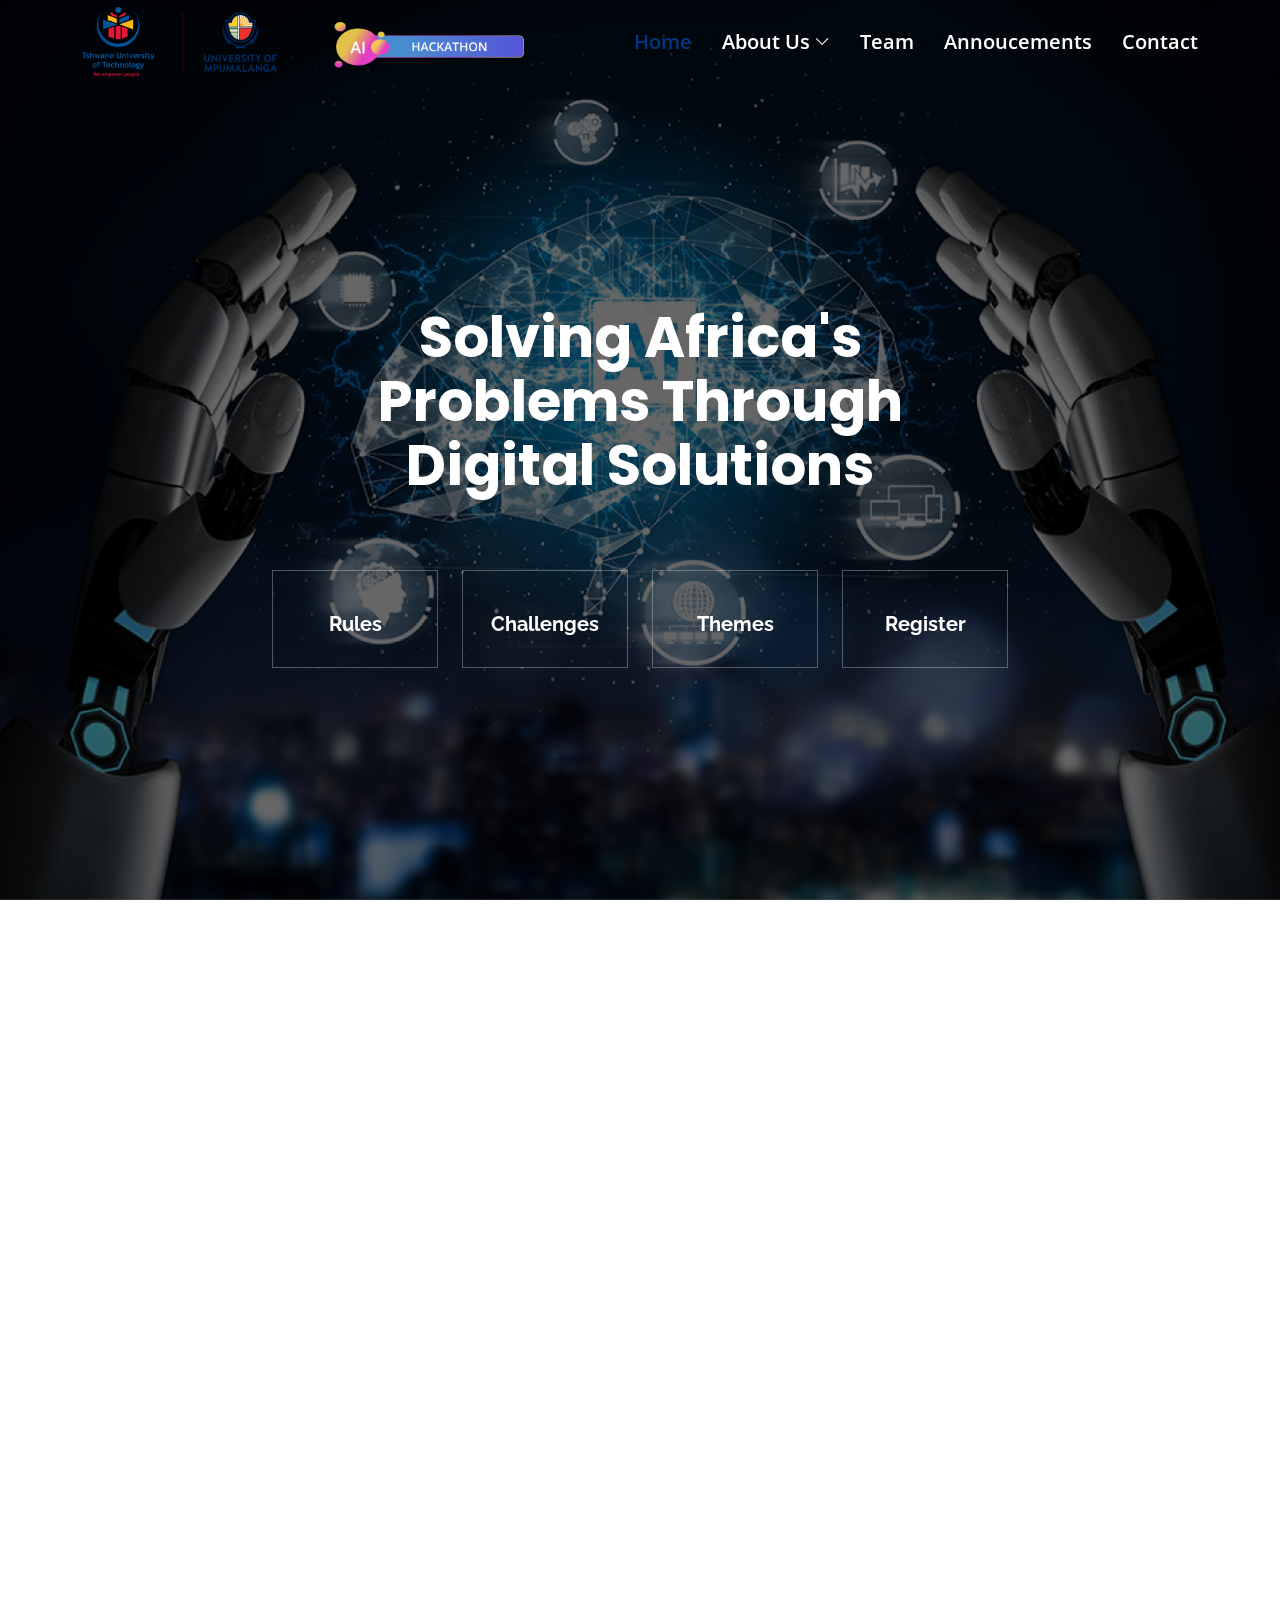
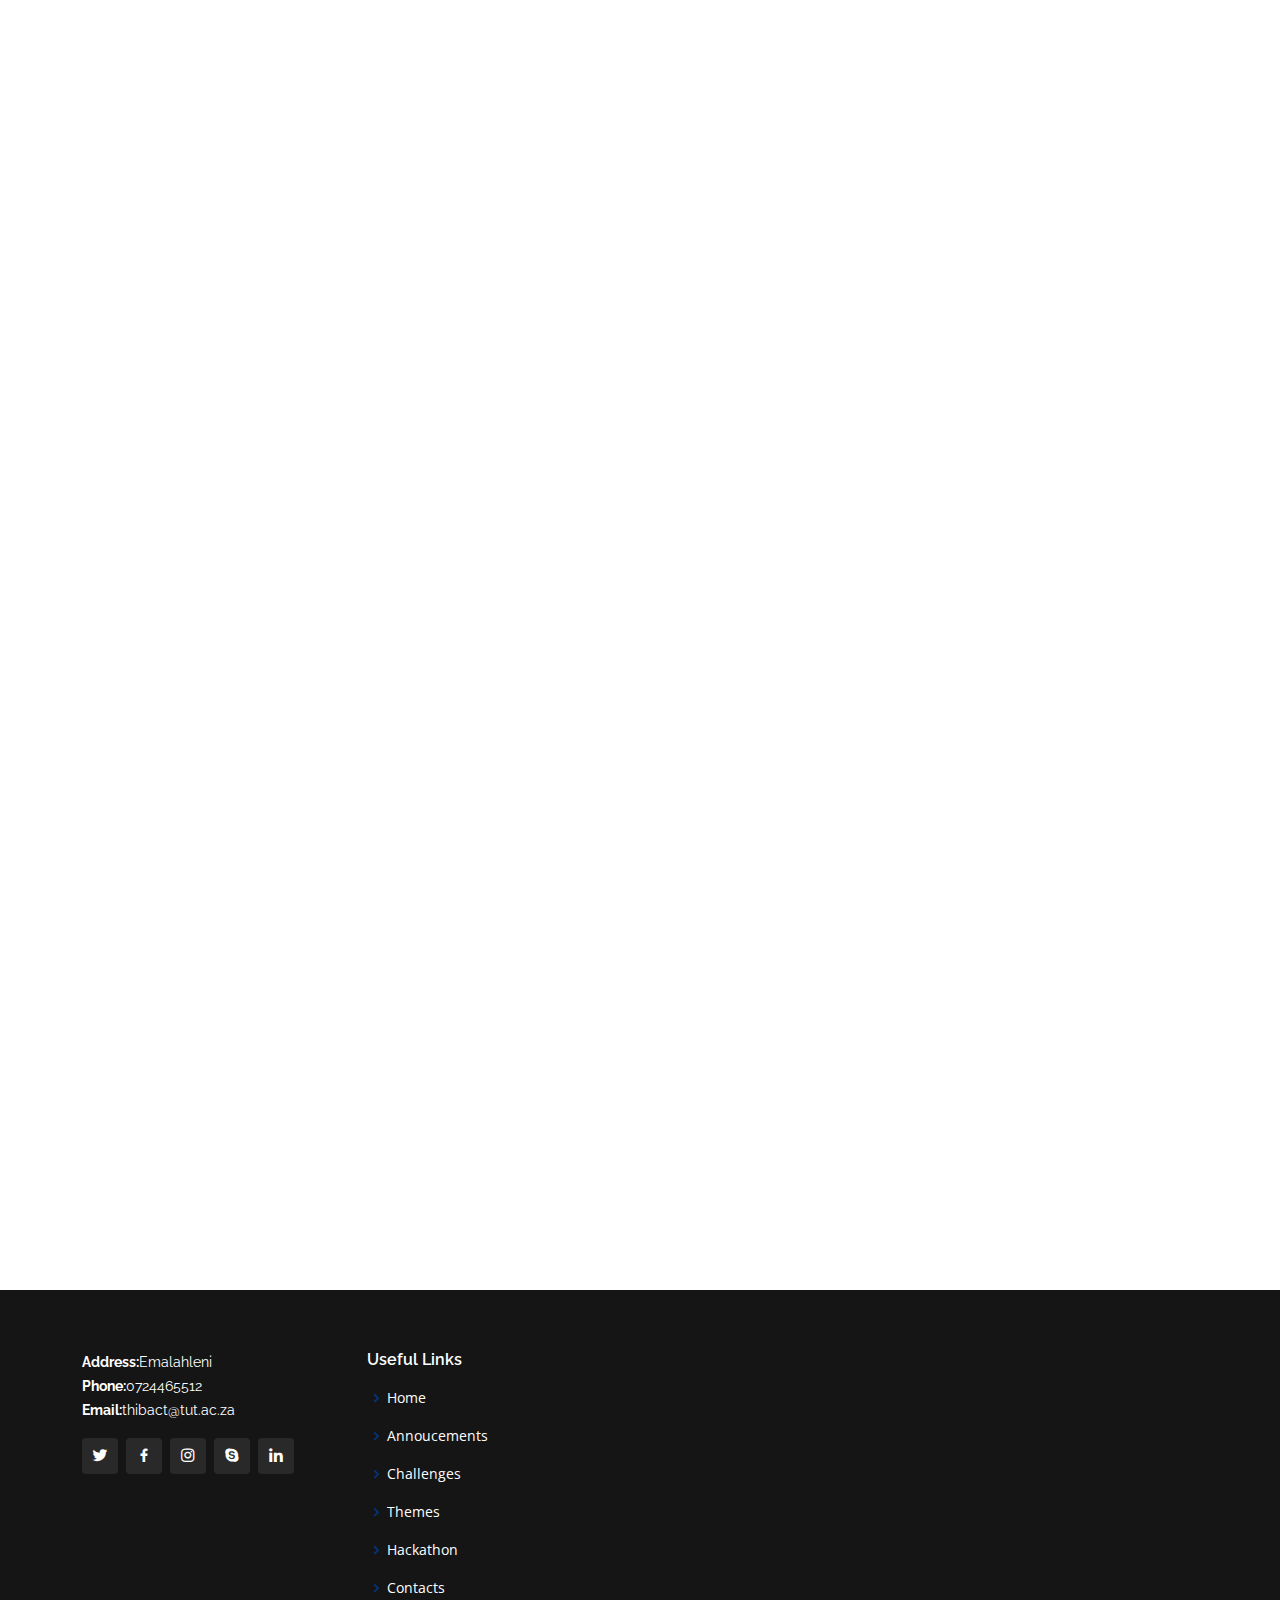
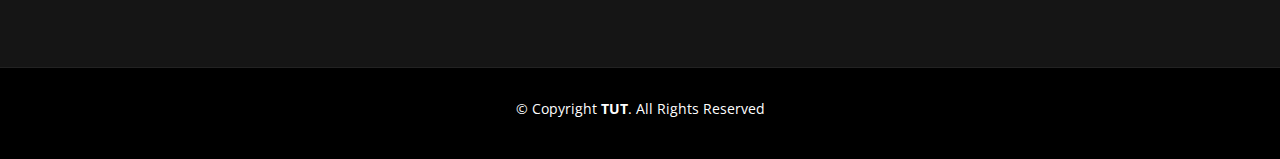
<file: index.html>
<!DOCTYPE html>
<html lang="en">

<head>
  <meta charset="utf-8">
  <meta content="width=device-width, initial-scale=1.0" name="viewport">

  <title>Mpumalanga AI Hackathon</title>
  <meta content="" name="description">
  <meta content="" name="keywords">

  <!-- Favicons -->
  <link href="assets/img/favicon.png" rel="icon">
  <link href="assets/img/apple-touch-icon.png" rel="apple-touch-icon">

  <!-- Google Fonts -->
  <link href="https://fonts.googleapis.com/css?family=Open+Sans:300,300i,400,400i,600,600i,700,700i|Raleway:300,300i,400,400i,500,500i,600,600i,700,700i|Poppins:300,300i,400,400i,500,500i,600,600i,700,700i" rel="stylesheet">

  <!-- Vendor CSS Files -->
  <link href="assets/vendor/aos/aos.css" rel="stylesheet">
  <link href="assets/vendor/bootstrap/css/bootstrap.min.css" rel="stylesheet">
  <link href="assets/vendor/bootstrap-icons/bootstrap-icons.css" rel="stylesheet">
  <link href="assets/vendor/boxicons/css/boxicons.min.css" rel="stylesheet">
  <link href="assets/vendor/glightbox/css/glightbox.min.css" rel="stylesheet">
  <link href="assets/vendor/remixicon/remixicon.css" rel="stylesheet">
  <link href="assets/vendor/swiper/swiper-bundle.min.css" rel="stylesheet">

  <!-- Template Main CSS File -->
  <link href="assets/css/style.css" rel="stylesheet">

  <!-- =======================================================
  * Template Name: Gp
  * Updated: May 30 2023 with Bootstrap v5.3.0
  * Template URL: https://bootstrapmade.com/gp-free-multipurpose-html-bootstrap-template/
  * Author: BootstrapMade.com
  * License: https://bootstrapmade.com/license/
  ======================================================== -->
</head>

<body>

  <!-- ======= Header ======= -->
  <header id="header" class="fixed-top ">
    <div class="container d-flex align-items-center justify-content-lg-between">

      <h1 class="logo me-auto me-lg-0"><a href="index.html"><img src="assets/img/mp.png" alt="" class="img-fluid"></a></h1>
      <!-- Uncomment below if you prefer to use an image logo -->
      <!-- <a href="index.html" class="logo me-auto me-lg-0"><img src="assets/img/logo.png" alt="" class="img-fluid"></a>-->

      <nav id="navbar" class="navbar order-last order-lg-0">
        <ul>
          <li><a class="nav-link scrollto active" href="#hero">Home</a></li>

          <li class="dropdown"><a href="#about"><span>About Us</span> <i class="bi bi-chevron-down"></i></a>
            <ul>
              <li><a href="about.html">Who we are</a></li>


              </li>
              <li><a href="about.html">Vision,Mission,Values</a></li>
              <li><a href="about.html">Board & Management</a></li>

            </ul>
          </li>

          <li><a class="nav-link scrollto" href="team.html">Team</a></li>
		  <li><a href="announcements.html"> Annoucements</a></li>

          </li>
          <li><a class="nav-link scrollto" href="#contact">Contact</a></li>
        </ul>
        <i class="bi bi-list mobile-nav-toggle"></i>
      </nav><!-- .navbar -->



    </div>
  </header><!-- End Header -->

  <!-- ======= Hero Section ======= -->
  <section id="hero" class="d-flex align-items-center justify-content-center">
    <div class="container" data-aos="fade-up">

      <div class="row justify-content-center" data-aos="fade-up" data-aos-delay="150">
        <div class="col-xl-6 col-lg-8">

          <h1>Solving Africa's Problems Through Digital Solutions</h1>
        </div>
      </div>

      <div class="row gy-4 mt-5 justify-content-center" data-aos="zoom-in" data-aos-delay="250">
        <div class="col-xl-2 col-md-4">
          <div class="icon-box">

            <h3><a href="rules.html">Rules</a></h3>
          </div>
        </div>
        <div class="col-xl-2 col-md-4">
          <div class="icon-box">

            <h3><a href="challenges.html" onclick="challenge()">Challenges</a></h3>
          </div>
        </div>
        <div class="col-xl-2 col-md-4">
          <div class="icon-box">

            <h3><a href="themes.html">Themes</a></h3>
          </div>
        </div>
        <div class="col-xl-2 col-md-4">
          <div class="icon-box">

            <h3><a href="https://tvh2022.eventbrite.com/" onclick="register()">Register</a></h3>
          </div>
        </div>

      </div>

    </div>
  </section><!-- End Hero -->

  <main id="main">

    <!-- ======= Counts Section ======= -->
    <section id="counts" class="counts">
      <div class="container" data-aos="fade-up">
        <div class="section-title">
          <h2>What's On</h2>
          <p>Up Coming Hackathon</p>
        </div>
        <div class="row no-gutters">
          <div class="image col-xl-5 d-flex align-items-stretch justify-content-center justify-content-lg-start" data-aos="fade-right" data-aos-delay="100"></div>
          <div class="col-xl-7 ps-4 ps-lg-5 pe-4 pe-lg-1 d-flex align-items-stretch" data-aos="fade-left" data-aos-delay="100">
            <div class="content d-flex flex-column justify-content-center">
              <h3>HackerMinds AI App Challenge</h3>
              <p>
Your challenge is to use MindsDB to power your application, whether it be streamlining operations, providing data-driven insights, enhancing user experience, or creating something completely new and unique <a href="hackathon.html" class="readmore">READ MORE... </a>             </p>
              <div class="row">
                <div class="col-md-6 d-md-flex align-items-md-stretch">
                  <div class="count-box">
                    <i class="bi bi-calendar3"></i>
                    <p><strong>27-30 October</strong> </p>
                  </div>
                </div>

                <div class="col-md-6 d-md-flex align-items-md-stretch">
                  <div class="count-box">
                    <i class="bi bi-award"></i>
					<p><strong>Gifts</strong> </p>
					<p><strong>Vouchers & more</strong> </p>

                  </div>
                </div>

                <div class="col-md-6 d-md-flex align-items-md-stretch">
                  <div class="count-box">
                    <i class="bi bi-geo-alt"></i>
                    <p><strong>Emalahleni</strong> </p>
                  </div>
                </div>

                <div class="col-md-6 d-md-flex align-items-md-stretch">
                  <div class="count-box">
                    <i class="bi bi-tag"></i>
                    <p><strong>Machine Learning/AI</strong> </p>
                    <p><strong>Robotics</strong> </p>
                    <p><strong>VR & AR</strong> </p>
                  </div>
                </div>
              </div>
            </div><!-- End .content-->
          </div>
        </div>

      </div>
    </section><!-- End Counts Section -->

    <!-- ======= About Section ======= -->
    <section id="about" class="about">
      <div class="container" data-aos="fade-up">
        <div class="section-title">
          <h2>About</h2>
          <p>WHO WE ARE</p>
        </div>
        <div class="row">
          <div class="col-lg-6 order-1 order-lg-2" data-aos="fade-left" data-aos-delay="100">
            <img src="assets/img/about.jpg" class="img-fluid" alt="">
          </div>
          <div class="col-lg-6 pt-4 pt-lg-0 order-2 order-lg-1 content" data-aos="fade-right" data-aos-delay="100">


            <p>
              Mpumalanga Artificial Intelligence Student Hackathon, is a provincial competition of student hackers hosted jointly by Universities in the Mpumalanga province, namely: The Tshwane University of Technology, Faculty of ICT at eMalahleni campus and the University of Mpumalanga, Faculty of Science in support of the National Development Plan (Vision 2030) of the Government of the Republic of South Africa by addressing Chapter 9 of the plan that focuses on “Improving Education, Training and Innovation, which is also highlighted as one of the socio-economic outcomes on the Mpumalanga Vision 2030. The Hackathon is further aligned with hosting universities’ strategic pillars; the TUT 2020–2025 strategic pillars to prepare future ready graduates who make societal impact through research, innovation, engagement, and technology transfer to foster growth, development and sustainability; UMP vision 2022 which is to “Establish an institutional environment conducive to high impact scholarship, research and innovation”.


              <a href="about.html" class="readmore">READ MORE...</a>
            </p>
          </div>
        </div>

      </div>
    </section><!-- End About Section -->

    <!-- ======= Clients Section =======
    <section id="clients" class="clients">
      <div class="container" data-aos="zoom-in">

        <div class="clients-slider swiper">
          <div class="swiper-wrapper align-items-center">
            <div class="swiper-slide"><img src="assets/img/clients/client-1.png" class="img-fluid" alt=""></div>
            <div class="swiper-slide"><img src="assets/img/clients/client-2.png" class="img-fluid" alt=""></div>
            <div class="swiper-slide"><img src="assets/img/clients/client-3.png" class="img-fluid" alt=""></div>
            <div class="swiper-slide"><img src="assets/img/clients/client-4.png" class="img-fluid" alt=""></div>
            <div class="swiper-slide"><img src="assets/img/clients/client-5.png" class="img-fluid" alt=""></div>
            <div class="swiper-slide"><img src="assets/img/clients/client-6.png" class="img-fluid" alt=""></div>
            <div class="swiper-slide"><img src="assets/img/clients/client-7.png" class="img-fluid" alt=""></div>
            <div class="swiper-slide"><img src="assets/img/clients/client-8.png" class="img-fluid" alt=""></div>
          </div>
          <div class="swiper-pagination"></div>
        </div>

      </div>
    </section> -->







    <!-- ======= Portfolio Section ======= -->
    <section id="portfolio" class="portfolio">
      <div class="container" data-aos="fade-up">

        <div class="section-title">
          <h2>Gallery</h2>
          <p>Check our Gallery</p>
        </div>

        <div class="row" data-aos="fade-up" data-aos-delay="100">
          <div class="col-lg-12 d-flex justify-content-center">
            <ul id="portfolio-flters">
              <li data-filter="*" class="filter-active">All</li>

            </ul>
          </div>
        </div>

        <div class="row portfolio-container" data-aos="fade-up" data-aos-delay="200">

          <div class="col-lg-4 col-md-6 portfolio-item filter-app">
            <div class="portfolio-wrap">
              <img src="assets/img/portfolio/portfolio-1.jpg" class="img-fluid" alt="">
              <div class="portfolio-info">
                <h4></h4>
                <p></p>
                <div class="portfolio-links">
                </div>
              </div>
            </div>
          </div>

          <div class="col-lg-4 col-md-6 portfolio-item filter-web">
            <div class="portfolio-wrap">
              <img src="assets/img/portfolio/portfolio-2.jpg" class="img-fluid" alt="">
              <div class="portfolio-info">
                <h4></h4>
                <p></p>
                <div class="portfolio-links">
                </div>
              </div>
            </div>
          </div>

          <div class="col-lg-4 col-md-6 portfolio-item filter-app">
            <div class="portfolio-wrap">
              <img src="assets/img/portfolio/image3.jpg" class="img-fluid" alt="">
              <div class="portfolio-info">
                <h4></h4>
                <p></p>
                <div class="portfolio-links">
                </div>
              </div>
            </div>
          </div>










        </div>

      </div>
    </section><!-- End Portfolio Section -->





    

    <!-- ======= Contact Section ======= -->
    <section id="contact" class="contact">
      <div class="container" data-aos="fade-up">

        <div class="section-title">
          <h2>Contact</h2>
          <p>Contact Us</p>
        </div>

        <div>
        </div>

        <div class="row mt-5">

          <div class="col-lg-4">
            <div class="info">
              <div class="address">
                <i class="bi bi-geo-alt"></i>
                <h4>Location:</h4>
                <p>Emalahleni</p>
              </div>

              <div class="email">
                <i class="bi bi-envelope"></i>
                <h4>Email:</h4>
                <p>thibatc@tut.ac.za</p>
              </div>

              <div class="phone">
                <i class="bi bi-phone"></i>
                <h4>Call:</h4>
                <p>+27 72 446 5512</p>
              </div>

            </div>

          </div>

          <div class="col-lg-8 mt-5 mt-lg-0">

            <form action="forms/contact.php" method="post" role="form" class="php-email-form">
              <div class="row">
                <div class="col-md-6 form-group">
                  <input type="text" name="name" class="form-control" id="name" placeholder="Your Name" required>
                </div>
                <div class="col-md-6 form-group mt-3 mt-md-0">
                  <input type="email" class="form-control" name="email" id="email" placeholder="Your Email" required>
                </div>
              </div>
              <div class="form-group mt-3">
                <input type="text" class="form-control" name="subject" id="subject" placeholder="Subject" required>
              </div>
              <div class="form-group mt-3">
                <textarea class="form-control" name="message" rows="5" placeholder="Message" required></textarea>
              </div>
              <div class="my-3">
                <div class="loading">Loading</div>
                <div class="error-message"></div>
                <div class="sent-message">Your message has been sent. Thank you!</div>
              </div>
              <div class="text-center"><button type="submit">Send Message</button></div>
            </form>

          </div>

        </div>

      </div>
    </section><!-- End Contact Section -->

  </main><!-- End #main -->


    <!-- ======= Footer ======= -->
    <footer id="footer">
      <div class="footer-top">
        <div class="container">
          <div class="row">

            <div class="col-lg-3 col-md-6">
              <div class="footer-info">

                <p>
                  <strong>Address:</strong>Emalahleni<br>
                  <strong>Phone:</strong>0724465512<br>
                  <strong>Email:</strong>thibact@tut.ac.za<br>
                </p>
                <div class="social-links mt-3">
                  <a href="#" class="twitter"><i class="bx bxl-twitter"></i></a>
                  <a href="#" class="facebook"><i class="bx bxl-facebook"></i></a>
                  <a href="#" class="instagram"><i class="bx bxl-instagram"></i></a>
                  <a href="#" class="google-plus"><i class="bx bxl-skype"></i></a>
                  <a href="#" class="linkedin"><i class="bx bxl-linkedin"></i></a>
                </div>
              </div>
            </div>

            <div class="col-lg-2 col-md-6 footer-links">

              <ul>
                <h4>Useful Links</h4>
                <ul>
                  <li><i class="bx bx-chevron-right"></i> <a href="index.html">Home</a></li>
                  <li><i class="bx bx-chevron-right"></i> <a href="announcements.html">Annoucements</a></li>
                  <li><i class="bx bx-chevron-right"></i> <a href="challenges.html" onclick="challenge()">Challenges</a></li>
                  <li><i class="bx bx-chevron-right"></i> <a href="themes.html">Themes</a></li>
                  <li><i class="bx bx-chevron-right"></i> <a href="hackathon.html">Hackathon</a></li>

                  <li><i class="bx bx-chevron-right"></i> <a href="contacts.html">Contacts</a></li>
              </ul>
            </div>



              </form>

            </div>

          </div>
        </div>
      </div>

      <div class="container">
        <div class="copyright">
          &copy; Copyright <strong><span>TUT</span></strong>. All Rights Reserved
        </div>
        <div class="credits">
          <!-- All the links in the footer should remain intact. -->
          <!-- You can delete the links only if you purchased the pro version. -->
          <!-- Licensing information: https://bootstrapmade.com/license/ -->
          <!-- Purchase the pro version with working PHP/AJAX contact form: https://bootstrapmade.com/gp-free-multipurpose-html-bootstrap-template/ -->
        </div>
      </div>
    </footer><!-- End Footer -->

  <div id="preloader"></div>
  <a href="#" class="back-to-top d-flex align-items-center justify-content-center"><i class="bi bi-arrow-up-short"></i></a>

  <!-- Vendor JS Files -->
  <script src="assets/vendor/purecounter/purecounter_vanilla.js"></script>
  <script src="assets/vendor/aos/aos.js"></script>
  <script src="assets/vendor/bootstrap/js/bootstrap.bundle.min.js"></script>
  <script src="assets/vendor/glightbox/js/glightbox.min.js"></script>
  <script src="assets/vendor/isotope-layout/isotope.pkgd.min.js"></script>
  <script src="assets/vendor/swiper/swiper-bundle.min.js"></script>
  <script src="assets/vendor/php-email-form/validate.js"></script>

  <!-- Template Main JS File -->
  <script src="assets/js/main.js"></script>

</body>

</html>
</file>
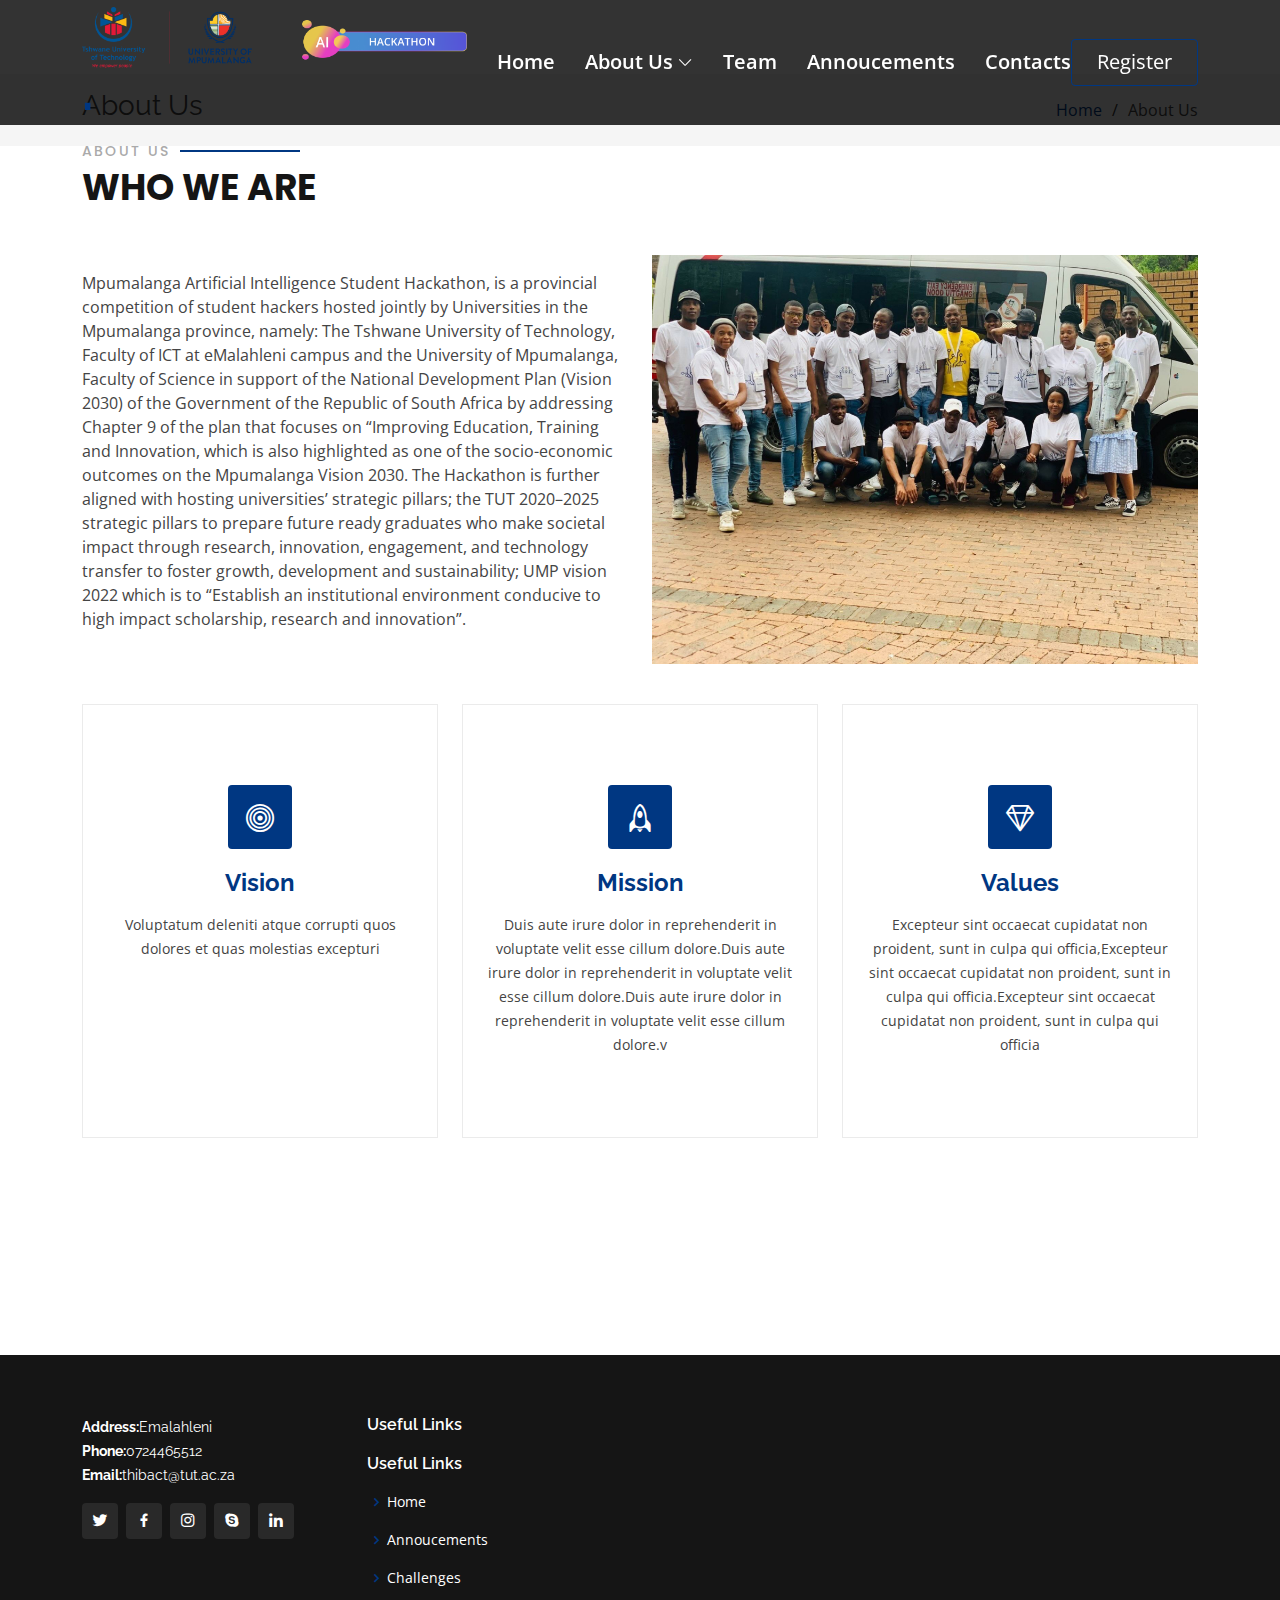
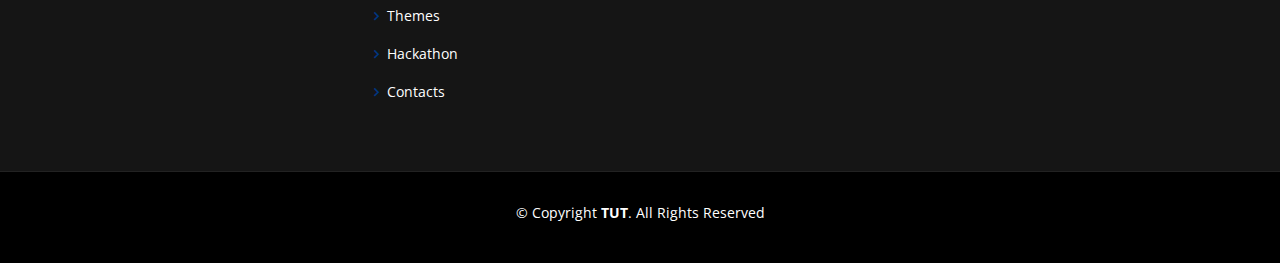
<file: about.html>
<!DOCTYPE html>
<html lang="en">

<head>
  <meta charset="utf-8">
  <meta content="width=device-width, initial-scale=1.0" name="viewport">

  <title></title>
  <meta content="" name="description">
  <meta content="" name="keywords">

  <!-- Favicons -->
  <link href="assets/img/favicon.png" rel="icon">
  <link href="assets/img/apple-touch-icon.png" rel="apple-touch-icon">

  <!-- Google Fonts -->
  <link href="https://fonts.googleapis.com/css?family=Open+Sans:300,300i,400,400i,600,600i,700,700i|Raleway:300,300i,400,400i,500,500i,600,600i,700,700i|Poppins:300,300i,400,400i,500,500i,600,600i,700,700i" rel="stylesheet">

  <!-- Vendor CSS Files -->
  <link href="assets/vendor/aos/aos.css" rel="stylesheet">
  <link href="assets/vendor/bootstrap/css/bootstrap.min.css" rel="stylesheet">
  <link href="assets/vendor/bootstrap-icons/bootstrap-icons.css" rel="stylesheet">
  <link href="assets/vendor/boxicons/css/boxicons.min.css" rel="stylesheet">
  <link href="assets/vendor/glightbox/css/glightbox.min.css" rel="stylesheet">
  <link href="assets/vendor/remixicon/remixicon.css" rel="stylesheet">
  <link href="assets/vendor/swiper/swiper-bundle.min.css" rel="stylesheet">

  <!-- Template Main CSS File -->
  <link href="assets/css/style.css" rel="stylesheet">

  <!-- =======================================================
  * Template Name: Gp
  * Updated: May 30 2023 with Bootstrap v5.3.0
  * Template URL: https://bootstrapmade.com/gp-free-multipurpose-html-bootstrap-template/
  * Author: BootstrapMade.com
  * License: https://bootstrapmade.com/license/
  ======================================================== -->
</head>

<body>

  <!-- ======= Header ======= -->
  <header id="header" class="fixed-top header-inner-pages">
    <div class="container d-flex align-items-center justify-content-lg-between">

      <h1 class="logo me-auto me-lg-0"><a href="index.html"><img src="assets/img/mp.png" alt="" class="img-fluid"><span>.</span></a></h1>
      <!-- Uncomment below if you prefer to use an image logo -->
      <!-- <a href="index.html" class="logo me-auto me-lg-0"><img src="assets/img/logo.png" alt="" class="img-fluid"></a>-->

      <nav id="navbar" class="navbar order-last order-lg-0">
        <ul>
          <li><a href="index.html">Home</a></li>
           <li class="dropdown"><a href="#about"><span>About Us</span> <i class="bi bi-chevron-down"></i></a>
            <ul>
              <li><a href="about.html">Who we are</a></li>


              </li>
              <li><a class="nav-link scrollto" href="#services">Vision,Mission,Values</a></li>
              <li><a class="nav-link scrollto" href="#team">Board & Management</a></li>

            </ul>
          </li>


          <li><a href="team.html">Team</a></li>
          <li><a href="announcements.html">Annoucements</a></li>
		  <li><a href="contacts.html">Contacts</a></li>


        </ul>
        <i class="bi bi-list mobile-nav-toggle"></i>
      </nav><!-- .navbar -->

<a href="https://tvh2022.eventbrite.com/" class="get-started-btn scrollto">Register</a>
    </div>
  </header><!-- End Header -->

  <main id="main">

    <!-- ======= Breadcrumbs ======= -->
    <section class="breadcrumbs">
      <div class="container">

        <div class="d-flex justify-content-between align-items-center">
          <h2>About Us</h2>
          <ol>
            <li><a href="index.html">Home</a></li>
            <li>About Us</li>
          </ol>
        </div>

      </div>
    </section><!-- End Breadcrumbs -->

    <!-- ======= About Section ======= -->
    <section id="about" class="about">
      <div class="container" data-aos="fade-up">
        <div class="section-title">
          <h2>About Us</h2>
          <p>WHO WE ARE</p>
        </div>
        <div class="row">
              <div class="col-lg-6 order-1 order-lg-2" data-aos="fade-left" data-aos-delay="100">
                   <img src="assets/img/about.jpg" class="img-fluid" alt="">
              </div>
              <div class="col-lg-6 pt-4 pt-lg-0 order-2 order-lg-1 content" data-aos="fade-right" data-aos-delay="100">
                   <p class="fst-italic">
              <h3></h3>
                    </p>

                    <p>
              Mpumalanga Artificial Intelligence Student Hackathon, is a provincial competition of student hackers hosted jointly by Universities in the Mpumalanga province, namely: The Tshwane University of Technology, Faculty of ICT at eMalahleni campus and the University of Mpumalanga, Faculty of Science in support of the National Development Plan (Vision 2030) of the Government of the Republic of South Africa by addressing Chapter 9 of the plan that focuses on “Improving Education, Training and Innovation, which is also highlighted as one of the socio-economic outcomes on the Mpumalanga Vision 2030. The Hackathon is further aligned with hosting universities’ strategic pillars; the TUT 2020–2025 strategic pillars to prepare future ready graduates who make societal impact through research, innovation, engagement, and technology transfer to foster growth, development and sustainability; UMP vision 2022 which is to “Establish an institutional environment conducive to high impact scholarship, research and innovation”.
                   </p>
              </div>
        </div>

      </div>
    </section><!-- End About Section -->

	<!-- ======= Services Section ======= -->
    <section id="services" class="services">
      <div class="container" data-aos="fade-up">

        <div class="section-title">

        </div>

        <div class="row">
          <div class="col-lg-4 col-md-6 d-flex align-items-stretch" data-aos="zoom-in" data-aos-delay="100">
            <div class="icon-box">
              <div class="icon"><i class="bi bi-bullseye"></i></div>
              <h4><a href="">Vision</a></h4>
              <p>Voluptatum deleniti atque corrupti quos dolores et quas molestias excepturi</p>
            </div>
          </div>

          <div class="col-lg-4 col-md-6 d-flex align-items-stretch mt-4 mt-md-0" data-aos="zoom-in" data-aos-delay="200">
            <div class="icon-box">
              <div class="icon"><i class="bi bi-rocket"></i></div>
              <h4><a href="">Mission</a></h4>
              <p>Duis aute irure dolor in reprehenderit in voluptate velit esse cillum dolore.Duis aute irure dolor in reprehenderit in voluptate velit esse cillum dolore.Duis aute irure dolor in reprehenderit in voluptate velit esse cillum dolore.v</p>
            </div>
          </div>

          <div class="col-lg-4 col-md-6 d-flex align-items-stretch mt-4 mt-lg-0" data-aos="zoom-in" data-aos-delay="300">
            <div class="icon-box">
              <div class="icon"><i class="bi bi-gem"></i></i></div>
              <h4><a href="">Values</a></h4>
              <p>Excepteur sint occaecat cupidatat non proident, sunt in culpa qui officia,Excepteur sint occaecat cupidatat non proident, sunt in culpa qui officia.Excepteur sint occaecat cupidatat non proident, sunt in culpa qui officia</p>
            </div>
          </div>



        </div>

      </div>
    </section><!-- End Services Section -->

 <!-- ======= Team Section ======= -->
    <section id="team" class="team">
      <div class="container" data-aos="fade-up">

        <div class="section-title">
          <h2>SPONSORS</h2>

        </div>
			
			<div class="container" data-aos="zoom-in">

          <div class="row">



            <div class="col-lg-2 col-md-4 col-6 d-flex align-items-center justify-content-center">
              <img src="assets/img/clients/client-1.png" class="img-fluid" alt="">
            </div>



            <div class="col-lg-2 col-md-4 col-6 d-flex align-items-center justify-content-center">
              <img src="assets/img/clients/client-2.png" class="img-fluid" alt="">
            </div>


            <div class="col-lg-2 col-md-4 col-6 d-flex align-items-center justify-content-center">
              <img src="assets/img/clients/client-3.png" class="img-fluid" alt="">
            </div>


            <div class="col-lg-2 col-md-4 col-6 d-flex align-items-center justify-content-center">
              <img src="assets/img/clients/client-4.png" class="img-fluid" alt="">
            </div>
			
			 <div class="col-lg-2 col-md-4 col-6 d-flex align-items-center justify-content-center">
              <img src="assets/img/clients/client-5.png" class="img-fluid" alt="">
            </div>
			
			<div class="col-lg-2 col-md-4 col-6 d-flex align-items-center justify-content-center">
              <img src="assets/img/clients/client-6.png" class="img-fluid" alt="">
            </div>


          </div>

        </div>
        

        </div>

      </div>
    </section><!-- End Team Section -->

    

  </main><!-- End #main -->

  <!-- ======= Footer ======= -->
  <footer id="footer">
    <div class="footer-top">
      <div class="container">
        <div class="row">

          <div class="col-lg-3 col-md-6">
            <div class="footer-info">

              <p>
                <strong>Address:</strong>Emalahleni<br>
                <strong>Phone:</strong>0724465512<br>
                <strong>Email:</strong>thibact@tut.ac.za<br>
              </p>
              <div class="social-links mt-3">
                <a href="#" class="twitter"><i class="bx bxl-twitter"></i></a>
                <a href="#" class="facebook"><i class="bx bxl-facebook"></i></a>
                <a href="#" class="instagram"><i class="bx bxl-instagram"></i></a>
                <a href="#" class="google-plus"><i class="bx bxl-skype"></i></a>
                <a href="#" class="linkedin"><i class="bx bxl-linkedin"></i></a>
              </div>
            </div>
          </div>

          <div class="col-lg-2 col-md-6 footer-links">
            <h4>Useful Links</h4>
            <ul>
              <h4>Useful Links</h4>
              <ul>
                <li><i class="bx bx-chevron-right"></i> <a href="index.html">Home</a></li>
                <li><i class="bx bx-chevron-right"></i> <a href="announcements.html">Annoucements</a></li>
                <li><i class="bx bx-chevron-right"></i> <a href="challenges.html">Challenges</a></li>
                <li><i class="bx bx-chevron-right"></i> <a href="themes.html">Themes</a></li>
                <li><i class="bx bx-chevron-right"></i> <a href="hackathon.html">Hackathon</a></li>

                <li><i class="bx bx-chevron-right"></i> <a href="contacts.html">Contacts</a></li>
            </ul>
          </div>



            </form>

          </div>

        </div>
      </div>
    </div>

    <div class="container">
      <div class="copyright">
        &copy; Copyright <strong><span>TUT</span></strong>. All Rights Reserved
      </div>
      <div class="credits">
        <!-- All the links in the footer should remain intact. -->
        <!-- You can delete the links only if you purchased the pro version. -->
        <!-- Licensing information: https://bootstrapmade.com/license/ -->
        <!-- Purchase the pro version with working PHP/AJAX contact form: https://bootstrapmade.com/gp-free-multipurpose-html-bootstrap-template/ -->
      </div>
    </div>
  </footer><!-- End Footer -->
  <div id="preloader"></div>
  <a href="#" class="back-to-top d-flex align-items-center justify-content-center"><i class="bi bi-arrow-up-short"></i></a>

  <!-- Vendor JS Files -->
  <script src="assets/vendor/purecounter/purecounter_vanilla.js"></script>
  <script src="assets/vendor/aos/aos.js"></script>
  <script src="assets/vendor/bootstrap/js/bootstrap.bundle.min.js"></script>
  <script src="assets/vendor/glightbox/js/glightbox.min.js"></script>
  <script src="assets/vendor/isotope-layout/isotope.pkgd.min.js"></script>
  <script src="assets/vendor/swiper/swiper-bundle.min.js"></script>
  <script src="assets/vendor/php-email-form/validate.js"></script>

  <!-- Template Main JS File -->
  <script src="assets/js/main.js"></script>

</body>

</html>
</file>
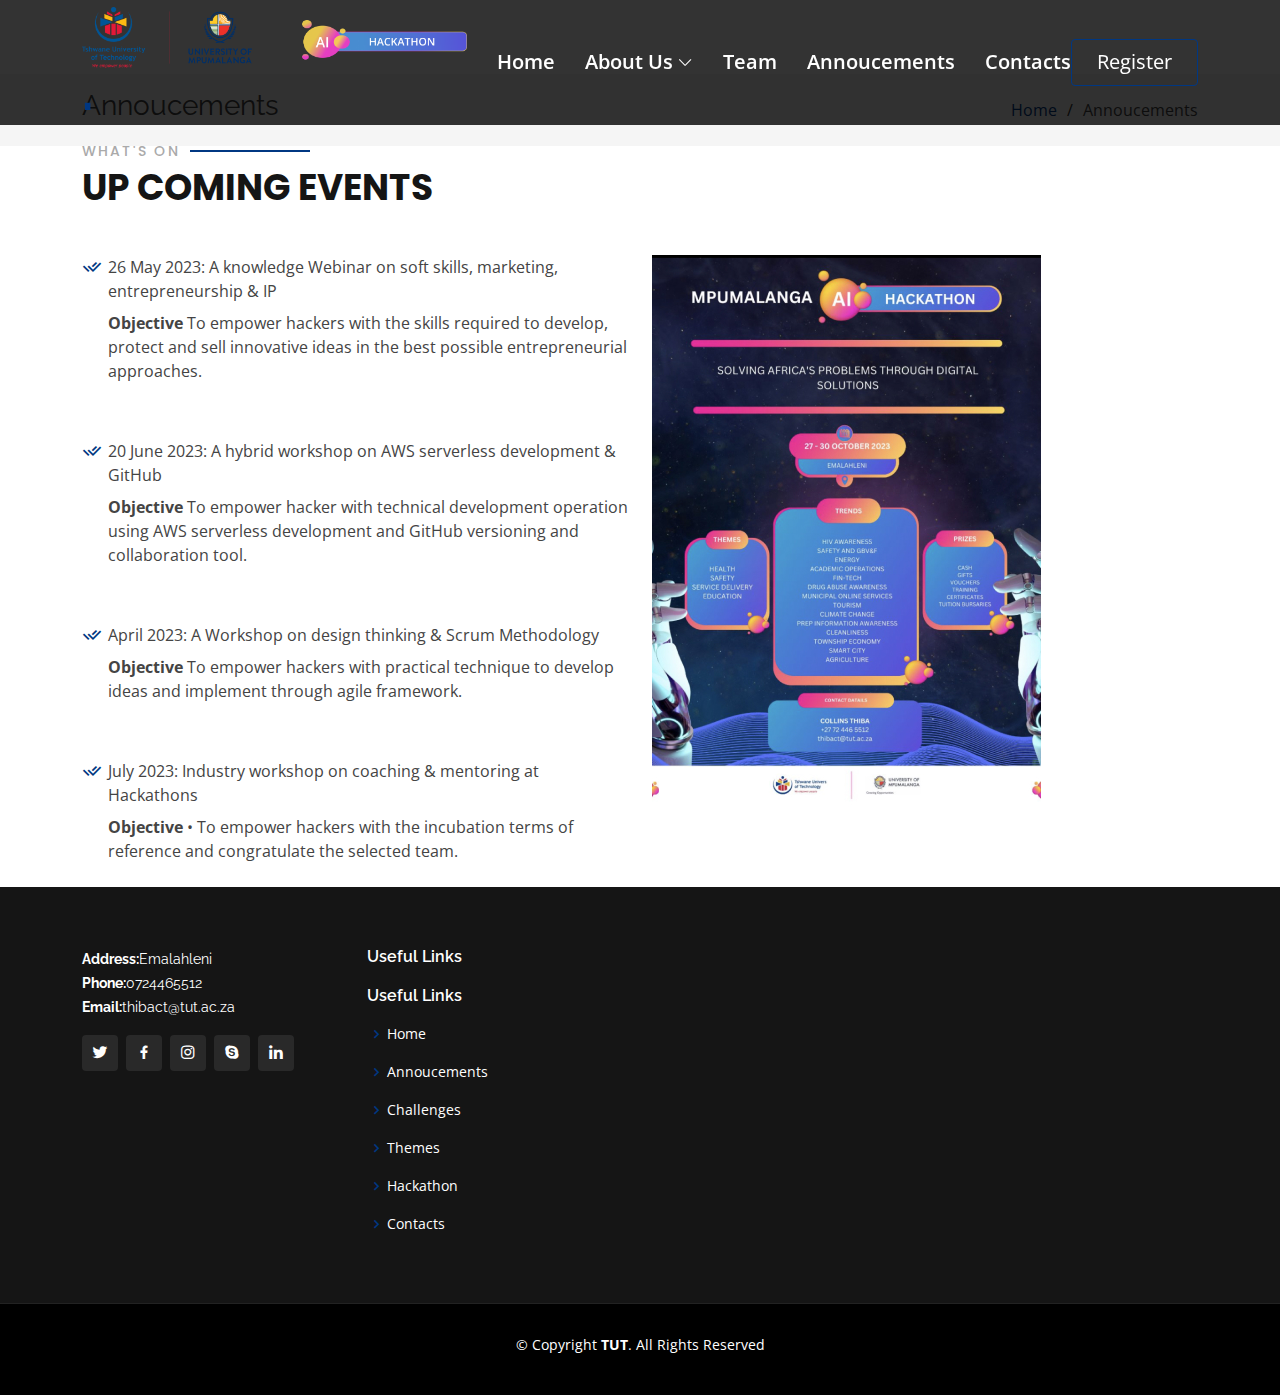
<file: announcements.html>
<!DOCTYPE html>
<html lang="en">

<head>
  <meta charset="utf-8">
  <meta content="width=device-width, initial-scale=1.0" name="viewport">

  <title></title>
  <meta content="" name="description">
  <meta content="" name="keywords">

  <!-- Favicons -->
  <link href="assets/img/favicon.png" rel="icon">
  <link href="assets/img/apple-touch-icon.png" rel="apple-touch-icon">

  <!-- Google Fonts -->
  <link href="https://fonts.googleapis.com/css?family=Open+Sans:300,300i,400,400i,600,600i,700,700i|Raleway:300,300i,400,400i,500,500i,600,600i,700,700i|Poppins:300,300i,400,400i,500,500i,600,600i,700,700i" rel="stylesheet">

  <!-- Vendor CSS Files -->
  <link href="assets/vendor/aos/aos.css" rel="stylesheet">
  <link href="assets/vendor/bootstrap/css/bootstrap.min.css" rel="stylesheet">
  <link href="assets/vendor/bootstrap-icons/bootstrap-icons.css" rel="stylesheet">
  <link href="assets/vendor/boxicons/css/boxicons.min.css" rel="stylesheet">
  <link href="assets/vendor/glightbox/css/glightbox.min.css" rel="stylesheet">
  <link href="assets/vendor/remixicon/remixicon.css" rel="stylesheet">
  <link href="assets/vendor/swiper/swiper-bundle.min.css" rel="stylesheet">

  <!-- Template Main CSS File -->
  <link href="assets/css/style.css" rel="stylesheet">

  <!-- =======================================================
  * Template Name: Gp
  * Updated: May 30 2023 with Bootstrap v5.3.0
  * Template URL: https://bootstrapmade.com/gp-free-multipurpose-html-bootstrap-template/
  * Author: BootstrapMade.com
  * License: https://bootstrapmade.com/license/
  ======================================================== -->
</head>

<body>

 <!-- ======= Header ======= -->
  <header id="header" class="fixed-top header-inner-pages">
    <div class="container d-flex align-items-center justify-content-lg-between">

      <h1 class="logo me-auto me-lg-0"><a href="index.html"><img src="assets/img/mp.png" alt="" class="img-fluid"><span>.</span></a></h1>
      <!-- Uncomment below if you prefer to use an image logo -->
      <!-- <a href="index.html" class="logo me-auto me-lg-0"><img src="assets/img/logo.png" alt="" class="img-fluid"></a>-->

      <nav id="navbar" class="navbar order-last order-lg-0">
        <ul>
          <li><a href="index.html">Home</a></li>
           <li class="dropdown"><a href="#about"><span>About Us</span> <i class="bi bi-chevron-down"></i></a>
            <ul>
              <li><a href="about.html">Who we are</a></li>


              </li>
              <li><a class="nav-link scrollto" href="#services">Vision,Mission,Values</a></li>
              <li><a class="nav-link scrollto" href="#team">Board & Management</a></li>

            </ul>
          </li>


          <li><a href="team.html">Team</a></li>
          <li><a href="announcements.html">Annoucements</a></li>
		  <li><a href="contacts.html">Contacts</a></li>


        </ul>
        <i class="bi bi-list mobile-nav-toggle"></i>
      </nav><!-- .navbar -->

<a href="https://tvh2022.eventbrite.com/" class="get-started-btn scrollto">Register</a>
    </div>
  </header><!-- End Header -->

  <main id="main">

    <!-- ======= Breadcrumbs ======= -->
    <section class="breadcrumbs">
      <div class="container">

        <div class="d-flex justify-content-between align-items-center">
          <h2>Annoucements</h2>
          <ol>
            <li><a href="index.html">Home</a></li>
            <li>Annoucements</li>
          </ol>
        </div>

      </div>
    </section><!-- End Breadcrumbs -->


    <!-- ======= About Section ======= -->
        <section id="about" class="about">
          <div class="container" data-aos="fade-up">
            <div class="section-title">
              <h2>What's On</h2>
              <p>Up Coming Events</p>
            </div>
            <div class="row">
              <div class="col-lg-6 order-1 order-lg-2" data-aos="fade-left" data-aos-delay="100">
                <img src="assets/img/counts-img.jpg" class="img-fluid" alt="">
              </div>
              <div class="col-lg-6 pt-4 pt-lg-0 order-2 order-lg-1 content" data-aos="fade-right" data-aos-delay="100">

                <ul>
                  <li><i class="ri-check-double-line"></i>26 May 2023: A knowledge Webinar on soft skills, marketing, entrepreneurship & IP</li>
    			  <li><i class=""></i> <b>Objective</b>	To empower hackers with the skills required to develop, protect and sell innovative ideas in the best possible entrepreneurial approaches. </li> <br><br>
                  <li><i class="ri-check-double-line"></i> 20 June 2023: A hybrid workshop on AWS serverless development & GitHub</li>
    			  <li><i class=""></i>  <b>Objective</b>	To empower hacker with technical development operation using AWS serverless development and GitHub versioning and collaboration tool.</li><br><br>

            <li><i class="ri-check-double-line"></i>April 2023: A Workshop on design thinking & Scrum Methodology</li>
            <li><i class=""></i> <b>Objective</b>	To empower hackers with practical technique to develop ideas and implement through agile framework. </li> <br><br>

            <li><i class="ri-check-double-line"></i> July 2023: Industry workshop on coaching & mentoring at Hackathons</li>
            <li><i class=""></i>  <b>Objective</b>	•	To empower hackers with the incubation terms of reference and congratulate the selected team. </li>

                </ul>

              </div>
            </div>

          </div>
        </section><!-- End About Section -->


	</main><!-- End #main -->

   <!-- ======= Footer ======= -->
  <footer id="footer">
    <div class="footer-top">
      <div class="container">
        <div class="row">

          <div class="col-lg-3 col-md-6">
            <div class="footer-info">

              <p>
                <strong>Address:</strong>Emalahleni<br>
                <strong>Phone:</strong>0724465512<br>
                <strong>Email:</strong>thibact@tut.ac.za<br>
              </p>
              <div class="social-links mt-3">
                <a href="#" class="twitter"><i class="bx bxl-twitter"></i></a>
                <a href="#" class="facebook"><i class="bx bxl-facebook"></i></a>
                <a href="#" class="instagram"><i class="bx bxl-instagram"></i></a>
                <a href="#" class="google-plus"><i class="bx bxl-skype"></i></a>
                <a href="#" class="linkedin"><i class="bx bxl-linkedin"></i></a>
              </div>
            </div>
          </div>

          <div class="col-lg-2 col-md-6 footer-links">
            <h4>Useful Links</h4>
            <ul>
              <h4>Useful Links</h4>
              <ul>
                <li><i class="bx bx-chevron-right"></i> <a href="index.html">Home</a></li>
                <li><i class="bx bx-chevron-right"></i> <a href="announcements.html">Annoucements</a></li>
                <li><i class="bx bx-chevron-right"></i> <a href="challenges.html" onclick="challenge()">Challenges</a></li>
                <li><i class="bx bx-chevron-right"></i> <a href="themes.html">Themes</a></li>
                <li><i class="bx bx-chevron-right"></i> <a href="hackathon.html">Hackathon</a></li>

                <li><i class="bx bx-chevron-right"></i> <a href="contacts.html">Contacts</a></li>
            </ul>
          </div>



          <div class="col-lg-4 col-md-6 footer-newsletter">

            </form>

          </div>

        </div>
      </div>
    </div>

    <div class="container">
      <div class="copyright">
        &copy; Copyright <strong><span>TUT</span></strong>. All Rights Reserved
      </div>
      <div class="credits">
        <!-- All the links in the footer should remain intact. -->
        <!-- You can delete the links only if you purchased the pro version. -->
        <!-- Licensing information: https://bootstrapmade.com/license/ -->
        <!-- Purchase the pro version with working PHP/AJAX contact form: https://bootstrapmade.com/gp-free-multipurpose-html-bootstrap-template/ -->
      </div>
    </div>
  </footer><!-- End Footer -->
  </footer><!-- End Footer -->

  <div id="preloader"></div>
  <a href="#" class="back-to-top d-flex align-items-center justify-content-center"><i class="bi bi-arrow-up-short"></i></a>

  <!-- Vendor JS Files -->
  <script src="assets/vendor/purecounter/purecounter_vanilla.js"></script>
  <script src="assets/vendor/aos/aos.js"></script>
  <script src="assets/vendor/bootstrap/js/bootstrap.bundle.min.js"></script>
  <script src="assets/vendor/glightbox/js/glightbox.min.js"></script>
  <script src="assets/vendor/isotope-layout/isotope.pkgd.min.js"></script>
  <script src="assets/vendor/swiper/swiper-bundle.min.js"></script>
  <script src="assets/vendor/php-email-form/validate.js"></script>

  <!-- Template Main JS File -->
  <script src="assets/js/main.js"></script>

</body>

</html>
</file>
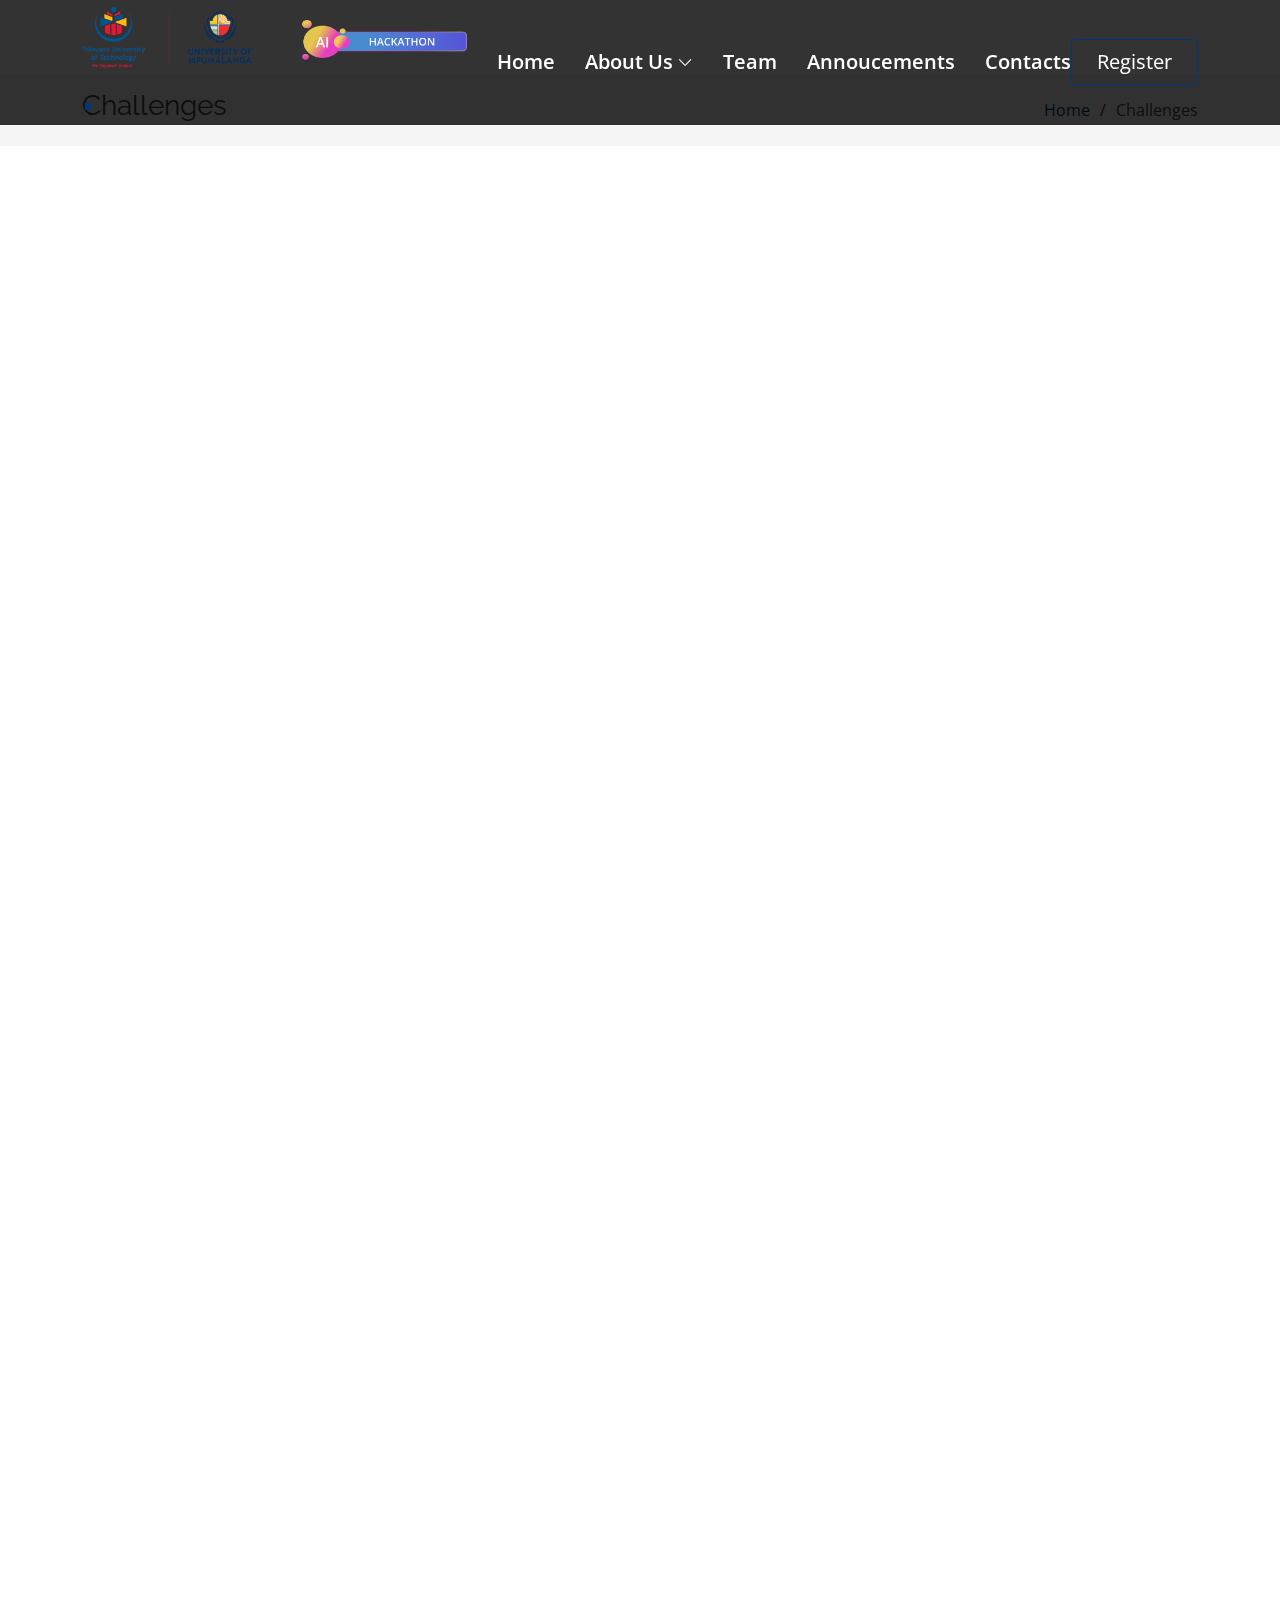
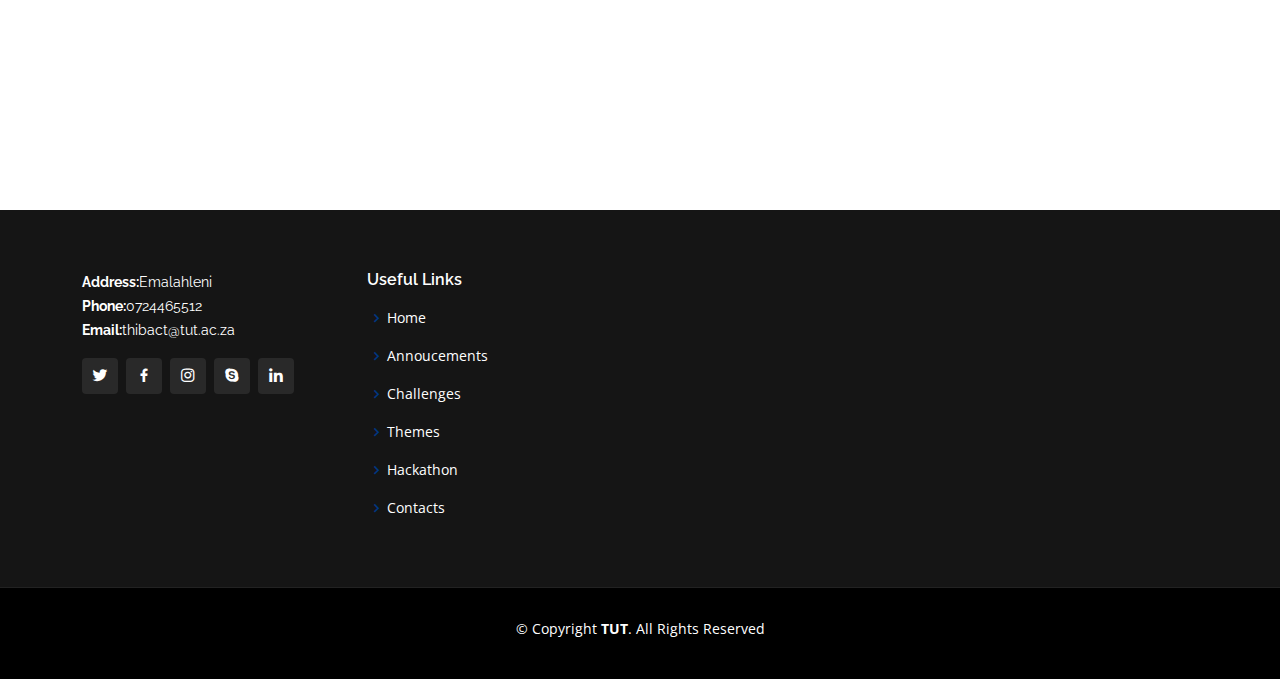
<file: challenges.html>
<!DOCTYPE html>
<html lang="en">

<head>
  <meta charset="utf-8">
  <meta content="width=device-width, initial-scale=1.0" name="viewport">

  <title></title>
  <meta content="" name="description">
  <meta content="" name="keywords">

  <!-- Favicons -->
  <link href="assets/img/favicon.png" rel="icon">
  <link href="assets/img/apple-touch-icon.png" rel="apple-touch-icon">

  <!-- Google Fonts -->
  <link href="https://fonts.googleapis.com/css?family=Open+Sans:300,300i,400,400i,600,600i,700,700i|Raleway:300,300i,400,400i,500,500i,600,600i,700,700i|Poppins:300,300i,400,400i,500,500i,600,600i,700,700i" rel="stylesheet">

  <!-- Vendor CSS Files -->
  <link href="assets/vendor/aos/aos.css" rel="stylesheet">
  <link href="assets/vendor/bootstrap/css/bootstrap.min.css" rel="stylesheet">
  <link href="assets/vendor/bootstrap-icons/bootstrap-icons.css" rel="stylesheet">
  <link href="assets/vendor/boxicons/css/boxicons.min.css" rel="stylesheet">
  <link href="assets/vendor/glightbox/css/glightbox.min.css" rel="stylesheet">
  <link href="assets/vendor/remixicon/remixicon.css" rel="stylesheet">
  <link href="assets/vendor/swiper/swiper-bundle.min.css" rel="stylesheet">

  <!-- Template Main CSS File -->
  <link href="assets/css/style.css" rel="stylesheet">

  <!-- =======================================================
  * Template Name: Gp
  * Updated: May 30 2023 with Bootstrap v5.3.0
  * Template URL: https://bootstrapmade.com/gp-free-multipurpose-html-bootstrap-template/
  * Author: BootstrapMade.com
  * License: https://bootstrapmade.com/license/
  ======================================================== -->
</head>

<body>

  <!-- ======= Header ======= -->
  <header id="header" class="fixed-top header-inner-pages">
    <div class="container d-flex align-items-center justify-content-lg-between">

      <h1 class="logo me-auto me-lg-0"><a href="index.html"><img src="assets/img/mp.png" alt="" class="img-fluid"><span>.</span></a></h1>
      <!-- Uncomment below if you prefer to use an image logo -->
      <!-- <a href="index.html" class="logo me-auto me-lg-0"><img src="assets/img/logo.png" alt="" class="img-fluid"></a>-->

      <nav id="navbar" class="navbar order-last order-lg-0">
        <ul>
          <li><a href="index.html">Home</a></li>
           <li class="dropdown"><a href="#about"><span>About Us</span> <i class="bi bi-chevron-down"></i></a>
            <ul>
              <li><a href="about.html">Who we are</a></li>


              </li>
              <li><a class="nav-link scrollto" href="#services">Vision,Mission,Values</a></li>
              <li><a class="nav-link scrollto" href="#team">Board & Management</a></li>

            </ul>
          </li>


          <li><a href="team.html">Team</a></li>
          <li><a href="announcements.html">Annoucements</a></li>
		  <li><a href="contacts.html">Contacts</a></li>


        </ul>
        <i class="bi bi-list mobile-nav-toggle"></i>
      </nav><!-- .navbar -->

<a href="https://tvh2022.eventbrite.com/" class="get-started-btn scrollto">Register</a>
    </div>
  </header><!-- End Header -->

  <main id="main">

    <!-- ======= Breadcrumbs ======= -->
    <section class="breadcrumbs">
      <div class="container">

        <div class="d-flex justify-content-between align-items-center">
          <h2>Challenges</h2>
          <ol>
            <li><a href="index.html">Home</a></li>
            <li>Challenges</li>
          </ol>
        </div>

      </div>
    </section><!-- End Breadcrumbs -->



<iframe src="https://docs.google.com/forms/d/e/1FAIpQLScjj9jkU4cWbxVLirtSuO9we3VEZq2NGf3LN22JgFICnrU8Ow/viewform?embedded=true" width="640" height="1658" frameborder="0" marginheight="0" marginwidth="0">Loading…</iframe>

<!-- ======= Footer ======= -->
<footer id="footer">
  <div class="footer-top">
    <div class="container">
      <div class="row">

        <div class="col-lg-3 col-md-6">
          <div class="footer-info">

            <p>
              <strong>Address:</strong>Emalahleni<br>
              <strong>Phone:</strong>0724465512<br>
              <strong>Email:</strong>thibact@tut.ac.za<br>
            </p>
            <div class="social-links mt-3">
              <a href="#" class="twitter"><i class="bx bxl-twitter"></i></a>
              <a href="#" class="facebook"><i class="bx bxl-facebook"></i></a>
              <a href="#" class="instagram"><i class="bx bxl-instagram"></i></a>
              <a href="#" class="google-plus"><i class="bx bxl-skype"></i></a>
              <a href="#" class="linkedin"><i class="bx bxl-linkedin"></i></a>
            </div>
          </div>
        </div>

        <div class="col-lg-2 col-md-6 footer-links">
          <h4>Useful Links</h4>
          <ul>
            <li><i class="bx bx-chevron-right"></i> <a href="index.html">Home</a></li>
            <li><i class="bx bx-chevron-right"></i> <a href="announcements.html">Annoucements</a></li>
            <li><i class="bx bx-chevron-right"></i> <a href="challenges.html">Challenges</a></li>
            <li><i class="bx bx-chevron-right"></i> <a href="themes.html">Themes</a></li>
            <li><i class="bx bx-chevron-right"></i> <a href="hackathon.html">Hackathon</a></li>

            <li><i class="bx bx-chevron-right"></i> <a href="contacts.html">Contacts</a></li>


          </ul>
        </div>



          </form>

        </div>

      </div>
    </div>
  </div>

  <div class="container">
    <div class="copyright">
      &copy; Copyright <strong><span>TUT</span></strong>. All Rights Reserved
    </div>
    <div class="credits">
      <!-- All the links in the footer should remain intact. -->
      <!-- You can delete the links only if you purchased the pro version. -->
      <!-- Licensing information: https://bootstrapmade.com/license/ -->
      <!-- Purchase the pro version with working PHP/AJAX contact form: https://bootstrapmade.com/gp-free-multipurpose-html-bootstrap-template/ -->
    </div>
  </div>
</footer><!-- End Footer -->
</file>
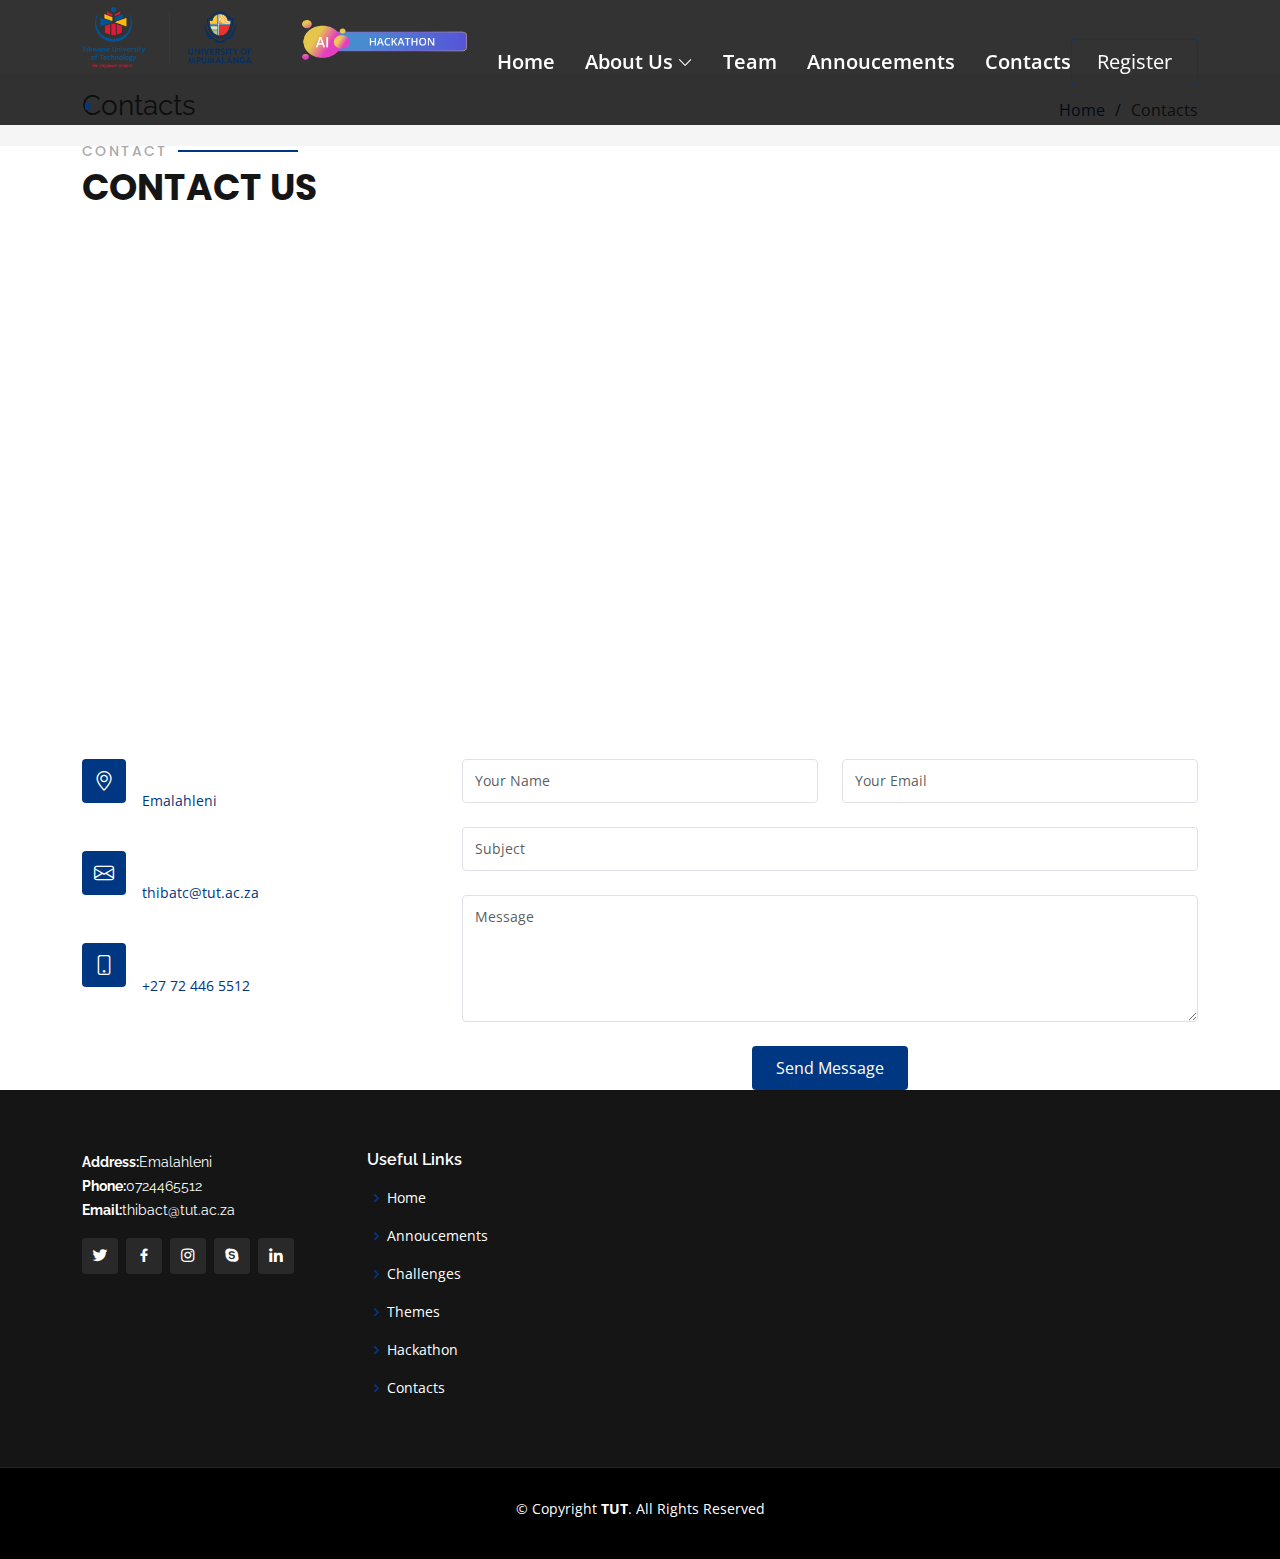
<file: contacts.html>
<!DOCTYPE html>
<html lang="en">

<head>
  <meta charset="utf-8">
  <meta content="width=device-width, initial-scale=1.0" name="viewport">

  <title></title>
  <meta content="" name="description">
  <meta content="" name="keywords">

  <!-- Favicons -->
  <link href="assets/img/favicon.png" rel="icon">
  <link href="assets/img/apple-touch-icon.png" rel="apple-touch-icon">

  <!-- Google Fonts -->
  <link
    href="https://fonts.googleapis.com/css?family=Open+Sans:300,300i,400,400i,600,600i,700,700i|Raleway:300,300i,400,400i,500,500i,600,600i,700,700i|Poppins:300,300i,400,400i,500,500i,600,600i,700,700i"
    rel="stylesheet">

  <!-- Vendor CSS Files -->
  <link href="assets/vendor/aos/aos.css" rel="stylesheet">
  <link href="assets/vendor/bootstrap/css/bootstrap.min.css" rel="stylesheet">
  <link href="assets/vendor/bootstrap-icons/bootstrap-icons.css" rel="stylesheet">
  <link href="assets/vendor/boxicons/css/boxicons.min.css" rel="stylesheet">
  <link href="assets/vendor/glightbox/css/glightbox.min.css" rel="stylesheet">
  <link href="assets/vendor/remixicon/remixicon.css" rel="stylesheet">
  <link href="assets/vendor/swiper/swiper-bundle.min.css" rel="stylesheet">

  <!-- Template Main CSS File -->
  <link href="assets/css/style.css" rel="stylesheet">

  <!-- =======================================================
  * Template Name: Gp
  * Updated: May 30 2023 with Bootstrap v5.3.0
  * Template URL: https://bootstrapmade.com/gp-free-multipurpose-html-bootstrap-template/
  * Author: BootstrapMade.com
  * License: https://bootstrapmade.com/license/
  ======================================================== -->
</head>

<body>

  <!-- ======= Header ======= -->
  <header id="header" class="fixed-top header-inner-pages">
    <div class="container d-flex align-items-center justify-content-lg-between">

      <h1 class="logo me-auto me-lg-0"><a href="index.html"><img src="assets/img/mp.png" alt=""
            class="img-fluid"><span>.</span></a></h1>
      <!-- Uncomment below if you prefer to use an image logo -->
      <!-- <a href="index.html" class="logo me-auto me-lg-0"><img src="assets/img/logo.png" alt="" class="img-fluid"></a>-->

      <nav id="navbar" class="navbar order-last order-lg-0">
        <ul>
          <li><a href="index.html">Home</a></li>
          <li class="dropdown"><a href="#about"><span>About Us</span> <i class="bi bi-chevron-down"></i></a>
            <ul>
              <li><a href="about.html">Who we are</a></li>


          </li>
          <li><a class="nav-link scrollto" href="#services">Vision,Mission,Values</a></li>
          <li><a class="nav-link scrollto" href="#team">Board & Management</a></li>

        </ul>
        </li>


        <li><a href="team.html">Team</a></li>
        <li><a href="announcements.html">Annoucements</a></li>
        <li><a href="contacts.html">Contacts</a></li>


        </ul>
        <i class="bi bi-list mobile-nav-toggle"></i>
      </nav><!-- .navbar -->

      <a href="https://tvh2022.eventbrite.com/" class="get-started-btn scrollto">Register</a>
    </div>
  </header><!-- End Header -->

  <main id="main">

    <!-- ======= Breadcrumbs ======= -->
    <section class="breadcrumbs">
      <div class="container">

        <div class="d-flex justify-content-between align-items-center">
          <h2>Contacts</h2>
          <ol>
            <li><a href="index.html">Home</a></li>
            <li>Contacts</li>
          </ol>
        </div>

      </div>
    </section><!-- End Breadcrumbs -->


    <!-- ======= Contact Section ======= -->
    <section id="contact" class="contact">
      <div class="container" data-aos="fade-up">

        <div class="section-title">
          <h2>Contact</h2>
          <p>Contact Us</p>
        </div>

        <div>
          <iframe
            src="https://www.google.com/maps/embed?pb=!1m14!1m8!1m3!1d14359.073467678654!2d29.2365946!3d-25.8771!3m2!1i1024!2i768!4f13.1!3m3!1m2!1s0x1eeaf2a1ea314d53%3A0x47c38dbef5ec47d0!2sTshwane%20University%20of%20Technology%20eMalahleni%20Campus!5e0!3m2!1sen!2sza!4v1690371220426!5m2!1sen!2sza"
            width="100%" height="450" style="border:0;" allowfullscreen="" loading="lazy"
            referrerpolicy="no-referrer-when-downgrade"></iframe>
        </div>

        <div class="row mt-5">

          <div class="col-lg-4">
            <div class="info">
              <div class="address">
                <i class="bi bi-geo-alt"></i>
                <h4>Location:</h4>
                <p>Emalahleni</p>
              </div>

              <div class="email">
                <i class="bi bi-envelope"></i>
                <h4>Email:</h4>
                <p>thibatc@tut.ac.za</p>
              </div>

              <div class="phone">
                <i class="bi bi-phone"></i>
                <h4>Call:</h4>
                <p>+27 72 446 5512</p>
              </div>

            </div>

          </div>

          <div class="col-lg-8 mt-5 mt-lg-0">

            <form action="forms/contact.php" method="post" role="form" class="php-email-form">

              <div class="row">
                <div class="col-md-6 form-group">
                  <input type="text" name="name" class="form-control" id="name" placeholder="Your Name" required>
                </div>
                <div class="col-md-6 form-group mt-3 mt-md-0">
                  <input type="email" class="form-control" name="email" id="email" placeholder="Your Email" required>
                </div>
              </div>
              <div class="form-group mt-3">
                <input type="text" class="form-control" name="subject" id="subject" placeholder="Subject" required>
              </div>
              <div class="form-group mt-3">
                <textarea class="form-control" name="message" rows="5" placeholder="Message" required></textarea>
              </div>
              <div class="my-3">
                <div class="loading">Loading</div>
                <div class="error-message"></div>
                <div class="sent-message">Your message has been sent. Thank you!</div>
              </div>
              <div class="text-center"><button type="submit">Send Message</button></div>
            </form>

          </div>

        </div>

      </div>
    </section><!-- End Contact Section -->

  </main><!-- End #main -->

  <!-- ======= Footer ======= -->
  <footer id="footer">
    <div class="footer-top">
      <div class="container">
        <div class="row">

          <div class="col-lg-3 col-md-6">
            <div class="footer-info">

              <p>
                <strong>Address:</strong>Emalahleni<br>
                <strong>Phone:</strong>0724465512<br>
                <strong>Email:</strong>thibact@tut.ac.za<br>
              </p>
              <div class="social-links mt-3">
                <a href="#" class="twitter"><i class="bx bxl-twitter"></i></a>
                <a href="#" class="facebook"><i class="bx bxl-facebook"></i></a>
                <a href="#" class="instagram"><i class="bx bxl-instagram"></i></a>
                <a href="#" class="google-plus"><i class="bx bxl-skype"></i></a>
                <a href="#" class="linkedin"><i class="bx bxl-linkedin"></i></a>
              </div>
            </div>
          </div>

          <div class="col-lg-2 col-md-6 footer-links">
            <h4>Useful Links</h4>
            <ul>
              <li><i class="bx bx-chevron-right"></i> <a href="index.html">Home</a></li>
              <li><i class="bx bx-chevron-right"></i> <a href="announcements.html">Annoucements</a></li>
              <li><i class="bx bx-chevron-right"></i> <a href="challenges.html">Challenges</a></li>
              <li><i class="bx bx-chevron-right"></i> <a href="themes.html">Themes</a></li>
              <li><i class="bx bx-chevron-right"></i> <a href="hackathon.html">Hackathon</a></li>

              <li><i class="bx bx-chevron-right"></i> <a href="contacts.html">Contacts</a></li>


            </ul>
          </div>



          </form>

        </div>

      </div>
    </div>
    </div>

    <div class="container">
      <div class="copyright">
        &copy; Copyright <strong><span>TUT</span></strong>. All Rights Reserved
      </div>
      <div class="credits">
        <!-- All the links in the footer should remain intact. -->
        <!-- You can delete the links only if you purchased the pro version. -->
        <!-- Licensing information: https://bootstrapmade.com/license/ -->
        <!-- Purchase the pro version with working PHP/AJAX contact form: https://bootstrapmade.com/gp-free-multipurpose-html-bootstrap-template/ -->
      </div>
    </div>
  </footer><!-- End Footer -->

  <div id="preloader"></div>
  <a href="#" class="back-to-top d-flex align-items-center justify-content-center"><i
      class="bi bi-arrow-up-short"></i></a>

  <!-- Vendor JS Files -->
  <script src="assets/vendor/purecounter/purecounter_vanilla.js"></script>
  <script src="assets/vendor/aos/aos.js"></script>
  <script src="assets/vendor/bootstrap/js/bootstrap.bundle.min.js"></script>
  <script src="assets/vendor/glightbox/js/glightbox.min.js"></script>
  <script src="assets/vendor/isotope-layout/isotope.pkgd.min.js"></script>
  <script src="assets/vendor/swiper/swiper-bundle.min.js"></script>
  <script src="assets/vendor/php-email-form/validate.js"></script>

  <!-- Template Main JS File -->
  <script src="assets/js/main.js"></script>
</file>
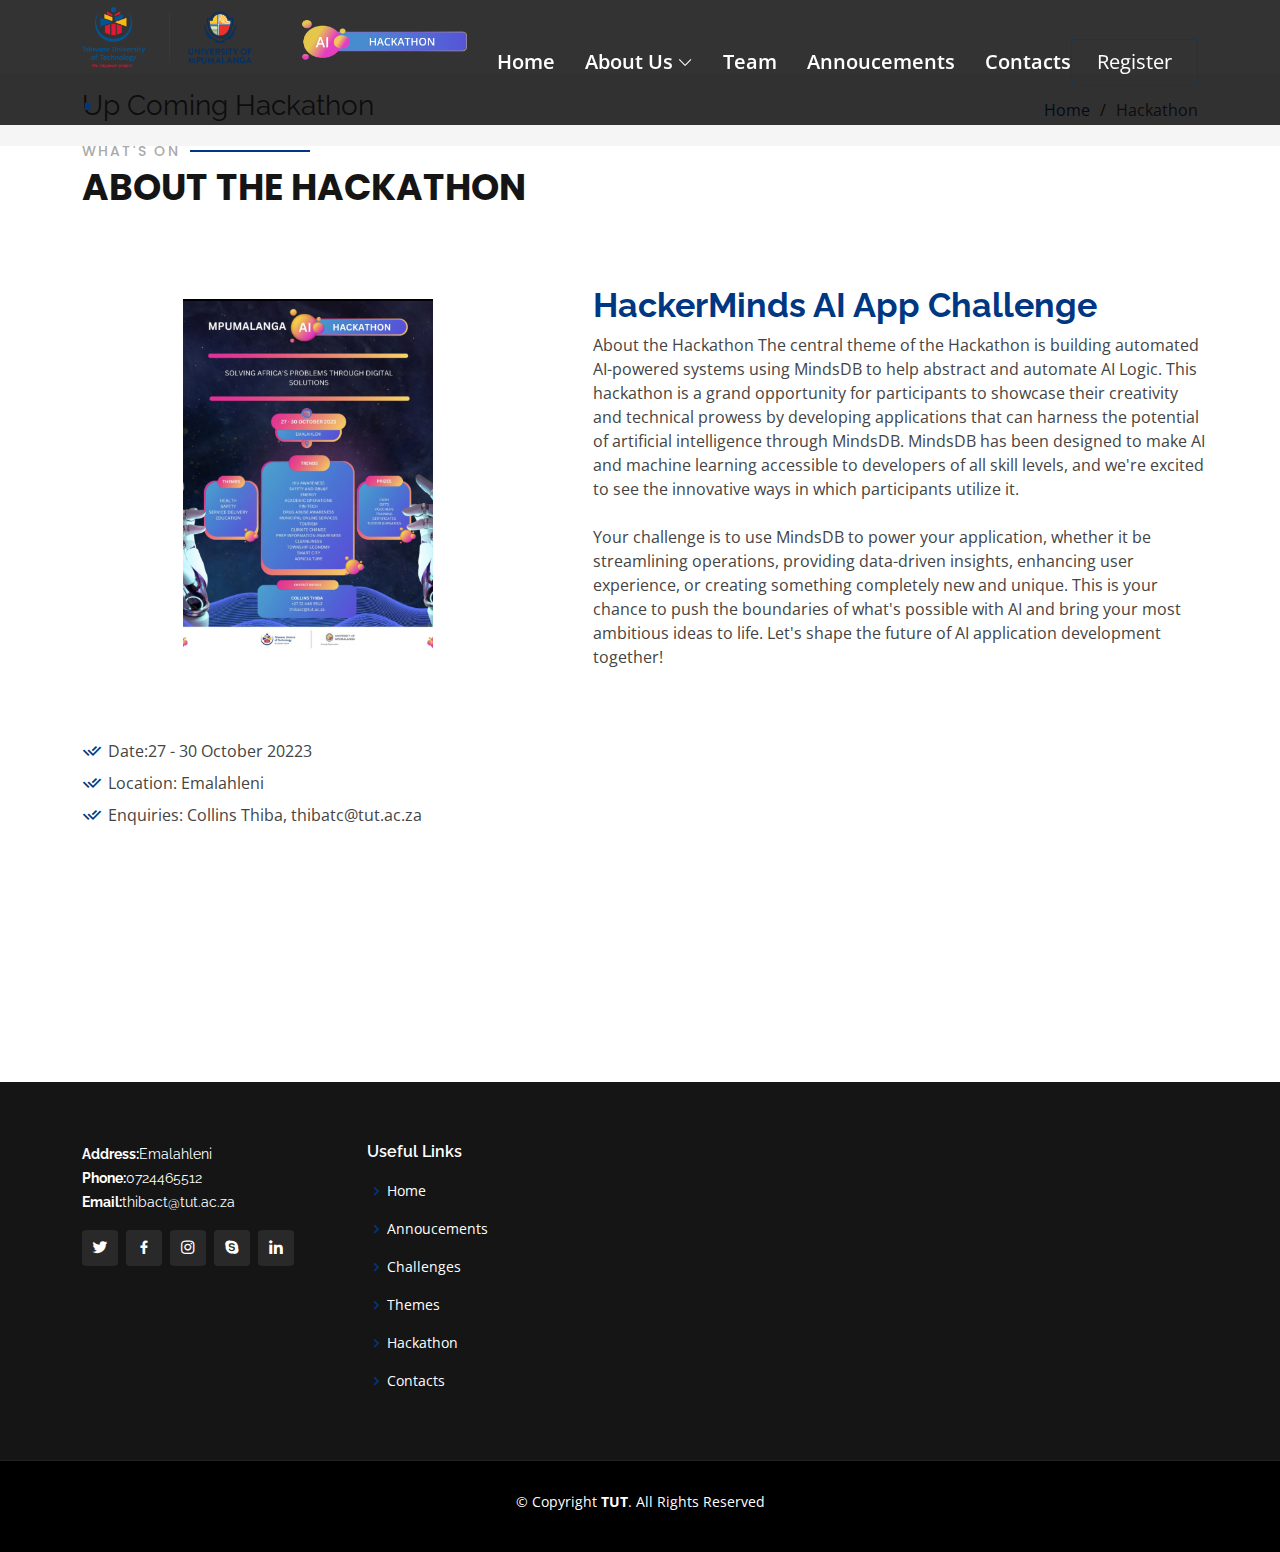
<file: hackathon.html>
<!DOCTYPE html>
<html lang="en">

<head>
  <meta charset="utf-8">
  <meta content="width=device-width, initial-scale=1.0" name="viewport">

  <title></title>
  <meta content="" name="description">
  <meta content="" name="keywords">

  <!-- Favicons -->
  <link href="assets/img/favicon.png" rel="icon">
  <link href="assets/img/apple-touch-icon.png" rel="apple-touch-icon">

  <!-- Google Fonts -->
  <link href="https://fonts.googleapis.com/css?family=Open+Sans:300,300i,400,400i,600,600i,700,700i|Raleway:300,300i,400,400i,500,500i,600,600i,700,700i|Poppins:300,300i,400,400i,500,500i,600,600i,700,700i" rel="stylesheet">

  <!-- Vendor CSS Files -->
  <link href="assets/vendor/aos/aos.css" rel="stylesheet">
  <link href="assets/vendor/bootstrap/css/bootstrap.min.css" rel="stylesheet">
  <link href="assets/vendor/bootstrap-icons/bootstrap-icons.css" rel="stylesheet">
  <link href="assets/vendor/boxicons/css/boxicons.min.css" rel="stylesheet">
  <link href="assets/vendor/glightbox/css/glightbox.min.css" rel="stylesheet">
  <link href="assets/vendor/remixicon/remixicon.css" rel="stylesheet">
  <link href="assets/vendor/swiper/swiper-bundle.min.css" rel="stylesheet">

  <!-- Template Main CSS File -->
  <link href="assets/css/style.css" rel="stylesheet">

  <!-- =======================================================
  * Template Name: Gp
  * Updated: May 30 2023 with Bootstrap v5.3.0
  * Template URL: https://bootstrapmade.com/gp-free-multipurpose-html-bootstrap-template/
  * Author: BootstrapMade.com
  * License: https://bootstrapmade.com/license/
  ======================================================== -->
</head>

<body>

 <!-- ======= Header ======= -->
  <header id="header" class="fixed-top header-inner-pages">
    <div class="container d-flex align-items-center justify-content-lg-between">

      <h1 class="logo me-auto me-lg-0"><a href="index.html"><img src="assets/img/mp.png" alt="" class="img-fluid"><span>.</span></a></h1>
      <!-- Uncomment below if you prefer to use an image logo -->
      <!-- <a href="index.html" class="logo me-auto me-lg-0"><img src="assets/img/logo.png" alt="" class="img-fluid"></a>-->

      <nav id="navbar" class="navbar order-last order-lg-0">
        <ul>
          <li><a href="index.html">Home</a></li>
           <li class="dropdown"><a href="#about"><span>About Us</span> <i class="bi bi-chevron-down"></i></a>
            <ul>
              <li><a href="about.html">Who we are</a></li>


              </li>
              <li><a class="nav-link scrollto" href="#services">Vision,Mission,Values</a></li>
              <li><a class="nav-link scrollto" href="#team">Board & Management</a></li>

            </ul>
          </li>


          <li><a href="team.html">Team</a></li>
          <li><a href="announcements.html">Annoucements</a></li>
		  <li><a href="contacts.html">Contacts</a></li>


        </ul>
        <i class="bi bi-list mobile-nav-toggle"></i>
      </nav><!-- .navbar -->

    <a href="https://tvh2022.eventbrite.com/" class="get-started-btn scrollto">Register</a>
    </div>
  </header><!-- End Header -->


  <main id="main">

    <!-- ======= Breadcrumbs ======= -->
    <section class="breadcrumbs">
      <div class="container">

        <div class="d-flex justify-content-between align-items-center">
          <h2>Up Coming Hackathon</h2>
          <ol>
            <li><a href="index.html">Home</a></li>
            <li>Hackathon</li>
          </ol>
        </div>

      </div>
    </section><!-- End Breadcrumbs -->




 <!-- ======= Counts Section ======= -->
    <section id="counts" class="counts">
      <div class="container" data-aos="fade-up">
        <div class="section-title">
          <h2>What's On</h2>
          <p>About the Hackathon</p>
        </div>
        <div class="row no-gutters">
          <div class="image col-xl-5 d-flex align-items-stretch justify-content-center justify-content-lg-start" data-aos="fade-right" data-aos-delay="100"></div>
          <div class="col-xl-7 ps-4 ps-lg-5 pe-4 pe-lg-1 d-flex align-items-stretch" data-aos="fade-left" data-aos-delay="100">
            <div class="content d-flex flex-column justify-content-center">
              <h3>HackerMinds AI App Challenge</h3>
              <p>
About the Hackathon

The central theme of the Hackathon is building automated AI-powered systems using MindsDB to help abstract and automate AI Logic. This hackathon is a grand opportunity for participants to showcase their creativity and technical prowess by developing applications that can harness the potential of artificial intelligence through MindsDB.

MindsDB has been designed to make AI and machine learning accessible to developers of all skill levels, and we're excited to see the innovative ways in which participants utilize it.


<br><br>
<p>Your challenge is to use MindsDB to power your application, whether it be streamlining operations, providing data-driven insights, enhancing user experience, or creating something completely new and unique. This is your chance to push the boundaries of what's possible with AI and bring your most ambitious ideas to life. Let's shape the future of AI application development together!</p>              <div class="row">

          </div>
        </div>

      </div>
    </section><!-- End Counts Section -->

	 <section id="about" class="about">
      <div class="container" data-aos="fade-up">
        <div class="section-title">


        </div>
        <div class="row">
          <div class="col-lg-6 order-1 order-lg-2" data-aos="fade-left" data-aos-delay="100">

          </div>
          <div class="col-lg-6 pt-4 pt-lg-0 order-2 order-lg-1 content" data-aos="fade-right" data-aos-delay="100">

            <ul>
              <li><i class="ri-check-double-line"></i> Date:27 - 30 October 20223 </li>
              <li><i class="ri-check-double-line"></i> Location: Emalahleni</li>
              <li><i class="ri-check-double-line"></i> Enquiries: Collins Thiba, thibatc@tut.ac.za</li>
            </ul>

          </div>
        </div>

      </div>
    </section><!-- End About Section -->




	<section id="about" class="about">
      <div class="container" data-aos="fade-up">
        <div class="section-title">
          <h2>Prizes</h2>

        </div>
        <div class="row">
          <div class="col-lg-6 order-1 order-lg-2" data-aos="fade-left" data-aos-delay="100">

          </div>
          <div class="col-lg-6 pt-4 pt-lg-0 order-2 order-lg-1 content" data-aos="fade-right" data-aos-delay="100">

            <ul>
              <li><i class="ri-check-double-line"></i>Gifts</li>
              <li><i class="ri-check-double-line"></i> Vouchers</li>
			    <li><i class="ri-check-double-line"></i>Training</li>
              <li><i class="ri-check-double-line"></i>Certificates</li>
              <li><i class="ri-check-double-line"></i>Tuition Bursaries</li>
            </ul>

          </div>
        </div>

      </div>
    </section><!-- End About Section -->

	</main><!-- End #main -->

   <!-- ======= Footer ======= -->
  <footer id="footer">
    <div class="footer-top">
      <div class="container">
        <div class="row">

          <div class="col-lg-3 col-md-6">
            <div class="footer-info">

              <p>
               <strong>Address:</strong>Emalahleni<br>
                <strong>Phone:</strong>0724465512<br>
                <strong>Email:</strong>thibact@tut.ac.za<br>
              </p>
              <div class="social-links mt-3">
                <a href="#" class="twitter"><i class="bx bxl-twitter"></i></a>
                <a href="#" class="facebook"><i class="bx bxl-facebook"></i></a>
                <a href="#" class="instagram"><i class="bx bxl-instagram"></i></a>
                <a href="#" class="google-plus"><i class="bx bxl-skype"></i></a>
                <a href="#" class="linkedin"><i class="bx bxl-linkedin"></i></a>
              </div>
            </div>
          </div>

          <div class="col-lg-2 col-md-6 footer-links">
            <h4>Useful Links</h4>
            <ul>
              <li><i class="bx bx-chevron-right"></i> <a href="index.html">Home</a></li>
              <li><i class="bx bx-chevron-right"></i> <a href="announcements.html">Annoucements</a></li>
              <li><i class="bx bx-chevron-right"></i> <a href="challenges.html">Challenges</a></li>
              <li><i class="bx bx-chevron-right"></i> <a href="themes.html">Themes</a></li>
              <li><i class="bx bx-chevron-right"></i> <a href="hackathon.html">Hackathon</a></li>

              <li><i class="bx bx-chevron-right"></i> <a href="contacts.html">Contacts</a></li>

            </ul>
          </div>



            </form>

          </div>

        </div>
      </div>
    </div>

    <div class="container">
      <div class="copyright">
        &copy; Copyright <strong><span>TUT</span></strong>. All Rights Reserved
      </div>
      <div class="credits">
        <!-- All the links in the footer should remain intact. -->
        <!-- You can delete the links only if you purchased the pro version. -->
        <!-- Licensing information: https://bootstrapmade.com/license/ -->
        <!-- Purchase the pro version with working PHP/AJAX contact form: https://bootstrapmade.com/gp-free-multipurpose-html-bootstrap-template/ -->
      </div>
    </div>
  </footer><!-- End Footer -->

  <div id="preloader"></div>
  <a href="#" class="back-to-top d-flex align-items-center justify-content-center"><i class="bi bi-arrow-up-short"></i></a>

  <!-- Vendor JS Files -->
  <script src="assets/vendor/purecounter/purecounter_vanilla.js"></script>
  <script src="assets/vendor/aos/aos.js"></script>
  <script src="assets/vendor/bootstrap/js/bootstrap.bundle.min.js"></script>
  <script src="assets/vendor/glightbox/js/glightbox.min.js"></script>
  <script src="assets/vendor/isotope-layout/isotope.pkgd.min.js"></script>
  <script src="assets/vendor/swiper/swiper-bundle.min.js"></script>
  <script src="assets/vendor/php-email-form/validate.js"></script>

  <!-- Template Main JS File -->
  <script src="assets/js/main.js"></script>

</body>

</html>
</file>
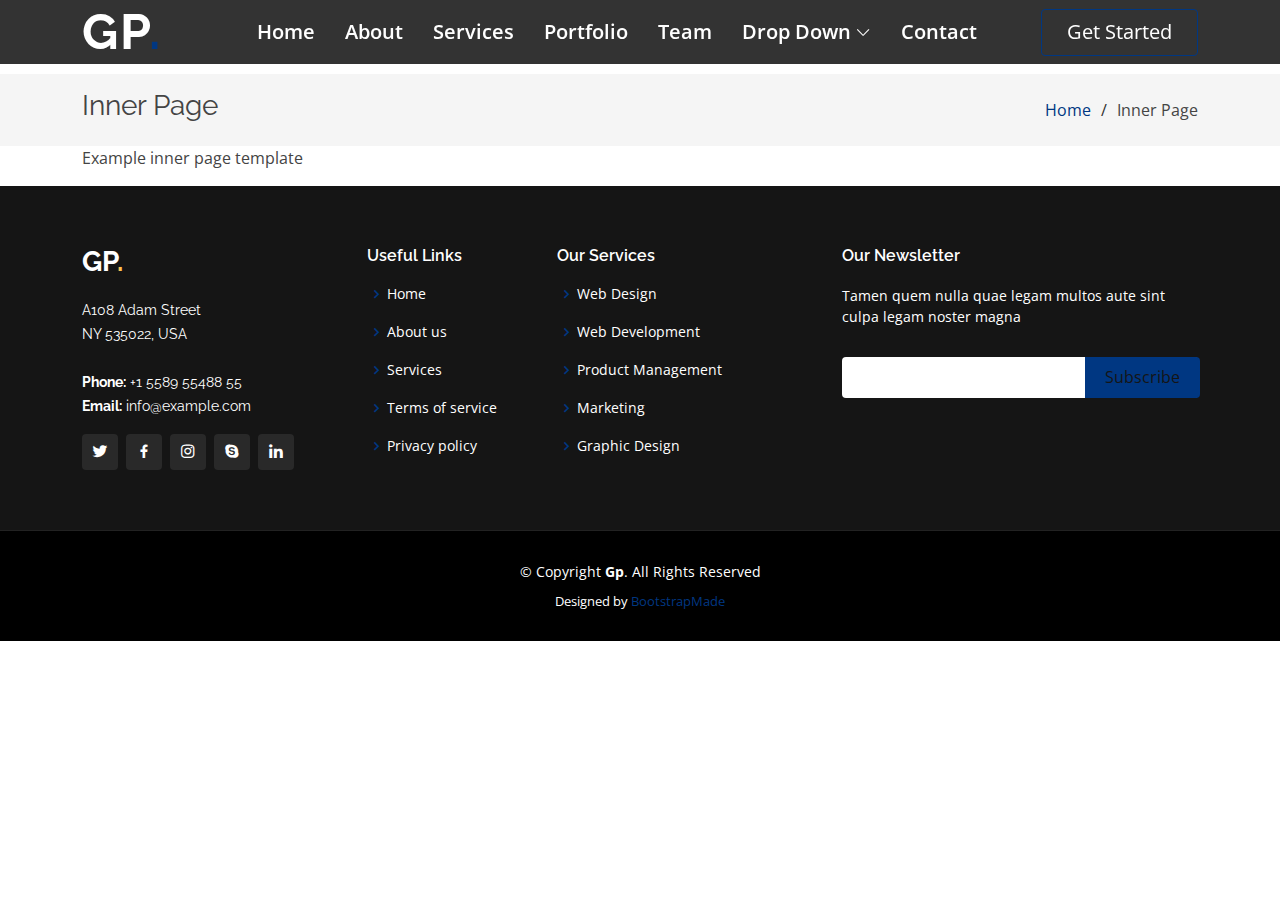
<file: inner-page.html>
<!DOCTYPE html>
<html lang="en">

<head>
  <meta charset="utf-8">
  <meta content="width=device-width, initial-scale=1.0" name="viewport">

  <title>Inner Page - Gp Bootstrap Template</title>
  <meta content="" name="description">
  <meta content="" name="keywords">

  <!-- Favicons -->
  <link href="assets/img/favicon.png" rel="icon">
  <link href="assets/img/apple-touch-icon.png" rel="apple-touch-icon">

  <!-- Google Fonts -->
  <link href="https://fonts.googleapis.com/css?family=Open+Sans:300,300i,400,400i,600,600i,700,700i|Raleway:300,300i,400,400i,500,500i,600,600i,700,700i|Poppins:300,300i,400,400i,500,500i,600,600i,700,700i" rel="stylesheet">

  <!-- Vendor CSS Files -->
  <link href="assets/vendor/aos/aos.css" rel="stylesheet">
  <link href="assets/vendor/bootstrap/css/bootstrap.min.css" rel="stylesheet">
  <link href="assets/vendor/bootstrap-icons/bootstrap-icons.css" rel="stylesheet">
  <link href="assets/vendor/boxicons/css/boxicons.min.css" rel="stylesheet">
  <link href="assets/vendor/glightbox/css/glightbox.min.css" rel="stylesheet">
  <link href="assets/vendor/remixicon/remixicon.css" rel="stylesheet">
  <link href="assets/vendor/swiper/swiper-bundle.min.css" rel="stylesheet">

  <!-- Template Main CSS File -->
  <link href="assets/css/style.css" rel="stylesheet">

  <!-- =======================================================
  * Template Name: Gp
  * Updated: May 30 2023 with Bootstrap v5.3.0
  * Template URL: https://bootstrapmade.com/gp-free-multipurpose-html-bootstrap-template/
  * Author: BootstrapMade.com
  * License: https://bootstrapmade.com/license/
  ======================================================== -->
</head>

<body>

  <!-- ======= Header ======= -->
  <header id="header" class="fixed-top header-inner-pages">
    <div class="container d-flex align-items-center justify-content-lg-between">

      <h1 class="logo me-auto me-lg-0"><a href="index.html">Gp<span>.</span></a></h1>
      <!-- Uncomment below if you prefer to use an image logo -->
      <!-- <a href="index.html" class="logo me-auto me-lg-0"><img src="assets/img/logo.png" alt="" class="img-fluid"></a>-->

      <nav id="navbar" class="navbar order-last order-lg-0">
        <ul>
          <li><a class="nav-link scrollto " href="#hero">Home</a></li>
          <li><a class="nav-link scrollto" href="#about">About</a></li>
          <li><a class="nav-link scrollto" href="#services">Services</a></li>
          <li><a class="nav-link scrollto " href="#portfolio">Portfolio</a></li>
          <li><a class="nav-link scrollto" href="#team">Team</a></li>
          <li class="dropdown"><a href="#"><span>Drop Down</span> <i class="bi bi-chevron-down"></i></a>
            <ul>
              <li><a href="#">Drop Down 1</a></li>
              <li class="dropdown"><a href="#"><span>Deep Drop Down</span> <i class="bi bi-chevron-right"></i></a>
                <ul>
                  <li><a href="#">Deep Drop Down 1</a></li>
                  <li><a href="#">Deep Drop Down 2</a></li>
                  <li><a href="#">Deep Drop Down 3</a></li>
                  <li><a href="#">Deep Drop Down 4</a></li>
                  <li><a href="#">Deep Drop Down 5</a></li>
                </ul>
              </li>
              <li><a href="#">Drop Down 2</a></li>
              <li><a href="#">Drop Down 3</a></li>
              <li><a href="#">Drop Down 4</a></li>
            </ul>
          </li>
          <li><a class="nav-link scrollto" href="#contact">Contact</a></li>
        </ul>
        <i class="bi bi-list mobile-nav-toggle"></i>
      </nav><!-- .navbar -->

      <a href="#about" class="get-started-btn scrollto">Get Started</a>

    </div>
  </header><!-- End Header -->

  <main id="main">

    <!-- ======= Breadcrumbs ======= -->
    <section class="breadcrumbs">
      <div class="container">

        <div class="d-flex justify-content-between align-items-center">
          <h2>Inner Page</h2>
          <ol>
            <li><a href="index.html">Home</a></li>
            <li>Inner Page</li>
          </ol>
        </div>

      </div>
    </section><!-- End Breadcrumbs -->

    <section class="inner-page">
      <div class="container">
        <p>
          Example inner page template
        </p>
      </div>
    </section>

  </main><!-- End #main -->

  <!-- ======= Footer ======= -->
  <footer id="footer">
    <div class="footer-top">
      <div class="container">
        <div class="row">

          <div class="col-lg-3 col-md-6">
            <div class="footer-info">
              <h3>Gp<span>.</span></h3>
              <p>
                A108 Adam Street <br>
                NY 535022, USA<br><br>
                <strong>Phone:</strong> +1 5589 55488 55<br>
                <strong>Email:</strong> info@example.com<br>
              </p>
              <div class="social-links mt-3">
                <a href="#" class="twitter"><i class="bx bxl-twitter"></i></a>
                <a href="#" class="facebook"><i class="bx bxl-facebook"></i></a>
                <a href="#" class="instagram"><i class="bx bxl-instagram"></i></a>
                <a href="#" class="google-plus"><i class="bx bxl-skype"></i></a>
                <a href="#" class="linkedin"><i class="bx bxl-linkedin"></i></a>
              </div>
            </div>
          </div>

          <div class="col-lg-2 col-md-6 footer-links">
            <h4>Useful Links</h4>
            <ul>
              <li><i class="bx bx-chevron-right"></i> <a href="#">Home</a></li>
              <li><i class="bx bx-chevron-right"></i> <a href="#">About us</a></li>
              <li><i class="bx bx-chevron-right"></i> <a href="#">Services</a></li>
              <li><i class="bx bx-chevron-right"></i> <a href="#">Terms of service</a></li>
              <li><i class="bx bx-chevron-right"></i> <a href="#">Privacy policy</a></li>
            </ul>
          </div>

          <div class="col-lg-3 col-md-6 footer-links">
            <h4>Our Services</h4>
            <ul>
              <li><i class="bx bx-chevron-right"></i> <a href="#">Web Design</a></li>
              <li><i class="bx bx-chevron-right"></i> <a href="#">Web Development</a></li>
              <li><i class="bx bx-chevron-right"></i> <a href="#">Product Management</a></li>
              <li><i class="bx bx-chevron-right"></i> <a href="#">Marketing</a></li>
              <li><i class="bx bx-chevron-right"></i> <a href="#">Graphic Design</a></li>
            </ul>
          </div>

          <div class="col-lg-4 col-md-6 footer-newsletter">
            <h4>Our Newsletter</h4>
            <p>Tamen quem nulla quae legam multos aute sint culpa legam noster magna</p>
            <form action="" method="post">
              <input type="email" name="email"><input type="submit" value="Subscribe">
            </form>

          </div>

        </div>
      </div>
    </div>

    <div class="container">
      <div class="copyright">
        &copy; Copyright <strong><span>Gp</span></strong>. All Rights Reserved
      </div>
      <div class="credits">
        <!-- All the links in the footer should remain intact. -->
        <!-- You can delete the links only if you purchased the pro version. -->
        <!-- Licensing information: https://bootstrapmade.com/license/ -->
        <!-- Purchase the pro version with working PHP/AJAX contact form: https://bootstrapmade.com/gp-free-multipurpose-html-bootstrap-template/ -->
        Designed by <a href="https://bootstrapmade.com/">BootstrapMade</a>
      </div>
    </div>
  </footer><!-- End Footer -->

  <div id="preloader"></div>
  <a href="#" class="back-to-top d-flex align-items-center justify-content-center"><i class="bi bi-arrow-up-short"></i></a>

  <!-- Vendor JS Files -->
  <script src="assets/vendor/purecounter/purecounter_vanilla.js"></script>
  <script src="assets/vendor/aos/aos.js"></script>
  <script src="assets/vendor/bootstrap/js/bootstrap.bundle.min.js"></script>
  <script src="assets/vendor/glightbox/js/glightbox.min.js"></script>
  <script src="assets/vendor/isotope-layout/isotope.pkgd.min.js"></script>
  <script src="assets/vendor/swiper/swiper-bundle.min.js"></script>
  <script src="assets/vendor/php-email-form/validate.js"></script>

  <!-- Template Main JS File -->
  <script src="assets/js/main.js"></script>

</body>

</html>
</file>
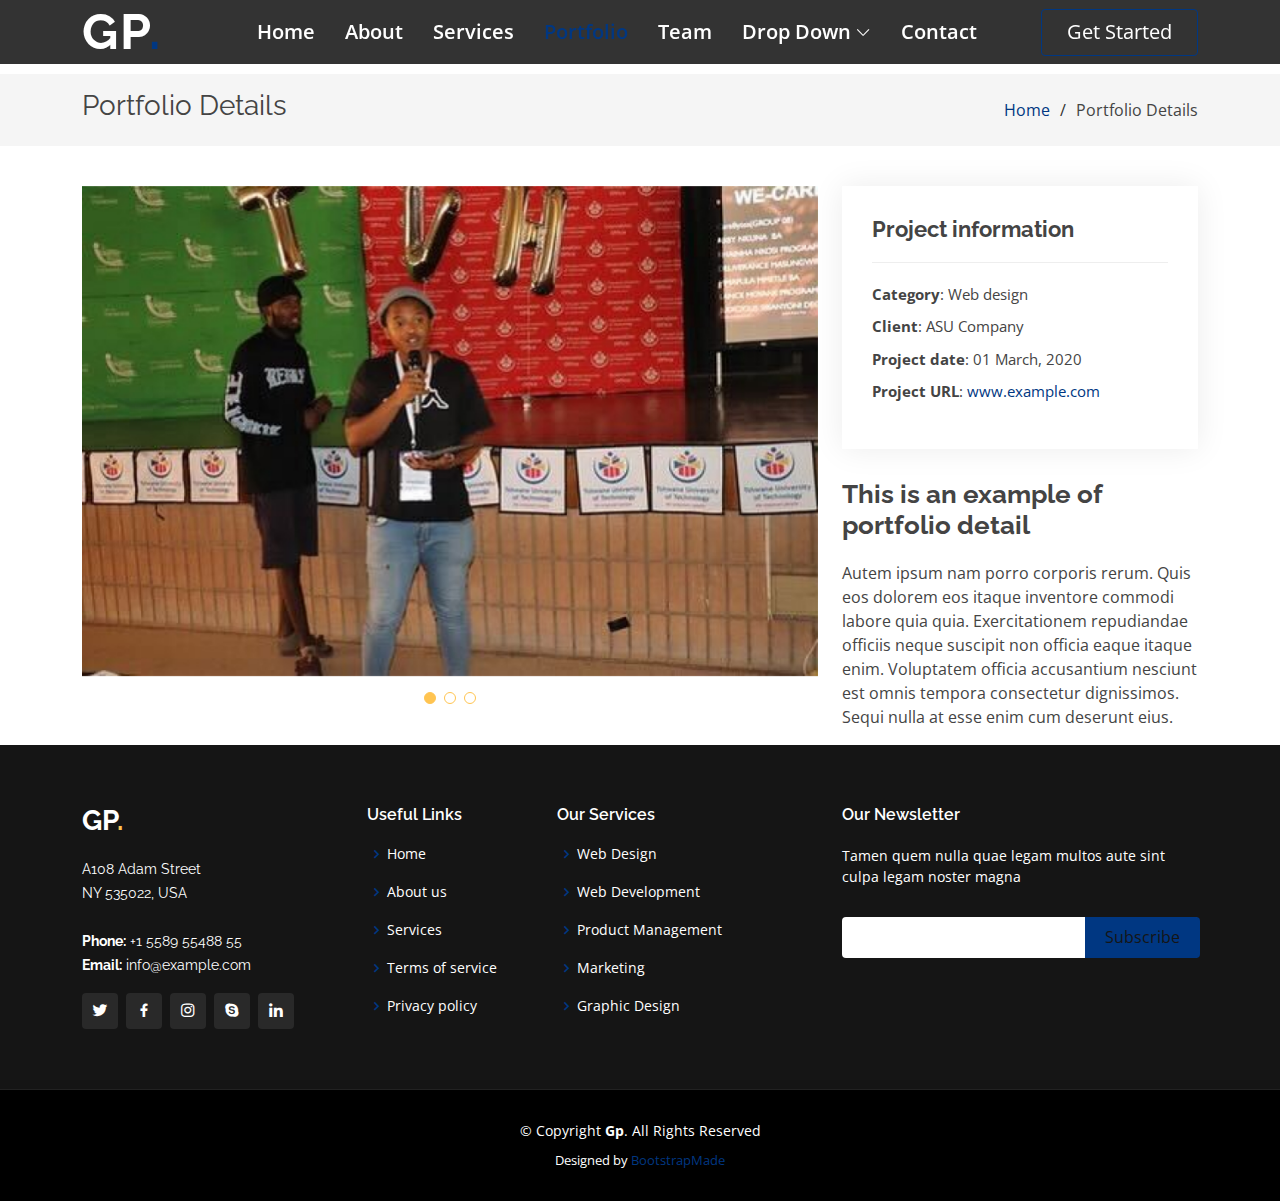
<file: portfolio-details.html>
<!DOCTYPE html>
<html lang="en">

<head>
  <meta charset="utf-8">
  <meta content="width=device-width, initial-scale=1.0" name="viewport">

  <title>Portfolio Details - Gp Bootstrap Template</title>
  <meta content="" name="description">
  <meta content="" name="keywords">

  <!-- Favicons -->
  <link href="assets/img/favicon.png" rel="icon">
  <link href="assets/img/apple-touch-icon.png" rel="apple-touch-icon">

  <!-- Google Fonts -->
  <link href="https://fonts.googleapis.com/css?family=Open+Sans:300,300i,400,400i,600,600i,700,700i|Raleway:300,300i,400,400i,500,500i,600,600i,700,700i|Poppins:300,300i,400,400i,500,500i,600,600i,700,700i" rel="stylesheet">

  <!-- Vendor CSS Files -->
  <link href="assets/vendor/aos/aos.css" rel="stylesheet">
  <link href="assets/vendor/bootstrap/css/bootstrap.min.css" rel="stylesheet">
  <link href="assets/vendor/bootstrap-icons/bootstrap-icons.css" rel="stylesheet">
  <link href="assets/vendor/boxicons/css/boxicons.min.css" rel="stylesheet">
  <link href="assets/vendor/glightbox/css/glightbox.min.css" rel="stylesheet">
  <link href="assets/vendor/remixicon/remixicon.css" rel="stylesheet">
  <link href="assets/vendor/swiper/swiper-bundle.min.css" rel="stylesheet">

  <!-- Template Main CSS File -->
  <link href="assets/css/style.css" rel="stylesheet">

  <!-- =======================================================
  * Template Name: Gp
  * Updated: May 30 2023 with Bootstrap v5.3.0
  * Template URL: https://bootstrapmade.com/gp-free-multipurpose-html-bootstrap-template/
  * Author: BootstrapMade.com
  * License: https://bootstrapmade.com/license/
  ======================================================== -->
</head>

<body>

  <!-- ======= Header ======= -->
  <header id="header" class="fixed-top header-inner-pages">
    <div class="container d-flex align-items-center justify-content-lg-between">

      <h1 class="logo me-auto me-lg-0"><a href="index.html">Gp<span>.</span></a></h1>
      <!-- Uncomment below if you prefer to use an image logo -->
      <!-- <a href="index.html" class="logo me-auto me-lg-0"><img src="assets/img/logo.png" alt="" class="img-fluid"></a>-->

      <nav id="navbar" class="navbar order-last order-lg-0">
        <ul>
          <li><a class="nav-link scrollto " href="#hero">Home</a></li>
          <li><a class="nav-link scrollto" href="#about">About</a></li>
          <li><a class="nav-link scrollto" href="#services">Services</a></li>
          <li><a class="nav-link scrollto active" href="#portfolio">Portfolio</a></li>
          <li><a class="nav-link scrollto" href="#team">Team</a></li>
          <li class="dropdown"><a href="#"><span>Drop Down</span> <i class="bi bi-chevron-down"></i></a>
            <ul>
              <li><a href="#">Drop Down 1</a></li>
              <li class="dropdown"><a href="#"><span>Deep Drop Down</span> <i class="bi bi-chevron-right"></i></a>
                <ul>
                  <li><a href="#">Deep Drop Down 1</a></li>
                  <li><a href="#">Deep Drop Down 2</a></li>
                  <li><a href="#">Deep Drop Down 3</a></li>
                  <li><a href="#">Deep Drop Down 4</a></li>
                  <li><a href="#">Deep Drop Down 5</a></li>
                </ul>
              </li>
              <li><a href="#">Drop Down 2</a></li>
              <li><a href="#">Drop Down 3</a></li>
              <li><a href="#">Drop Down 4</a></li>
            </ul>
          </li>
          <li><a class="nav-link scrollto" href="#contact">Contact</a></li>
        </ul>
        <i class="bi bi-list mobile-nav-toggle"></i>
      </nav><!-- .navbar -->

      <a href="#about" class="get-started-btn scrollto">Get Started</a>

    </div>
  </header><!-- End Header -->

  <main id="main">

    <!-- ======= Breadcrumbs ======= -->
    <section id="breadcrumbs" class="breadcrumbs">
      <div class="container">

        <div class="d-flex justify-content-between align-items-center">
          <h2>Portfolio Details</h2>
          <ol>
            <li><a href="index.html">Home</a></li>
            <li>Portfolio Details</li>
          </ol>
        </div>

      </div>
    </section><!-- End Breadcrumbs -->

    <!-- ======= Portfolio Details Section ======= -->
    <section id="portfolio-details" class="portfolio-details">
      <div class="container">

        <div class="row gy-4">

          <div class="col-lg-8">
            <div class="portfolio-details-slider swiper">
              <div class="swiper-wrapper align-items-center">

                <div class="swiper-slide">
                  <img src="assets/img/portfolio/portfolio-1.jpg" alt="">
                </div>

                <div class="swiper-slide">
                  <img src="assets/img/portfolio/portfolio-2.jpg" alt="">
                </div>

                <div class="swiper-slide">
                  <img src="assets/img/portfolio/portfolio-3.jpg" alt="">
                </div>

              </div>
              <div class="swiper-pagination"></div>
            </div>
          </div>

          <div class="col-lg-4">
            <div class="portfolio-info">
              <h3>Project information</h3>
              <ul>
                <li><strong>Category</strong>: Web design</li>
                <li><strong>Client</strong>: ASU Company</li>
                <li><strong>Project date</strong>: 01 March, 2020</li>
                <li><strong>Project URL</strong>: <a href="#">www.example.com</a></li>
              </ul>
            </div>
            <div class="portfolio-description">
              <h2>This is an example of portfolio detail</h2>
              <p>
                Autem ipsum nam porro corporis rerum. Quis eos dolorem eos itaque inventore commodi labore quia quia. Exercitationem repudiandae officiis neque suscipit non officia eaque itaque enim. Voluptatem officia accusantium nesciunt est omnis tempora consectetur dignissimos. Sequi nulla at esse enim cum deserunt eius.
              </p>
            </div>
          </div>

        </div>

      </div>
    </section><!-- End Portfolio Details Section -->

  </main><!-- End #main -->

  <!-- ======= Footer ======= -->
  <footer id="footer">
    <div class="footer-top">
      <div class="container">
        <div class="row">

          <div class="col-lg-3 col-md-6">
            <div class="footer-info">
              <h3>Gp<span>.</span></h3>
              <p>
                A108 Adam Street <br>
                NY 535022, USA<br><br>
                <strong>Phone:</strong> +1 5589 55488 55<br>
                <strong>Email:</strong> info@example.com<br>
              </p>
              <div class="social-links mt-3">
                <a href="#" class="twitter"><i class="bx bxl-twitter"></i></a>
                <a href="#" class="facebook"><i class="bx bxl-facebook"></i></a>
                <a href="#" class="instagram"><i class="bx bxl-instagram"></i></a>
                <a href="#" class="google-plus"><i class="bx bxl-skype"></i></a>
                <a href="#" class="linkedin"><i class="bx bxl-linkedin"></i></a>
              </div>
            </div>
          </div>

          <div class="col-lg-2 col-md-6 footer-links">
            <h4>Useful Links</h4>
            <ul>
              <li><i class="bx bx-chevron-right"></i> <a href="#">Home</a></li>
              <li><i class="bx bx-chevron-right"></i> <a href="#">About us</a></li>
              <li><i class="bx bx-chevron-right"></i> <a href="#">Services</a></li>
              <li><i class="bx bx-chevron-right"></i> <a href="#">Terms of service</a></li>
              <li><i class="bx bx-chevron-right"></i> <a href="#">Privacy policy</a></li>
            </ul>
          </div>

          <div class="col-lg-3 col-md-6 footer-links">
            <h4>Our Services</h4>
            <ul>
              <li><i class="bx bx-chevron-right"></i> <a href="#">Web Design</a></li>
              <li><i class="bx bx-chevron-right"></i> <a href="#">Web Development</a></li>
              <li><i class="bx bx-chevron-right"></i> <a href="#">Product Management</a></li>
              <li><i class="bx bx-chevron-right"></i> <a href="#">Marketing</a></li>
              <li><i class="bx bx-chevron-right"></i> <a href="#">Graphic Design</a></li>
            </ul>
          </div>

          <div class="col-lg-4 col-md-6 footer-newsletter">
            <h4>Our Newsletter</h4>
            <p>Tamen quem nulla quae legam multos aute sint culpa legam noster magna</p>
            <form action="" method="post">
              <input type="email" name="email"><input type="submit" value="Subscribe">
            </form>

          </div>

        </div>
      </div>
    </div>

    <div class="container">
      <div class="copyright">
        &copy; Copyright <strong><span>Gp</span></strong>. All Rights Reserved
      </div>
      <div class="credits">
        <!-- All the links in the footer should remain intact. -->
        <!-- You can delete the links only if you purchased the pro version. -->
        <!-- Licensing information: https://bootstrapmade.com/license/ -->
        <!-- Purchase the pro version with working PHP/AJAX contact form: https://bootstrapmade.com/gp-free-multipurpose-html-bootstrap-template/ -->
        Designed by <a href="https://bootstrapmade.com/">BootstrapMade</a>
      </div>
    </div>
  </footer><!-- End Footer -->

  <div id="preloader"></div>
  <a href="#" class="back-to-top d-flex align-items-center justify-content-center"><i class="bi bi-arrow-up-short"></i></a>

  <!-- Vendor JS Files -->
  <script src="assets/vendor/purecounter/purecounter_vanilla.js"></script>
  <script src="assets/vendor/aos/aos.js"></script>
  <script src="assets/vendor/bootstrap/js/bootstrap.bundle.min.js"></script>
  <script src="assets/vendor/glightbox/js/glightbox.min.js"></script>
  <script src="assets/vendor/isotope-layout/isotope.pkgd.min.js"></script>
  <script src="assets/vendor/swiper/swiper-bundle.min.js"></script>
  <script src="assets/vendor/php-email-form/validate.js"></script>

  <!-- Template Main JS File -->
  <script src="assets/js/main.js"></script>

</body>

</html>
</file>
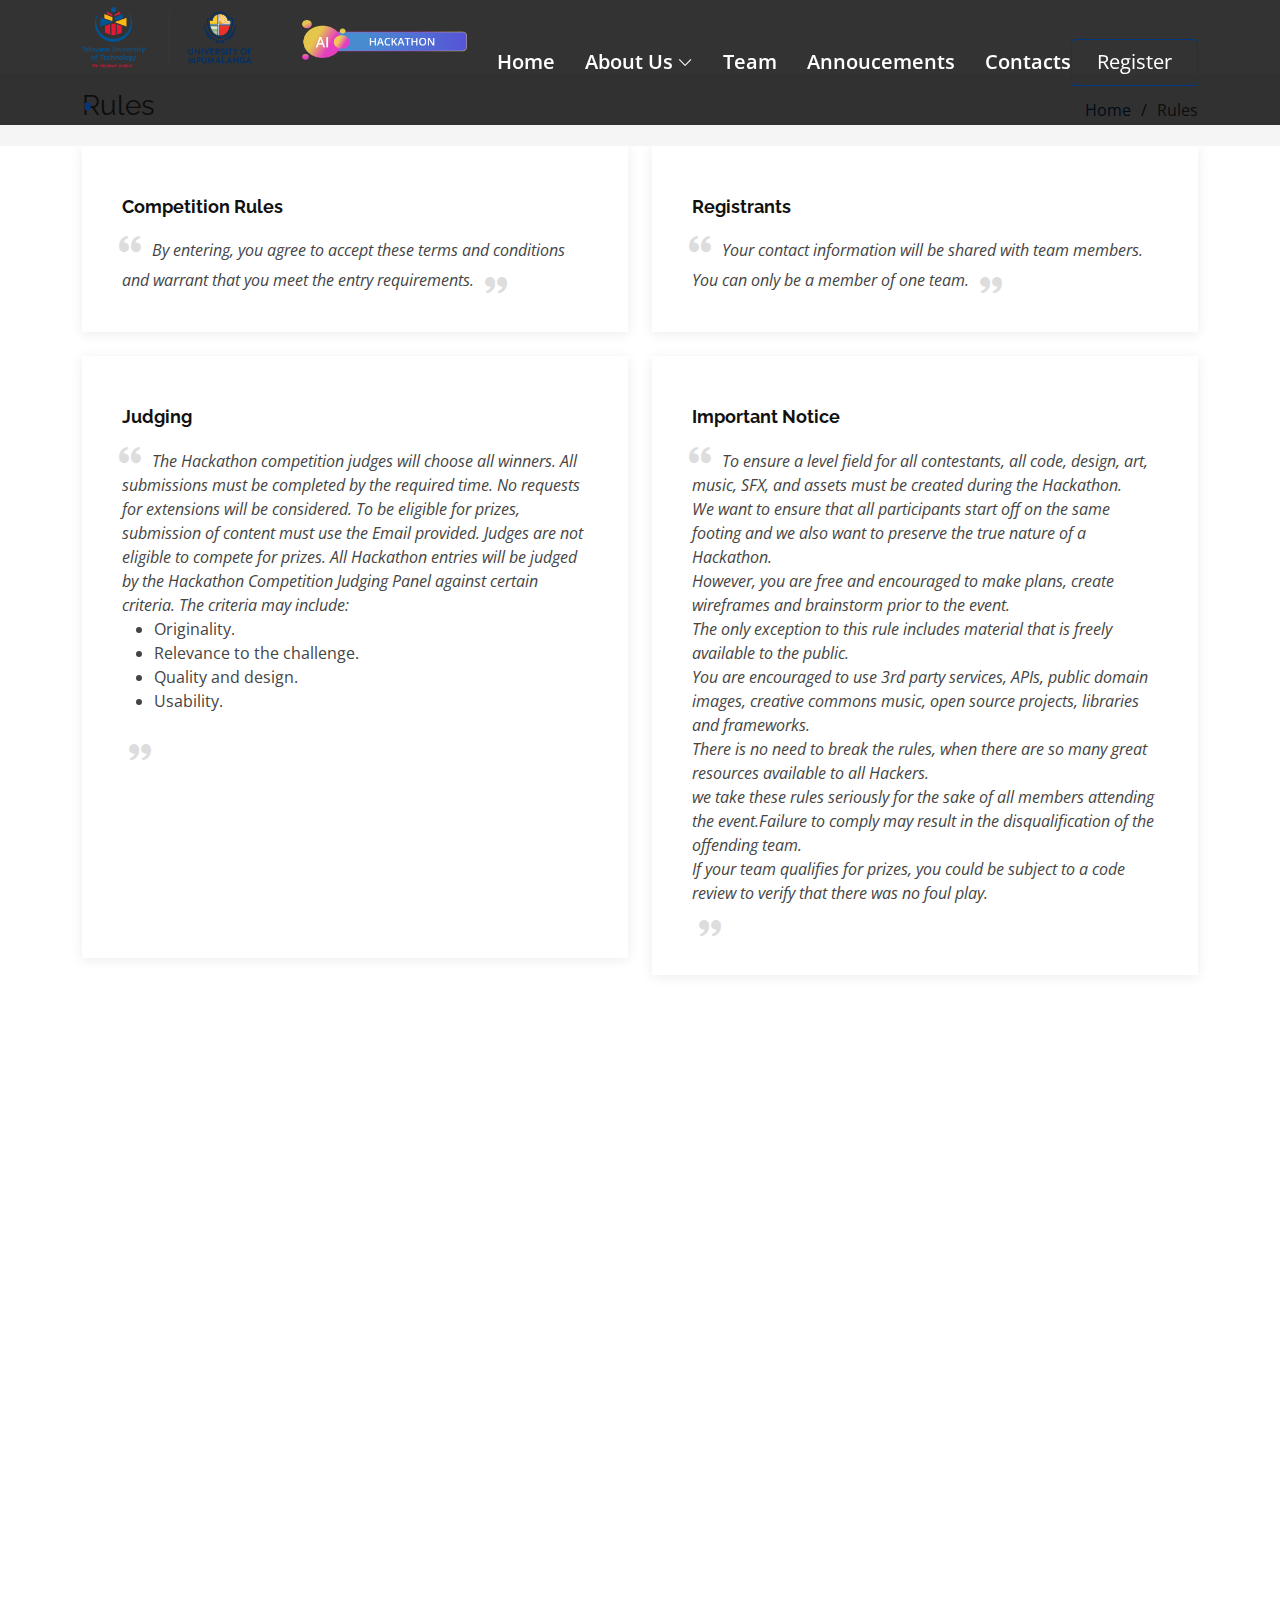
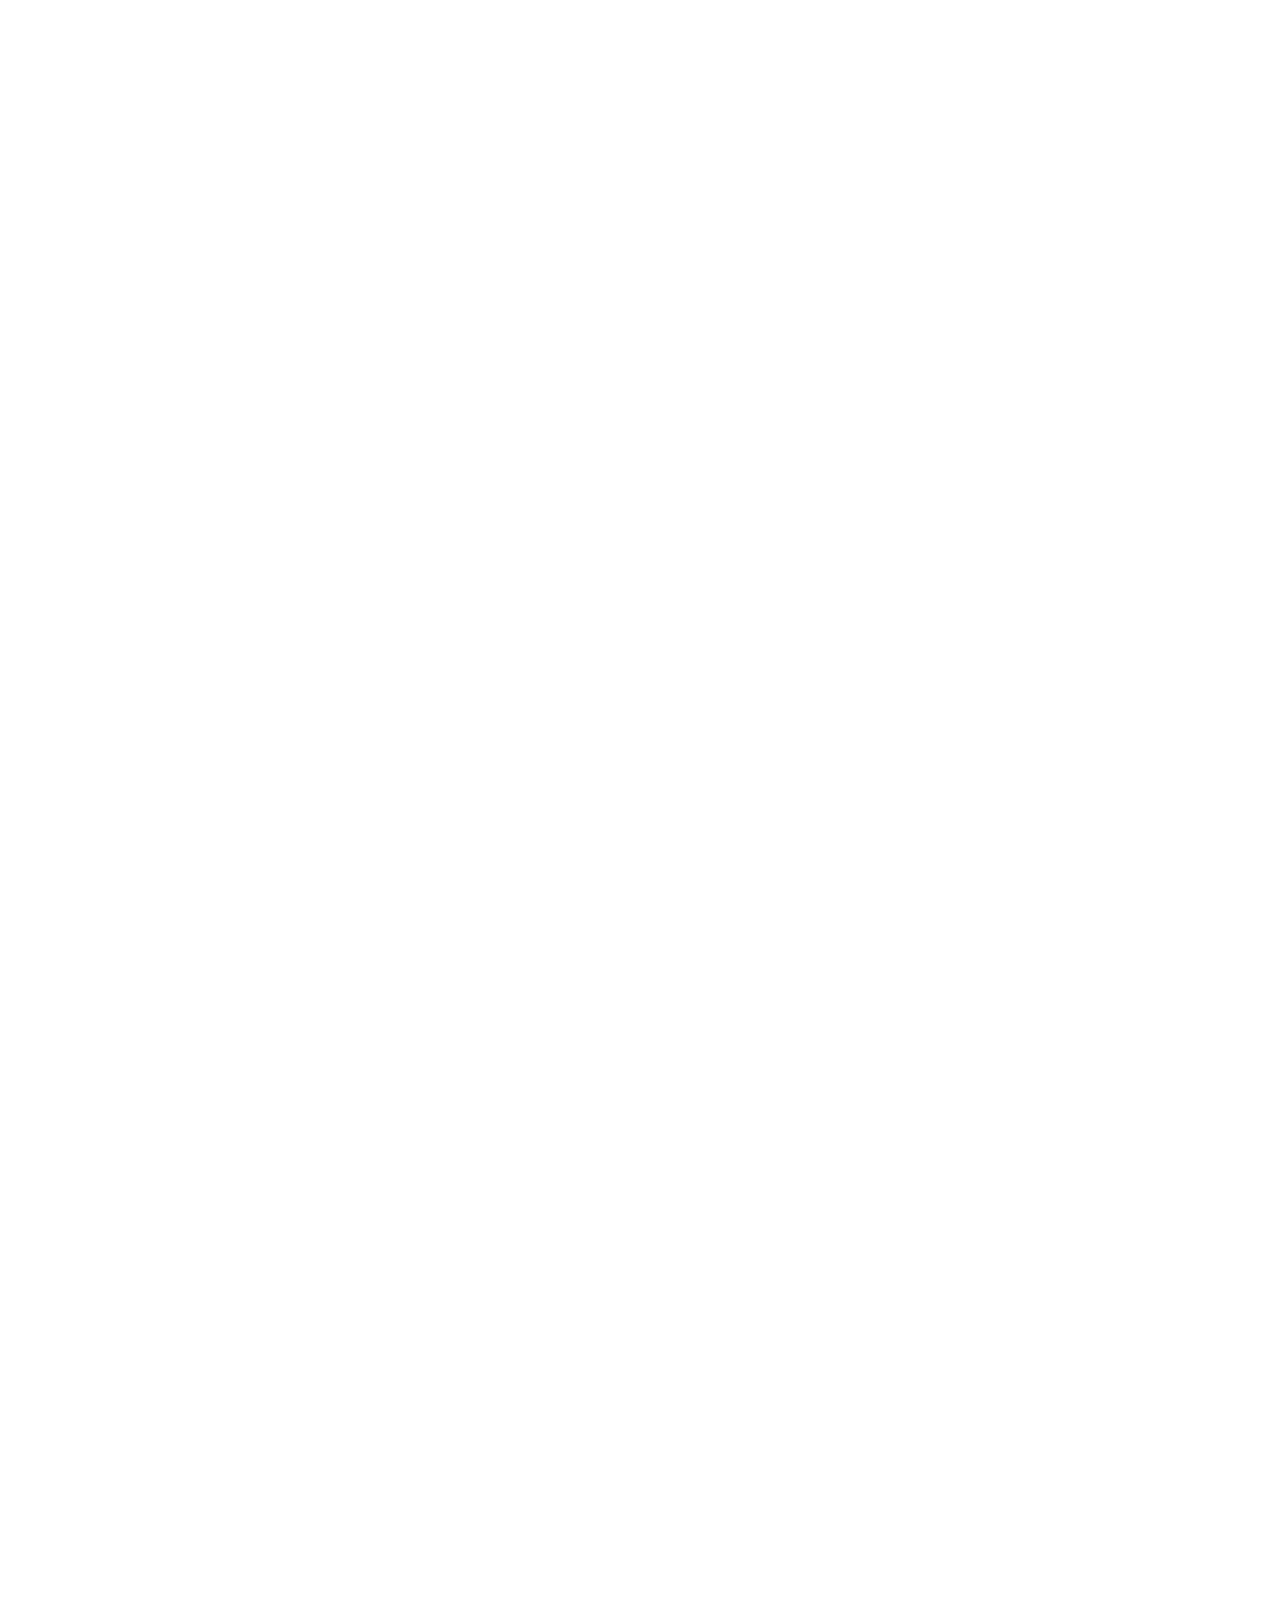
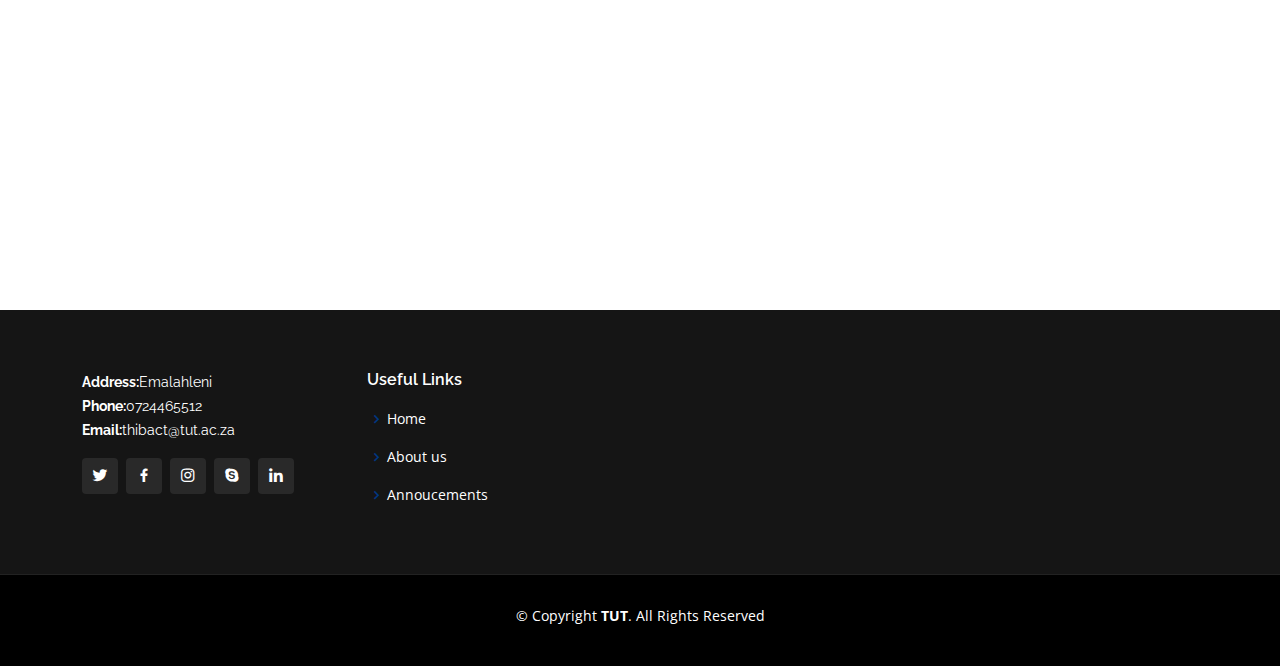
<file: rules.html>
<!DOCTYPE html>
<html lang="en">

<head>
  <meta charset="utf-8">
  <meta content="width=device-width, initial-scale=1.0" name="viewport">

  <title></title>
  <meta content="" name="description">
  <meta content="" name="keywords">

  <!-- Favicons -->
  <link href="assets/img/favicon.png" rel="icon">
  <link href="assets/img/apple-touch-icon.png" rel="apple-touch-icon">

  <!-- Google Fonts -->
  <link href="https://fonts.googleapis.com/css?family=Open+Sans:300,300i,400,400i,600,600i,700,700i|Raleway:300,300i,400,400i,500,500i,600,600i,700,700i|Poppins:300,300i,400,400i,500,500i,600,600i,700,700i" rel="stylesheet">

  <!-- Vendor CSS Files -->
  <link href="assets/vendor/aos/aos.css" rel="stylesheet">
  <link href="assets/vendor/bootstrap/css/bootstrap.min.css" rel="stylesheet">
  <link href="assets/vendor/bootstrap-icons/bootstrap-icons.css" rel="stylesheet">
  <link href="assets/vendor/boxicons/css/boxicons.min.css" rel="stylesheet">
  <link href="assets/vendor/glightbox/css/glightbox.min.css" rel="stylesheet">
  <link href="assets/vendor/remixicon/remixicon.css" rel="stylesheet">
  <link href="assets/vendor/swiper/swiper-bundle.min.css" rel="stylesheet">

  <!-- Template Main CSS File -->
  <link href="assets/css/style.css" rel="stylesheet">

  <!-- =======================================================
  * Template Name: Gp
  * Updated: May 30 2023 with Bootstrap v5.3.0
  * Template URL: https://bootstrapmade.com/gp-free-multipurpose-html-bootstrap-template/
  * Author: BootstrapMade.com
  * License: https://bootstrapmade.com/license/
  ======================================================== -->
</head>

<body>

  <!-- ======= Header ======= -->
  <header id="header" class="fixed-top header-inner-pages">
    <div class="container d-flex align-items-center justify-content-lg-between">

      <h1 class="logo me-auto me-lg-0"><a href="index.html"><img src="assets/img/mp.png" alt="" class="img-fluid"><span>.</span></a></h1>
      <!-- Uncomment below if you prefer to use an image logo -->
      <!-- <a href="index.html" class="logo me-auto me-lg-0"><img src="assets/img/logo.png" alt="" class="img-fluid"></a>-->

      <nav id="navbar" class="navbar order-last order-lg-0">
        <ul>
          <li><a href="index.html">Home</a></li>
           <li class="dropdown"><a href="#about"><span>About Us</span> <i class="bi bi-chevron-down"></i></a>
            <ul>
              <li><a href="about.html">Who we are</a></li>


              </li>
              <li><a class="nav-link scrollto" href="#services">Vision,Mission,Values</a></li>
              <li><a class="nav-link scrollto" href="#team">Board & Management</a></li>

            </ul>
          </li>


          <li><a href="team.html">Team</a></li>
          <li><a href="announcements.html">Annoucements</a></li>
		  <li><a href="contacts.html">Contacts</a></li>


        </ul>
        <i class="bi bi-list mobile-nav-toggle"></i>
      </nav><!-- .navbar -->

      <a href="https://tvh2022.eventbrite.com/" class="get-started-btn scrollto">Register</a>

    </div>
  </header><!-- End Header -->

  <main id="main">

    <!-- ======= Breadcrumbs ======= -->
    <section class="breadcrumbs">
      <div class="container">

        <div class="d-flex justify-content-between align-items-center">
          <h2>Rules</h2>
          <ol>
            <li><a href="index.html">Home</a></li>
            <li>Rules</li>
          </ol>
        </div>

      </div>
    </section><!-- End Breadcrumbs -->


    <!-- ======= Testimonials Section ======= -->
        <section id="testimonials" class="testimonials section-bg">
          <div class="container">

            <div class="row">

              <div class="col-lg-6" data-aos="fade-up">
                <div class="testimonial-item">
                  <h3>Competition Rules</h3>
                  <p>
                    <i class="bx bxs-quote-alt-left quote-icon-left"></i>
                    By entering, you agree to accept these terms and conditions and warrant that you meet the entry requirements.
                    <i class="bx bxs-quote-alt-right quote-icon-right"></i>
                  </p>
                </div>
              </div>

              <div class="col-lg-6" data-aos="fade-up" data-aos-delay="100">
                <div class="testimonial-item mt-4 mt-lg-0">
                  <h3>Registrants</h3>
                  <p>
                    <i class="bx bxs-quote-alt-left quote-icon-left"></i>
                    Your contact information will be shared with team members. You can only be a member of one team.
                    <i class="bx bxs-quote-alt-right quote-icon-right"></i>
                  </p>
                </div>
              </div>

              <div class="col-lg-6" data-aos="fade-up" data-aos-delay="200">
                <div class="testimonial-item mt-4">
                  <h3>Judging</h3>
                  <p>
                    <i class="bx bxs-quote-alt-left quote-icon-left"></i>
                    The Hackathon competition judges will choose all winners. All submissions must be completed by the required time. No requests for extensions will be considered. To be eligible for prizes,  submission of content must use the Email provided.
              Judges are not eligible to compete for prizes. All Hackathon entries will be judged by the Hackathon Competition Judging Panel against certain criteria. The criteria may include:
              <ul>
                <li>Originality.</li>
                <li>Relevance to the challenge.</li>
                <li>Quality and design.</li>
                <li>Usability.</li>
              </ul>
              <i class="bx bxs-quote-alt-right quote-icon-right"></i>

              <br><br>
              <br><br><br><br><br>
                  </p>
                </div>
              </div>

              <div class="col-lg-6" data-aos="fade-up" data-aos-delay="400">
                <div class="testimonial-item mt-4">
                  <h3>Important Notice</h3>
                  <p>
                    <i class="bx bxs-quote-alt-left quote-icon-left"></i>
                    To ensure a level field for all contestants, all code, design, art, music, SFX, and assets must be created during the Hackathon.<br>
                We want to ensure that all participants start off on the same footing and we also want to preserve the true nature of a Hackathon.<br>
                However, you are free and encouraged to make plans, create wireframes and brainstorm prior to the event.<br>
                The only exception to this rule includes material that is freely available to the public.<br>
                You are encouraged to use 3rd party services, APIs, public domain images, creative commons music, open source projects, libraries and frameworks.<br>
                There is no need to break the rules, when there are so many great resources available to all Hackers.<br>
               we take these rules seriously for the sake of all members attending the event.Failure to comply may result in the disqualification of the offending team.<br>
                If your team qualifies for prizes, you could be subject to a code review to verify that there was no foul play.<br>
                    <i class="bx bxs-quote-alt-right quote-icon-right"></i>
                  </p>
                </div>
              </div>

              <div class="col-lg-6" data-aos="fade-up" data-aos-delay="300">
                <div class="testimonial-item mt-4">
                  <h3>Winners and awards</h3>
                  <p>
                    <i class="bx bxs-quote-alt-left quote-icon-left"></i>
                    To be eligible for prizes, all entrants must be currently enrolled and studying at Tshwane University of Technology, University of Pretoria, University of South Africa and Sefako Makgatho Health Sciences University this semester.
                To be eligible for prizes, all team members must be present when winners are announced. Judges’ discretion applies to special circumstances. Each winning entrant must provide their details to the Hackathon organizers.
                    <i class="bx bxs-quote-alt-right quote-icon-right"></i>
                    <br><br><br><br><br><br>
                  </p>
                </div>
              </div>

              <div class="col-lg-6" data-aos="fade-up" data-aos-delay="500">
                <div class="testimonial-item mt-4" >
                  <h3>Unacceptable Submissions</h3>
                  <p>
                    <i class="bx bxs-quote-alt-left quote-icon-left"></i>
                    <ul >
                      <li>is potentially libellous, false, defamatory, privacy invasive or overtly political.</li>
                      <li>includes material which potentially confidential, commercially sensitive, or which would cause personal distress or loss.</li>
                      <li>has any commercial endorsement, promotion of any product, service or publication;</li>
                      <li>has language which is offensive, obscene or otherwise inappropriate.</li>
                      <li>is misleading, deceptive, violates a third party’s rights or is otherwise contrary to law.</li>
                      </ul>
                      <p>We reserve the right to reject submissions that do not comply with the letter and spirit of these rules.</p>
                    <i class="bx bxs-quote-alt-right quote-icon-right"></i>
                  </p>
                </div>
              </div>

              <div class="col-lg-6" data-aos="fade-up" data-aos-delay="800">
                <div class="testimonial-item mt-4">
                  <h3>Authorization</h3>
                  <p>
                    <i class="bx bxs-quote-alt-left quote-icon-left"></i>
                    Entrants consent to Hackathon representatives using their name, likeness, image and/orvoice in any media for an unlimited period of time, without remuneration, for any publicity and marketing purposes Under these terms and conditions, you assign all intellectual property rights in the material you create pursuant to your involvement in this competition, including the coding of any appthat you may develop (hereafter, Competition IP) to Tshwane University of Technology.<br>
                    To avoid any doubt: <br>
                    <ul >
                      <li>Tshwane University of Technology, as the owner of Competition IP, is free to use and deal with it as it wishes (including into the development of a commercial product).</li>
                      <li>You acknowledge and agree that you are not entitled to provide the Competition IP to any third party.</li>
                      <li>You agree that all Competition IP that you create pursuant to this competition is original in nature and hasn’t been copied or reproduced from any third party.</li>
                    </ul>
                    <i class="bx bxs-quote-alt-right quote-icon-right"></i>
                  </p>
                </div>
              </div>

              <div class="col-lg-6" data-aos="fade-up" data-aos-delay="900">
                <div class="testimonial-item mt-4">
                  <h3>Disclaimer</h3>
                  <p>
                    <i class="bx bxs-quote-alt-left quote-icon-left"></i>
                    <ul >
                      <li>Tshwane University of Technology makes no representations or warranties of any kind, expressed or implied, including warranties of accuracy, in regard to any submissions or links published on the Hackathon website.</li>
                      <li>Tshwane University of Technology reserves the right to modify, suspend or cancel the Hackathon if it cannot be run due to any reason beyond Tshwane University of Technology’s control,or if Tshwane University of Technology<br>
                        determines that the integrity or administration of the event has been adversely affected due to circumstances beyond its control.</li>
                      <li>Tshwane University of Technology may also disqualify any individual who tampers with the process.</li>
                      <li> Tshwane University of Technology will not be liable for any loss, expense, damage or injury sustained by any entrant in connection with this event, the prize or redemption of the prize, except for any liability which cannot be excluded by law (in which case, that liability is limited to the minimum allowable by law).
                        Any personal information you provide to Tshwane University of Technology in the course of entering the competition will be dealt with by Tshwane University of Technology in accordance with these terms and conditions and the University's Privacy Plan.</li>
                    </ul>
                    <i class="bx bxs-quote-alt-right quote-icon-right"></i>
                  </p>
                </div>
              </div>

              <div class="col-lg-6" data-aos="fade-up" data-aos-delay="900">
                <div class="testimonial-item mt-4">
                  <h3>Code of Conduct</h3>
                  <p>
                    <i class="bx bxs-quote-alt-left quote-icon-left"></i>
                    By participating in the Hackathon, as an observer or competitor, you agree to the following:
                    <ul>
                      <li>Be kind to others and treat others with respect. Do not abuse, stalk, harass or threaten others.</li>
                      <li>Offensive comments related to gender, sexual orientation, disability, physical appearance, body size, race or religion will not be tolerated.</li>
                      <li>Do not disrupt other people or the event. Do not make inappropriate physical contact or pay unwelcome sexual attention to other participants.</li>
                      <li>If you feel uncomfortable, are being harassed, notice that someone else is being harassed or have any other concerns, contact a Hackathon organizers immediately.</li>
                    </ul>
                    <i class="bx bxs-quote-alt-right quote-icon-right"></i>
                  </p>
                </div>
              </div>


              <div class="col-lg-6" data-aos="fade-up" data-aos-delay="800">
                <div class="testimonial-item mt-4">
                  <h4>Be thoughtful</h4>
                  <p>
                    <i class="bx bxs-quote-alt-left quote-icon-left"></i>
                    <ul>
                      <li>In the spirit of innovation and inclusiveness, be mindful of others.</li>
                      <li>Do not swear or make sexist, racist, or other exclusionary jokes which may be offensive to those around you.</li>
                      <li>Only submit competition material that is suitable for anyone to view.</li>
                    </ul>
                    <i class="bx bxs-quote-alt-right quote-icon-right"></i>
                  </p>
                </div>
              </div>

              <div class="col-lg-6" data-aos="fade-up" data-aos-delay="900">
                <div class="testimonial-item mt-4">
                  <h4>Be respectful of the event</h4>
                  <p>
                    <i class="bx bxs-quote-alt-left quote-icon-left"></i>
                    <ul>
                      <li>Keep the venue clean and tidy and use the rubbish and recycling bins as appropriate. Let the organizers know if there are any issues.Follow the competition rules.</li>
                      <li>Check the website and/or have a chat with one of the organizers if you are unclear on the competition rules. Remember, the Hackathon crew created this event for you.</li>
                      <li>Do not do anything to ruin it or engage in any behaviour that violates this code of conduct. The Hackathon organizers may take any action they deem appropriate, including warnings or expulsion from the Hackathon event.</li>
                      <li>If you are removed from the event due to inappropriate behaviour, you will no longer be eligible to compete for Hackathon prizes.</li>
                    </ul>
                    <i class="bx bxs-quote-alt-right quote-icon-right"></i>
                  </p>
                </div>
              </div>

              <div class="col-lg-6" data-aos="fade-up" data-aos-delay="1000">
                <div class="testimonial-item mt-4">
                  <h4>Be amazing and enjoy yourself</h4>
                  <p>
                    <i class="bx bxs-quote-alt-left quote-icon-left"></i>
                    Hack, innovate, create, and have a good time. Creating something meaningful within such a short amount of time can be stressful, but we would like to encourage everyone to take a break every now and then to relax and enjoy the event.
                    <i class="bx bxs-quote-alt-right quote-icon-right"></i>
                  </p>
                </div>
              </div>

            </div>

          </div>
        </section><!-- End Testimonials Section -->


  </main><!-- End #main -->

  <!-- ======= Footer ======= -->
  <footer id="footer">
    <div class="footer-top">
      <div class="container">
        <div class="row">

          <div class="col-lg-3 col-md-6">
            <div class="footer-info">

              <p>
                <strong>Address:</strong>Emalahleni<br>
                <strong>Phone:</strong>0724465512<br>
                <strong>Email:</strong>thibact@tut.ac.za<br>
              </p>
              <div class="social-links mt-3">
                <a href="#" class="twitter"><i class="bx bxl-twitter"></i></a>
                <a href="#" class="facebook"><i class="bx bxl-facebook"></i></a>
                <a href="#" class="instagram"><i class="bx bxl-instagram"></i></a>
                <a href="#" class="google-plus"><i class="bx bxl-skype"></i></a>
                <a href="#" class="linkedin"><i class="bx bxl-linkedin"></i></a>
              </div>
            </div>
          </div>

          <div class="col-lg-2 col-md-6 footer-links">
            <h4>Useful Links</h4>
            <ul>
              <li><i class="bx bx-chevron-right"></i> <a href="index.html">Home</a></li>
              <li><i class="bx bx-chevron-right"></i> <a href="about.html">About us</a></li>
              <li><i class="bx bx-chevron-right"></i> <a href="announcements.html">Annoucements</a></li>

            </ul>
          </div>

          
            </form>

          </div>

        </div>
      </div>
    </div>

    <div class="container">
      <div class="copyright">
        &copy; Copyright <strong><span>TUT</span></strong>. All Rights Reserved
      </div>
      <div class="credits">
        <!-- All the links in the footer should remain intact. -->
        <!-- You can delete the links only if you purchased the pro version. -->
        <!-- Licensing information: https://bootstrapmade.com/license/ -->
        <!-- Purchase the pro version with working PHP/AJAX contact form: https://bootstrapmade.com/gp-free-multipurpose-html-bootstrap-template/ -->
      </div>
    </div>
  </footer><!-- End Footer -->
  <div id="preloader"></div>
  <a href="#" class="back-to-top d-flex align-items-center justify-content-center"><i class="bi bi-arrow-up-short"></i></a>

  <!-- Vendor JS Files -->
  <script src="assets/vendor/purecounter/purecounter_vanilla.js"></script>
  <script src="assets/vendor/aos/aos.js"></script>
  <script src="assets/vendor/bootstrap/js/bootstrap.bundle.min.js"></script>
  <script src="assets/vendor/glightbox/js/glightbox.min.js"></script>
  <script src="assets/vendor/isotope-layout/isotope.pkgd.min.js"></script>
  <script src="assets/vendor/swiper/swiper-bundle.min.js"></script>
  <script src="assets/vendor/php-email-form/validate.js"></script>

  <!-- Template Main JS File -->
  <script src="assets/js/main.js"></script>

</body>

</html>
</file>
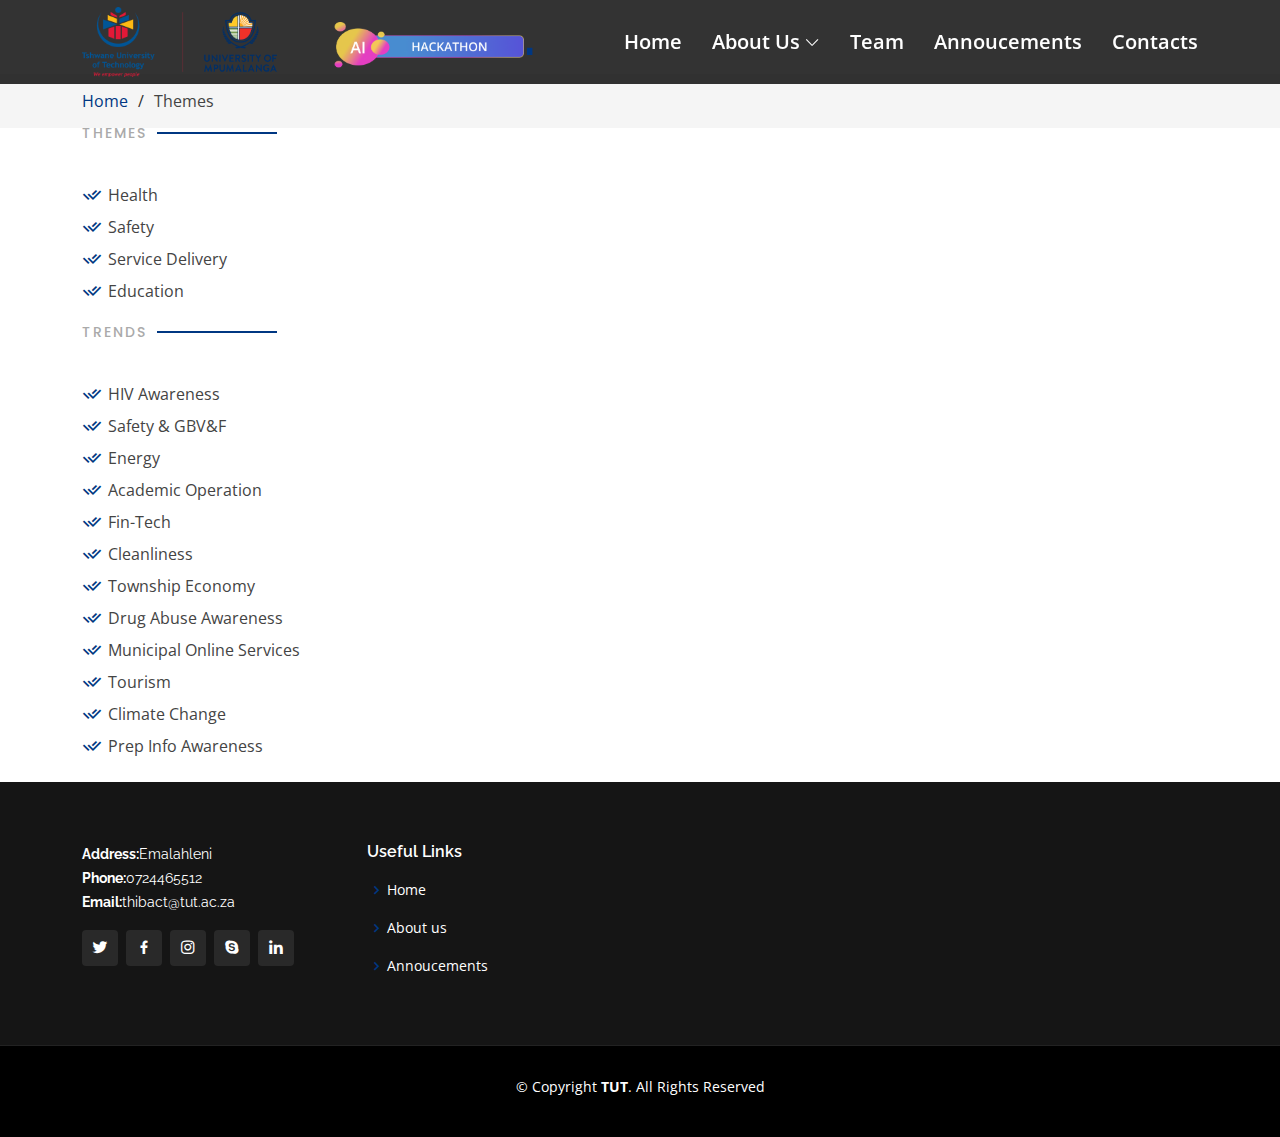
<file: themes.html>
<!DOCTYPE html>
<html lang="en">

<head>
  <meta charset="utf-8">
  <meta content="width=device-width, initial-scale=1.0" name="viewport">

  <title></title>
  <meta content="" name="description">
  <meta content="" name="keywords">

  <!-- Favicons -->
  <link href="assets/img/favicon.png" rel="icon">
  <link href="assets/img/apple-touch-icon.png" rel="apple-touch-icon">

  <!-- Google Fonts -->
  <link href="https://fonts.googleapis.com/css?family=Open+Sans:300,300i,400,400i,600,600i,700,700i|Raleway:300,300i,400,400i,500,500i,600,600i,700,700i|Poppins:300,300i,400,400i,500,500i,600,600i,700,700i" rel="stylesheet">

  <!-- Vendor CSS Files -->
  <link href="assets/vendor/aos/aos.css" rel="stylesheet">
  <link href="assets/vendor/bootstrap/css/bootstrap.min.css" rel="stylesheet">
  <link href="assets/vendor/bootstrap-icons/bootstrap-icons.css" rel="stylesheet">
  <link href="assets/vendor/boxicons/css/boxicons.min.css" rel="stylesheet">
  <link href="assets/vendor/glightbox/css/glightbox.min.css" rel="stylesheet">
  <link href="assets/vendor/remixicon/remixicon.css" rel="stylesheet">
  <link href="assets/vendor/swiper/swiper-bundle.min.css" rel="stylesheet">

  <!-- Template Main CSS File -->
  <link href="assets/css/style.css" rel="stylesheet">

  <!-- =======================================================
  * Template Name: Gp
  * Updated: May 30 2023 with Bootstrap v5.3.0
  * Template URL: https://bootstrapmade.com/gp-free-multipurpose-html-bootstrap-template/
  * Author: BootstrapMade.com
  * License: https://bootstrapmade.com/license/
  ======================================================== -->
</head>

<body>

  <!-- ======= Header ======= -->
  <header id="header" class="fixed-top header-inner-pages">
    <div class="container d-flex align-items-center justify-content-lg-between">

      <h1 class="logo me-auto me-lg-0"><a href="index.html"><img src="assets/img/mp.png" alt="" class="img-fluid"><span>.</span></a></h1>
      <!-- Uncomment below if you prefer to use an image logo -->
      <!-- <a href="index.html" class="logo me-auto me-lg-0"><img src="assets/img/logo.png" alt="" class="img-fluid"></a>-->

      <nav id="navbar" class="navbar order-last order-lg-0">
        <ul>
          <li><a href="index.html">Home</a></li>
           <li class="dropdown"><a href="#about"><span>About Us</span> <i class="bi bi-chevron-down"></i></a>
            <ul>
              <li><a href="about.html">Who we are</a></li>


              </li>
              <li><a class="nav-link scrollto" href="#services">Vision,Mission,Values</a></li>
              <li><a class="nav-link scrollto" href="#team">Board & Management</a></li>

            </ul>
          </li>


          <li><a href="team.html">Team</a></li>
          <li><a href="announcements.html">Annoucements</a></li>
		  <li><a href="contacts.html">Contacts</a></li>


        </ul>
        <i class="bi bi-list mobile-nav-toggle"></i>
      </nav><!-- .navbar -->

      

    </div>
  </header><!-- End Header -->

  <main id="main">

    <!-- ======= Breadcrumbs ======= -->
    <section class="breadcrumbs">
      <div class="container">

        <div class="d-flex justify-content-between align-items-center">
          
          <ol>
            <li><a href="index.html">Home</a></li>
            <li>Themes</li>
          </ol>
        </div>

      </div>
    </section><!-- End Breadcrumbs -->

    <!-- ======= About Section ======= -->
       <section id="about" class="about">
         <div class="container" data-aos="fade-up">
           <div class="section-title">

             <h2>Themes</h2>

           </div>
           <div class="row">
             <div class="col-lg-6 order-1 order-lg-2" data-aos="fade-left" data-aos-delay="100">

             </div>
             <div class="col-lg-6 pt-4 pt-lg-0 order-2 order-lg-1 content" data-aos="fade-right" data-aos-delay="100">

               <ul>
                 <li><i class="ri-check-double-line"></i>Health</li>
                 <li><i class="ri-check-double-line"></i>Safety</li>
                 <li><i class="ri-check-double-line"></i> Service Delivery</li>
                 <li><i class="ri-check-double-line"></i> Education</li>
               </ul>

             </div>
           </div>

         </div>
       </section><!-- End About Section -->
       <!-- ======= About Section ======= -->
          <section id="about" class="about">
            <div class="container" data-aos="fade-up">
              <div class="section-title">

                <h2>Trends</h2>

              </div>
              <div class="row">
                <div class="col-lg-6 order-1 order-lg-2" data-aos="fade-left" data-aos-delay="100">

                </div>
                <div class="col-lg-6 pt-4 pt-lg-0 order-2 order-lg-1 content" data-aos="fade-right" data-aos-delay="100">

                  <ul>
                    <li><i class="ri-check-double-line"></i>HIV Awareness</li>
                    <li><i class="ri-check-double-line"></i>Safety & GBV&F</li>
                    <li><i class="ri-check-double-line"></i> Energy</li>
                    <li><i class="ri-check-double-line"></i> Academic Operation</li>

                    <li><i class="ri-check-double-line"></i>Fin-Tech</li>
                    <li><i class="ri-check-double-line"></i>Cleanliness</li>
                    <li><i class="ri-check-double-line"></i> Township Economy</li>
                    <li><i class="ri-check-double-line"></i> Drug Abuse Awareness</li>

                    <li><i class="ri-check-double-line"></i>Municipal Online Services</li>
                    <li><i class="ri-check-double-line"></i>Tourism</li>
                    <li><i class="ri-check-double-line"></i> Climate Change</li>
                    <li><i class="ri-check-double-line"></i> Prep Info Awareness</li>
                  </ul>
                  </ul>

                </div>
              </div>

            </div>
          </section><!-- End About Section -->





  </main><!-- End #main -->

  <!-- ======= Footer ======= -->
  <footer id="footer">
    <div class="footer-top">
      <div class="container">
        <div class="row">

          <div class="col-lg-3 col-md-6">
            <div class="footer-info">

              <p>
                <strong>Address:</strong>Emalahleni<br>
                <strong>Phone:</strong>0724465512<br>
                <strong>Email:</strong>thibact@tut.ac.za<br>
              </p>
              <div class="social-links mt-3">
                <a href="#" class="twitter"><i class="bx bxl-twitter"></i></a>
                <a href="#" class="facebook"><i class="bx bxl-facebook"></i></a>
                <a href="#" class="instagram"><i class="bx bxl-instagram"></i></a>
                <a href="#" class="google-plus"><i class="bx bxl-skype"></i></a>
                <a href="#" class="linkedin"><i class="bx bxl-linkedin"></i></a>
              </div>
            </div>
          </div>

          <div class="col-lg-2 col-md-6 footer-links">
            <h4>Useful Links</h4>
            <ul>
              <li><i class="bx bx-chevron-right"></i> <a href="index.html">Home</a></li>
              <li><i class="bx bx-chevron-right"></i> <a href="about.html">About us</a></li>
              <li><i class="bx bx-chevron-right"></i> <a href="announcements.html">Annoucements</a></li>

            </ul>
          </div>

          

          <div class="col-lg-4 col-md-6 footer-newsletter">

            </form>

          </div>

        </div>
      </div>
    </div>

    <div class="container">
      <div class="copyright">
        &copy; Copyright <strong><span>TUT</span></strong>. All Rights Reserved
      </div>
      <div class="credits">
        <!-- All the links in the footer should remain intact. -->
        <!-- You can delete the links only if you purchased the pro version. -->
        <!-- Licensing information: https://bootstrapmade.com/license/ -->
        <!-- Purchase the pro version with working PHP/AJAX contact form: https://bootstrapmade.com/gp-free-multipurpose-html-bootstrap-template/ -->
      </div>
    </div>
  </footer><!-- End Footer -->
  <div id="preloader"></div>
  <a href="#" class="back-to-top d-flex align-items-center justify-content-center"><i class="bi bi-arrow-up-short"></i></a>

  <!-- Vendor JS Files -->
  <script src="assets/vendor/purecounter/purecounter_vanilla.js"></script>
  <script src="assets/vendor/aos/aos.js"></script>
  <script src="assets/vendor/bootstrap/js/bootstrap.bundle.min.js"></script>
  <script src="assets/vendor/glightbox/js/glightbox.min.js"></script>
  <script src="assets/vendor/isotope-layout/isotope.pkgd.min.js"></script>
  <script src="assets/vendor/swiper/swiper-bundle.min.js"></script>
  <script src="assets/vendor/php-email-form/validate.js"></script>

  <!-- Template Main JS File -->
  <script src="assets/js/main.js"></script>

</body>

</html>
</file>
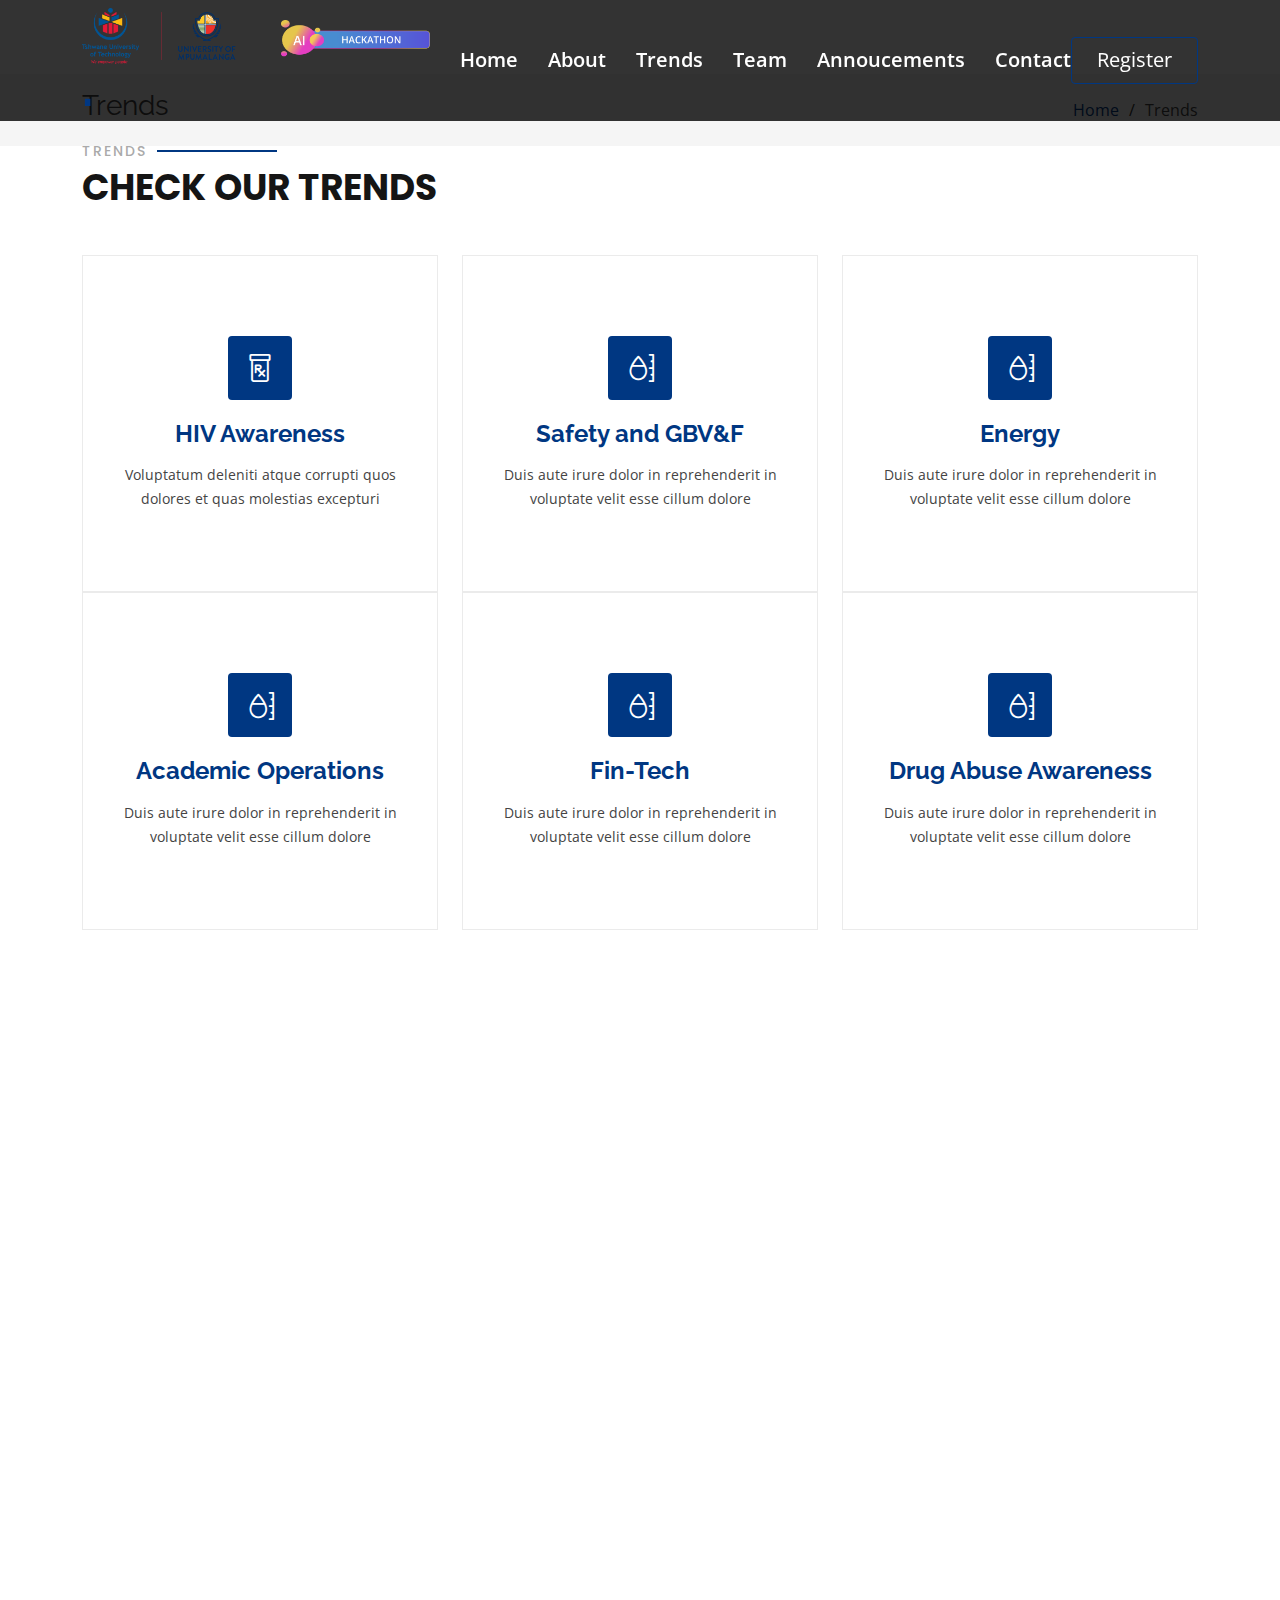
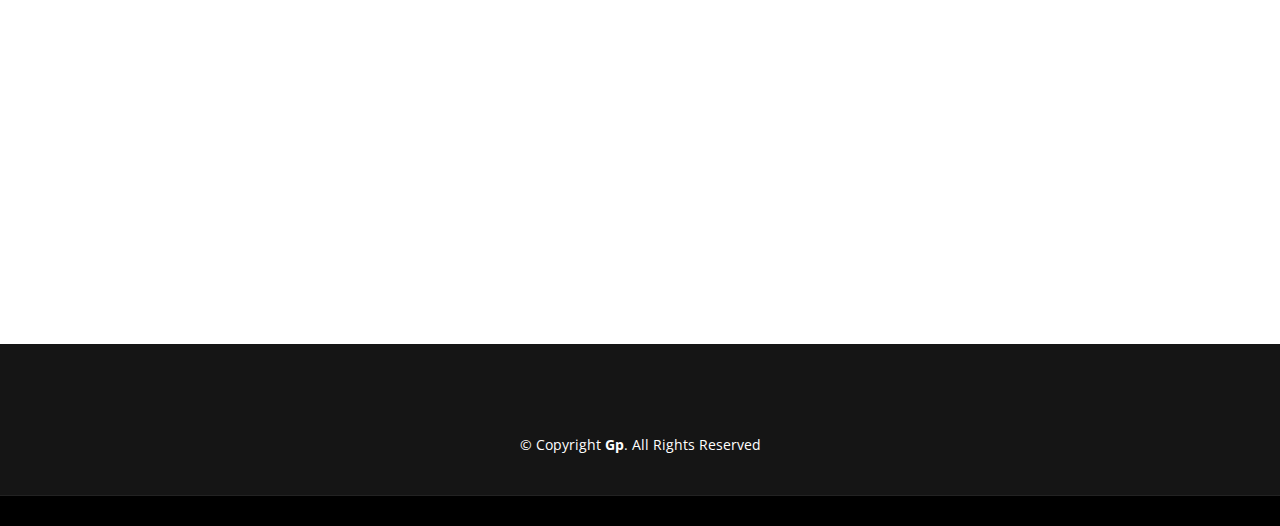
<file: trends.html>
<!DOCTYPE html>
<html lang="en">

<head>
  <meta charset="utf-8">
  <meta content="width=device-width, initial-scale=1.0" name="viewport">

  <title></title>
  <meta content="" name="description">
  <meta content="" name="keywords">

  <!-- Favicons -->
  <link href="assets/img/favicon.png" rel="icon">
  <link href="assets/img/apple-touch-icon.png" rel="apple-touch-icon">

  <!-- Google Fonts -->
  <link href="https://fonts.googleapis.com/css?family=Open+Sans:300,300i,400,400i,600,600i,700,700i|Raleway:300,300i,400,400i,500,500i,600,600i,700,700i|Poppins:300,300i,400,400i,500,500i,600,600i,700,700i" rel="stylesheet">

  <!-- Vendor CSS Files -->
  <link href="assets/vendor/aos/aos.css" rel="stylesheet">
  <link href="assets/vendor/bootstrap/css/bootstrap.min.css" rel="stylesheet">
  <link href="assets/vendor/bootstrap-icons/bootstrap-icons.css" rel="stylesheet">
  <link href="assets/vendor/boxicons/css/boxicons.min.css" rel="stylesheet">
  <link href="assets/vendor/glightbox/css/glightbox.min.css" rel="stylesheet">
  <link href="assets/vendor/remixicon/remixicon.css" rel="stylesheet">
  <link href="assets/vendor/swiper/swiper-bundle.min.css" rel="stylesheet">

  <!-- Template Main CSS File -->
  <link href="assets/css/style.css" rel="stylesheet">

  <!-- =======================================================
  * Template Name: Gp
  * Updated: May 30 2023 with Bootstrap v5.3.0
  * Template URL: https://bootstrapmade.com/gp-free-multipurpose-html-bootstrap-template/
  * Author: BootstrapMade.com
  * License: https://bootstrapmade.com/license/
  ======================================================== -->
</head>

<body>

  <!-- ======= Header ======= -->
  <header id="header" class="fixed-top header-inner-pages">
    <div class="container d-flex align-items-center justify-content-lg-between">

      <h1 class="logo me-auto me-lg-0"><a href="index.html"><img src="assets/img/mp.png" alt="" class="img-fluid"><span>.</span></a></h1>
      <!-- Uncomment below if you prefer to use an image logo -->
      <!-- <a href="index.html" class="logo me-auto me-lg-0"><img src="assets/img/logo.png" alt="" class="img-fluid"></a>-->

      <nav id="navbar" class="navbar order-last order-lg-0">
        <ul>
          <li><a href="index.html">Home</a></li>
          <li><a href="about.html">About</a></li>
          <li><a href="Trends.html">Trends</a></li>

          <li><a href="team.html">Team</a></li>
          <li><a href="announcements.html">Annoucements</a></li>

          <li><a href="contacts.html">Contact</a></li>
        </ul>
        <i class="bi bi-list mobile-nav-toggle"></i>
      </nav><!-- .navbar -->

      <a href="register.html" class="get-started-btn scrollto">Register</a>

    </div>
  </header><!-- End Header -->

  <main id="main">

    <!-- ======= Breadcrumbs ======= -->
    <section class="breadcrumbs">
      <div class="container">

        <div class="d-flex justify-content-between align-items-center">
          <h2>Trends</h2>
          <ol>
            <li><a href="index.html">Home</a></li>
            <li>Trends</li>
          </ol>
        </div>

      </div>
    </section><!-- End Breadcrumbs -->


    <!-- ======= Services Section ======= -->
        <section id="services" class="services">
          <div class="container" data-aos="fade-up">

            <div class="section-title">
              <h2>Trends</h2>
              <p>Check our Trends</p>
            </div>

            <div class="row">
              <div class="col-lg-4 col-md-6 d-flex align-items-stretch" data-aos="zoom-in" data-aos-delay="100">
                <div class="icon-box">
                  <div class="icon"><i class="bi bi-prescription"></i></div>
                  <h4><a href="">HIV Awareness</a></h4>
                  <p>Voluptatum deleniti atque corrupti quos dolores et quas molestias excepturi</p>
                </div>
              </div>

              <div class="col-lg-4 col-md-6 d-flex align-items-stretch mt-4 mt-md-0" data-aos="zoom-in" data-aos-delay="200">
                <div class="icon-box">
                  <div class="icon"><i class="bi bi-moisture"></i></div>
                  <h4><a href="">Safety and GBV&F</a></h4>
                  <p>Duis aute irure dolor in reprehenderit in voluptate velit esse cillum dolore</p>
                </div>
              </div>

    		  <div class="col-lg-4 col-md-6 d-flex align-items-stretch mt-4 mt-md-0" data-aos="zoom-in" data-aos-delay="200">
                <div class="icon-box">
                  <div class="icon"><i class="bi bi-moisture"></i></div>
                  <h4><a href="">Energy</a></h4>
                  <p>Duis aute irure dolor in reprehenderit in voluptate velit esse cillum dolore</p>
                </div>
              </div>
    		  <div class="col-lg-4 col-md-6 d-flex align-items-stretch mt-4 mt-md-0" data-aos="zoom-in" data-aos-delay="200">
                <div class="icon-box">
                  <div class="icon"><i class="bi bi-moisture"></i></div>
                  <h4><a href="">Academic Operations</a></h4>
                  <p>Duis aute irure dolor in reprehenderit in voluptate velit esse cillum dolore</p>
                </div>
              </div>
    		  <div class="col-lg-4 col-md-6 d-flex align-items-stretch mt-4 mt-md-0" data-aos="zoom-in" data-aos-delay="200">
                <div class="icon-box">
                  <div class="icon"><i class="bi bi-moisture"></i></div>
                  <h4><a href="">Fin-Tech</a></h4>
                  <p>Duis aute irure dolor in reprehenderit in voluptate velit esse cillum dolore</p>
                </div>
              </div><div class="col-lg-4 col-md-6 d-flex align-items-stretch mt-4 mt-md-0" data-aos="zoom-in" data-aos-delay="200">
                <div class="icon-box">
                  <div class="icon"><i class="bi bi-moisture"></i></div>
                  <h4><a href="">Drug Abuse Awareness</a></h4>
                  <p>Duis aute irure dolor in reprehenderit in voluptate velit esse cillum dolore</p>
                </div>
              </div>

              <div class="col-lg-4 col-md-6 d-flex align-items-stretch mt-4 mt-lg-0" data-aos="zoom-in" data-aos-delay="300">
                <div class="icon-box">
                  <div class="icon"><i class="bi bi-buildings"></i></i></div>
                  <h4><a href="">Municipal Online Services</a></h4>
                  <p>Excepteur sint occaecat cupidatat non proident, sunt in culpa qui officia</p>
                </div>
              </div>
    		  <div class="col-lg-4 col-md-6 d-flex align-items-stretch mt-4 mt-lg-0" data-aos="zoom-in" data-aos-delay="300">
                <div class="icon-box">
                  <div class="icon"><i class="bi bi-buildings"></i></i></div>
                  <h4><a href="">Tourism</a></h4>
                  <p>Excepteur sint occaecat cupidatat non proident, sunt in culpa qui officia</p>
                </div>
              </div>
    		  <div class="col-lg-4 col-md-6 d-flex align-items-stretch mt-4 mt-lg-0" data-aos="zoom-in" data-aos-delay="300">
                <div class="icon-box">
                  <div class="icon"><i class="bi bi-buildings"></i></i></div>
                  <h4><a href="">Climate Change</a></h4>
                  <p>Excepteur sint occaecat cupidatat non proident, sunt in culpa qui officia</p>
                </div>
              </div>
    		  <div class="col-lg-4 col-md-6 d-flex align-items-stretch mt-4 mt-lg-0" data-aos="zoom-in" data-aos-delay="300">
                <div class="icon-box">
                  <div class="icon"><i class="bi bi-buildings"></i></i></div>
                  <h4><a href="">Prep Info Awareness</a></h4>
                  <p>Excepteur sint occaecat cupidatat non proident, sunt in culpa qui officia</p>
                </div>
              </div><div class="col-lg-4 col-md-6 d-flex align-items-stretch mt-4 mt-lg-0" data-aos="zoom-in" data-aos-delay="300">
                <div class="icon-box">
                  <div class="icon"><i class="bi bi-buildings"></i></i></div>
                  <h4><a href="">Cleanliness</a></h4>
                  <p>Excepteur sint occaecat cupidatat non proident, sunt in culpa qui officia</p>
                </div>
              </div>
    		  <div class="col-lg-4 col-md-6 d-flex align-items-stretch mt-4 mt-lg-0" data-aos="zoom-in" data-aos-delay="300">
                <div class="icon-box">
                  <div class="icon"><i class="bi bi-buildings"></i></i></div>
                  <h4><a href="">Township economy</a></h4>
                  <p>Excepteur sint occaecat cupidatat non proident, sunt in culpa qui officia</p>
                </div>
              </div>
    		  <div class="col-lg-4 col-md-6 d-flex align-items-stretch mt-4 mt-lg-0" data-aos="zoom-in" data-aos-delay="300">
                <div class="icon-box">
                  <div class="icon"><i class="bi bi-buildings"></i></i></div>
                  <h4><a href="">Smart City</a></h4>
                  <p>Excepteur sint occaecat cupidatat non proident, sunt in culpa qui officia</p>
                </div>
              </div>
    		  <div class="col-lg-4 col-md-6 d-flex align-items-stretch mt-4 mt-lg-0" data-aos="zoom-in" data-aos-delay="300">
                <div class="icon-box">
                  <div class="icon"><i class="bi bi-buildings"></i></i></div>
                  <h4><a href="">Agriculture</a></h4>
                  <p>Excepteur sint occaecat cupidatat non proident, sunt in culpa qui officia</p>
                </div>
              </div>



            </div>

          </div>
        </section><!-- End Services Section -->







	</main><!-- End #main -->

  <!-- ======= Footer ======= -->
  <footer id="footer">
    <div class="footer-top">
      <div class="container">
        <div class="row">



    <div class="container">
      <div class="copyright">
        &copy; Copyright <strong><span>Gp</span></strong>. All Rights Reserved
      </div>
      <div class="credits">
        <!-- All the links in the footer should remain intact. -->
        <!-- You can delete the links only if you purchased the pro version. -->
        <!-- Licensing information: https://bootstrapmade.com/license/ -->
        <!-- Purchase the pro version with working PHP/AJAX contact form: https://bootstrapmade.com/gp-free-multipurpose-html-bootstrap-template/ -->
      </div>
    </div>
  </footer><!-- End Footer -->

  <div id="preloader"></div>
  <a href="#" class="back-to-top d-flex align-items-center justify-content-center"><i class="bi bi-arrow-up-short"></i></a>

  <!-- Vendor JS Files -->
  <script src="assets/vendor/purecounter/purecounter_vanilla.js"></script>
  <script src="assets/vendor/aos/aos.js"></script>
  <script src="assets/vendor/bootstrap/js/bootstrap.bundle.min.js"></script>
  <script src="assets/vendor/glightbox/js/glightbox.min.js"></script>
  <script src="assets/vendor/isotope-layout/isotope.pkgd.min.js"></script>
  <script src="assets/vendor/swiper/swiper-bundle.min.js"></script>
  <script src="assets/vendor/php-email-form/validate.js"></script>

  <!-- Template Main JS File -->
  <script src="assets/js/main.js"></script>

</body>

</html>
</file>
<file: assets/css/style.css>
/**
* Template Name: Gp
* Updated: May 30 2023 with Bootstrap v5.3.0
* Template URL: https://bootstrapmade.com/gp-free-multipurpose-html-bootstrap-template/
* Author: BootstrapMade.com
* License: https://bootstrapmade.com/license/
*/

/*--------------------------------------------------------------
# General
--------------------------------------------------------------*/
body {
  font-family: "Open Sans", sans-serif;
  color: #444444;
}

a {
  color: #003782;
  text-decoration: none;
}

a:hover {
  color: #003782;
  text-decoration: none;
}

h1,
h2,
h3,
h4,
h5,
h6 {
  font-family: "Raleway", sans-serif;
}

/*--------------------------------------------------------------
# Back to top button
--------------------------------------------------------------*/
.back-to-top {
  position: fixed;
  visibility: hidden;
  opacity: 0;
  right: 15px;
  bottom: 15px;
  z-index: 996;
  background: #003782;
  width: 40px;
  height: 40px;
  border-radius: 4px;
  transition: all 0.4s;
}

.back-to-top i {
  font-size: 28px;
  color: #ffffff;
  line-height: 0;
}

.back-to-top:hover {
  background: #003782;
}

.back-to-top:hover i {
  color: #003782;
}

.back-to-top.active {
  visibility: visible;
  opacity: 1;
}

/*--------------------------------------------------------------
# Preloader
--------------------------------------------------------------*/
#preloader {
  position: fixed;
  top: 0;
  left: 0;
  right: 0;
  bottom: 0;
  z-index: 9999;
  overflow: hidden;
  background: #151515;
}

#preloader:before {
  content: "";
  position: fixed;
  top: calc(50% - 0px);
  left: calc(50% - 30px);
  border: 6px solid #ffc451;
  border-top-color: #151515;
  border-bottom-color: #151515;
  border-radius: 50%;
  width: 60px;
  height: 60px;
  animation: animate-preloader 1s linear infinite;
}

@keyframes animate-preloader {
  0% {
    transform: rotate(0deg);
  }

  100% {
    transform: rotate(360deg);
  }
}

/*--------------------------------------------------------------
# Disable aos animation delay on mobile devices
--------------------------------------------------------------*/
@media screen and (max-width: 768px) {
  [data-aos-delay] {
    transition-delay: 0 !important;
  }
}

/*--------------------------------------------------------------
# Header
--------------------------------------------------------------*/
#header {
  transition: all 0.5s;
  z-index: 997;
  padding: 7px 0;
}

#header.header-scrolled,
#header.header-inner-pages {
  background: rgba(0, 0, 0, 0.8);
}

#header .logo {
  font-size: 50px;
  margin: 0;
  padding: 0;
  line-height: 1;
  font-weight: 700;
  letter-spacing: 2px;
  text-transform: uppercase;
}

#header .logo a {
  color: #fff;
}

#header .logo a span {
  color: #003782;
}

#header .logo img {
  max-height: 70px;
}

/*--------------------------------------------------------------
#  Get Startet Button
--------------------------------------------------------------*/
.get-started-btn {
  color: #fff;
  border-radius: 4px;
  padding: 7px 25px 8px 25px;
  white-space: nowrap;
  transition: 0.3s;
  font-size: 20px;
  display: inline-block;
  border: 1px solid #003782;
}

.get-started-btn:hover {
  background: #003782;
  color: #fff;
}

@media (max-width: 992px) {
  .get-started-btn {
    padding: 7px 20px 8px 20px;
    margin-right: 15px;
  }
}

/*--------------------------------------------------------------
# Navigation Menu
--------------------------------------------------------------*/
/**
* Desktop Navigation
*/
.navbar {
  padding: 0;
}

.navbar ul {
  margin: 0;
  padding: 0;
  display: flex;
  list-style: none;
  align-items: center;
}

.navbar li {
  position: relative;
}

.navbar a,
.navbar a:focus {
  display: flex;
  align-items: center;
  justify-content: space-between;
  padding: 10px 0 10px 30px;
  font-size: 20px;
  font-weight: 600;
  color: #ffffff;
  white-space: nowrap;
  transition: 0.3s;
}

.navbar a i,
.navbar a:focus i {
  font-size: 15px;
  line-height: 0;
  margin-left: 5px;
}

.navbar a:hover,
.navbar .active,
.navbar .active:focus,
.navbar li:hover>a {
  color: #003782;
}

.navbar .dropdown ul {
  display: block;
  position: absolute;
  left: 14px;
  top: calc(100% + 30px);
  margin: 0;
  padding: 10px 0;
  z-index: 99;
  opacity: 0;
  visibility: hidden;
  background: #ffffff;
  box-shadow: 0px 0px 30px rgba(127, 137, 161, 0.25);
  transition: 0.3s;
}

.navbar .dropdown ul li {
  min-width: 200px;
}

.navbar .dropdown ul a {
  padding: 10px 20px;
  font-size: 16px;
  text-transform: none;
  color: #151515;
  font-weight: 400;
}

.navbar .dropdown ul a i {
  font-size: 12px;
}

.navbar .dropdown ul a:hover,
.navbar .dropdown ul .active:hover,
.navbar .dropdown ul li:hover>a {
  background-color: #003782;
}

.navbar .dropdown:hover>ul {
  opacity: 1;
  top: 100%;
  visibility: visible;
}

.navbar .dropdown .dropdown ul {
  top: 0;
  left: calc(100% - 30px);
  visibility: hidden;
}

.navbar .dropdown .dropdown:hover>ul {
  opacity: 1;
  top: 0;
  left: 100%;
  visibility: visible;
}

@media (max-width: 1366px) {
  .navbar .dropdown .dropdown ul {
    left: -90%;
  }

  .navbar .dropdown .dropdown:hover>ul {
    left: -100%;
  }
}

/**
* Mobile Navigation
*/
.mobile-nav-toggle {
  color: #003782;
  font-size: 20px;
  cursor: pointer;
  display: none;
  line-height: 0;
  transition: 0.5s;
}

@media (max-width: 991px) {
  .mobile-nav-toggle {
    display: block;
  }

  .navbar ul {
    display: none;
  }
}

.navbar-mobile {
  position: fixed;
  overflow: hidden;
  top: 0;
  right: 0;
  left: 0;
  bottom: 0;
  background: rgba(0, 0, 0, 0.9);
  transition: 0.3s;
  z-index: 999;
}

.navbar-mobile .mobile-nav-toggle {
  position: absolute;
  top: 15px;
  right: 15px;
}

.navbar-mobile ul {
  display: block;
  position: absolute;
  top: 55px;
  right: 15px;
  bottom: 15px;
  left: 15px;
  padding: 10px 0;
  background-color: #FFFFFF;
  overflow-y: auto;
  transition: 0.3s;
}

.navbar-mobile a,
.navbar-mobile a:focus {
  padding: 10px 20px;
  font-size: 15px;
  color: #003782;
}

.navbar-mobile a:hover,
.navbar-mobile .active,
.navbar-mobile li:hover>a {
  color: #FFFFFF;
  background-color: #003782;
}

.navbar-mobile .getstarted,
.navbar-mobile .getstarted:focus {
  margin: 15px;
}

.navbar-mobile .dropdown ul {
  position: static;
  display: none;
  margin: 10px 20px;
  padding: 10px 0;
  z-index: 99;
  opacity: 1;
  visibility: visible;
  background: #003782;
  box-shadow: 0px 0px 30px rgba(127, 137, 161, 0.25);
}

.navbar-mobile .dropdown ul li {
  min-width: 200px;
}

.navbar-mobile .dropdown ul a {
  padding: 10px 20px;
  color: #ffffff;
}

.navbar-mobile .dropdown ul a i {
  font-size: 12px;
}

.navbar-mobile .dropdown ul a:hover,
.navbar-mobile .dropdown ul .active:hover,
.navbar-mobile .dropdown ul li:hover>a {
  background-color: #ffffff;
}

.navbar-mobile .dropdown>.dropdown-active {
  display: block;
}

/*--------------------------------------------------------------
# Hero Section
--------------------------------------------------------------*/
#hero {
  width: 100%;
  height: 100vh;
  background: url("../img/hero-bg.jpg") top center;
  background-size: cover;
  position: relative;
}

#hero:before {
  content: "";
  background: rgba(0, 0, 0, 0.6);
  position: absolute;
  bottom: 0;
  top: 0;
  left: 0;
  right: 0;
}

#hero .container {
  position: relative;
  padding-top: 74px;
  text-align: center;
}

#hero h1 {
  margin: 0;
  font-size: 56px;
  font-weight: 700;
  line-height: 64px;
  color: #fff;
  font-family: "Poppins", sans-serif;
}

#hero h1 span {
  color: #ffc451;
}

#hero h2 {
  color: rgba(255, 255, 255, 0.9);
  margin: 10px 0 0 0;
  font-size: 24px;
}

#hero .icon-box {
  padding: 30px 20px;
  transition: ease-in-out 0.3s;
  border: 1px solid rgba(255, 255, 255, 0.3);
  height: 100%;
  text-align: center;
}

#hero .icon-box i {
  font-size: 32px;
  line-height: 1;
  color: #E53FC2;
}

#hero .icon-box h3 {
  font-weight: 700;
  margin: 10px 0 0 0;
  padding: 0;
  line-height: 1;
  font-size: 20px;
  line-height: 26px;
}

#hero .icon-box h3 a {
  color: #fff;
  transition: ease-in-out 0.3s;
}

#hero .icon-box h3 a:hover {
  color: #5A4355;
}

#hero .icon-box:hover {
  border-color: #E53FC2;
}

@media (min-width: 1024px) {
  #hero {
    background-attachment: fixed;
  }
}

@media (max-width: 768px) {
  #hero {
    height: auto;
  }

  #hero h1 {
    font-size: 28px;
    line-height: 36px;
  }

  #hero h2 {
    font-size: 20px;
    line-height: 24px;
  }
}

/*--------------------------------------------------------------
# Sections General
--------------------------------------------------------------*/
section {
  overflow: hidden;
}

.section-title {
  padding-bottom: 40px;
}

.section-title h2 {
  font-size: 14px;
  font-weight: 500;
  padding: 0;
  line-height: 1px;
  margin: 0 0 5px 0;
  letter-spacing: 2px;
  text-transform: uppercase;
  color: #aaaaaa;
  font-family: "Poppins", sans-serif;
}

.section-title h2::after {
  content: "";
  width: 120px;
  height: 2px;
  display: inline-block;
  background: #003782;
  margin: 4px 10px;
}

.section-title p {
  margin: 0;
  margin: 0;
  font-size: 36px;
  font-weight: 700;
  text-transform: uppercase;
  font-family: "Poppins", sans-serif;
  color: #151515;
}

/*--------------------------------------------------------------
# About
--------------------------------------------------------------*/
.about .content h3 {
  font-weight: 700;
  font-size: 28px;
  font-family: "Poppins", sans-serif;

}

.about .content ul {
  list-style: none;
  padding: 0;
}

.about .content ul li {
  padding: 0 0 8px 26px;
  position: relative;
}

.about .content ul i {
  position: absolute;
  font-size: 20px;
  left: 0;
  top: -3px;
  color: #003782;
}

.about .content p:last-child {
  margin-bottom: 0;
}


/*--------------------------------------------------------------
# Clients
--------------------------------------------------------------*/
.clients .clients-wrap {
  border-top: 1px solid #ececec;
  border-left: 1px solid #ececec;
}
.clients .client-logo {
  padding: 20px;
  display: flex;
  justify-content: center;
  align-items: center;
  border-right: 1px solid #ececec;
  border-bottom: 1px solid #ececec;
  overflow: hidden;
  background: #fff;
  height: 100px;
}
.clients .client-logo img {
  transition: all 0.3s ease-in-out;
  height: 36px;
  filter: grayscale(100%);
}
.clients .client-logo:hover img {
  filter: none;
  transform: scale(1.1);
}

/*--------------------------------------------------------------
# Features
--------------------------------------------------------------*/
.features {
  padding-top: 20px;
}

.features .icon-box {
  padding-left: 15px;
}

.features .icon-box h4 {
  font-size: 20px;
  font-weight: 700;
  margin: 5px 0 10px 60px;
}

.features .icon-box i {
  font-size: 48px;
  float: left;
  color: #ffc451;
}

.features .icon-box p {
  font-size: 15px;
  color: #848484;
  margin-left: 60px;
}

.features .image {
  background-position: center center;
  background-repeat: no-repeat;
  background-size: cover;
  min-height: 400px;
}

/*--------------------------------------------------------------
# Services
--------------------------------------------------------------*/
.services .icon-box {
  text-align: center;
  border: 1px solid #ebebeb;
  padding: 80px 20px;
  transition: all ease-in-out 0.3s;
  background: #fff;
}

.services .icon-box .icon {
  margin: 0 auto;
  width: 64px;
  height: 64px;
  background: #003782;
  border-radius: 4px;
  display: flex;
  align-items: center;
  justify-content: center;
  margin-bottom: 20px;
  transition: 0.3s;
}

.services .icon-box .icon i {
  color: #fff;
  font-size: 28px;
  transition: ease-in-out 0.3s;
}

.services .icon-box h4 {
  font-weight: 700;
  margin-bottom: 15px;
  font-size: 24px;
}

.services .icon-box h4 a {
  color: #003782;
  transition: ease-in-out 0.3s;
}

.services .icon-box h4 a:hover {
  color: #003782;
}

.services .icon-box p {
  line-height: 24px;
  font-size: 14px;
  margin-bottom: 0;
}

.services .icon-box:hover {
  border-color: #fff;
  box-shadow: 0px 0 25px 0 rgba(0, 0, 0, 0.1);
  transform: translateY(-10px);
}

/*--------------------------------------------------------------
# Cta
--------------------------------------------------------------*/
.cta {
  background: linear-gradient(rgba(2, 2, 2, 0.5), rgba(0, 0, 0, 0.5)), url("../img/cta-bg.jpg") fixed center center;
  background-size: cover;
  padding: 60px 0;
}

.cta h3 {
  color: #fff;
  font-size: 28px;
  font-weight: 700;
}

.cta p {
  color: #fff;
}

.cta .cta-btn {
  font-family: "Raleway", sans-serif;
  font-weight: 600;
  font-size: 16px;
  letter-spacing: 1px;
  display: inline-block;
  padding: 8px 28px;
  border-radius: 4px;
  transition: 0.5s;
  margin-top: 10px;
  border: 2px solid #fff;
  color: #fff;
}

.cta .cta-btn:hover {
  background: #ffc451;
  border-color: #ffc451;
  color: #151515;
}

/*--------------------------------------------------------------
# Portfolio
--------------------------------------------------------------*/
.portfolio .portfolio-item {
  margin-bottom: 30px;
}

.portfolio #portfolio-flters {
  padding: 0;
  margin: 0 auto 20px auto;
  list-style: none;
  text-align: center;
}

.portfolio #portfolio-flters li {
  cursor: pointer;
  display: inline-block;
  padding: 8px 15px 10px 15px;
  font-size: 14px;
  font-weight: 600;
  line-height: 1;
  text-transform: uppercase;
  color: #444444;
  margin-bottom: 5px;
  transition: all 0.3s ease-in-out;
  border-radius: 3px;
}

.portfolio #portfolio-flters li:hover,
.portfolio #portfolio-flters li.filter-active {
  color: #fff;
  background: #003782;
}

.portfolio #portfolio-flters li:last-child {
  margin-right: 0;
}

.portfolio .portfolio-wrap {
  transition: 0.3s;
  position: relative;
  overflow: hidden;
  z-index: 1;
  background: rgba(21, 21, 21, 0.6);
}

.portfolio .portfolio-wrap::before {
  content: "";
  background: rgba(21, 21, 21, 0.6);
  position: absolute;
  left: 0;
  right: 0;
  top: 0;
  bottom: 0;
  transition: all ease-in-out 0.3s;
  z-index: 2;
  opacity: 0;
}

.portfolio .portfolio-wrap img {
  transition: all ease-in-out 0.3s;
}

.portfolio .portfolio-wrap .portfolio-info {
  opacity: 0;
  position: absolute;
  top: 0;
  left: 0;
  right: 0;
  bottom: 0;
  z-index: 3;
  transition: all ease-in-out 0.3s;
  display: flex;
  flex-direction: column;
  justify-content: flex-end;
  align-items: flex-start;
  padding: 20px;
}

.portfolio .portfolio-wrap .portfolio-info h4 {
  font-size: 20px;
  color: #fff;
  font-weight: 600;
}

.portfolio .portfolio-wrap .portfolio-info p {
  color: rgba(255, 255, 255, 0.7);
  font-size: 14px;
  text-transform: uppercase;
  padding: 0;
  margin: 0;
  font-style: italic;
}

.portfolio .portfolio-wrap .portfolio-links {
  text-align: center;
  z-index: 4;
}

.portfolio .portfolio-wrap .portfolio-links a {
  color: #fff;
  margin: 0 5px 0 0;
  font-size: 28px;
  display: inline-block;
  transition: 0.3s;
}

.portfolio .portfolio-wrap .portfolio-links a:hover {
  color: #ffc451;
}

.portfolio .portfolio-wrap:hover::before {
  opacity: 1;
}

.portfolio .portfolio-wrap:hover img {
  transform: scale(1.2);
}

.portfolio .portfolio-wrap:hover .portfolio-info {
  opacity: 1;
}

/*--------------------------------------------------------------
# Portfolio Details
--------------------------------------------------------------*/
.portfolio-details {
  padding-top: 40px;
}

.portfolio-details .portfolio-details-slider img {
  width: 100%;
}

.portfolio-details .portfolio-details-slider .swiper-pagination {
  margin-top: 20px;
  position: relative;
}

.portfolio-details .portfolio-details-slider .swiper-pagination .swiper-pagination-bullet {
  width: 12px;
  height: 12px;
  background-color: #fff;
  opacity: 1;
  border: 1px solid #ffc451;
}

.portfolio-details .portfolio-details-slider .swiper-pagination .swiper-pagination-bullet-active {
  background-color: #ffc451;
}

.portfolio-details .portfolio-info {
  padding: 30px;
  box-shadow: 0px 0 30px rgba(21, 21, 21, 0.08);
}

.portfolio-details .portfolio-info h3 {
  font-size: 22px;
  font-weight: 700;
  margin-bottom: 20px;
  padding-bottom: 20px;
  border-bottom: 1px solid #eee;
}

.portfolio-details .portfolio-info ul {
  list-style: none;
  padding: 0;
  font-size: 15px;
}

.portfolio-details .portfolio-info ul li+li {
  margin-top: 10px;
}

.portfolio-details .portfolio-description {
  padding-top: 30px;
}

.portfolio-details .portfolio-description h2 {
  font-size: 26px;
  font-weight: 700;
  margin-bottom: 20px;
}

.portfolio-details .portfolio-description p {
  padding: 0;
}

/*--------------------------------------------------------------
# Counts
--------------------------------------------------------------*/
.counts .content {
  padding: 30px 0;
}

.counts .content h3 {
  font-weight: 700;
  font-size: 34px;
  color: #003782;
}

.counts .content p {
  margin-bottom: 0;
}

.counts .content .count-box {
  padding: 20px 0;
  width: 100%;
}

.counts .content .count-box i {
  display: block;
  font-size: 36px;
  color: #003782;
  float: left;
}

.counts .content .count-box span {
  font-size: 36px;
  line-height: 30px;
  display: block;
  font-weight: 700;
  color: #003782;
  margin-left: 50px;
}

.counts .content .count-box p {
  padding: 15px 0 0 0;
  margin: 0 0 0 50px;
  font-family: "Raleway", sans-serif;
  font-size: 14px;
  color: #3b3b3b;
}

.counts .content .count-box a {
  font-weight: 600;
  display: block;
  margin-top: 20px;
  color: #3b3b3b;
  font-size: 15px;
  font-family: "Poppins", sans-serif;
  transition: ease-in-out 0.3s;
}

.counts .content .count-box a:hover {
  color: #626262;
}

.counts .image {
  background: url("../img/counts-img.jpg") center center no-repeat;
  background-size: 250px;
  min-height: 400px;

}

@media (max-width: 991px) {
  .counts .image {
    text-align: center;
  }

  .counts .image img {
    max-width: 80%;
  }
}

@media (max-width: 667px) {
  .counts .image img {
    max-width: 100%;
  }
}

/*--------------------------------------------------------------
# Testimonials
--------------------------------------------------------------*/
.testimonials .testimonials-carousel, .testimonials .testimonials-slider {
  overflow: hidden;
}
.testimonials .testimonial-item {
  box-sizing: content-box;
  padding: 40px;
  box-shadow: 0px 2px 12px rgba(0, 0, 0, 0.08);
  position: relative;
  background: #fff;
}
.testimonials .testimonial-item .testimonial-img {
  width: 90px;
  border-radius: 50px;
  border: 6px solid #fff;
  float: left;
  margin: 0 10px 0 0;
}
.testimonials .testimonial-item h3 {
  font-size: 18px;
  font-weight: bold;
  margin: 10px 0 5px 0;
  color: #111;
}
.testimonials .testimonial-item h4 {
  font-size: 14px;
  color: #999;
  margin: 0;
}
.testimonials .testimonial-item .quote-icon-left, .testimonials .testimonial-item .quote-icon-right {
  color: #dddddd;
  font-size: 26px;
}
.testimonials .testimonial-item .quote-icon-left {
  display: inline-block;
  left: -5px;
  position: relative;
}
.testimonials .testimonial-item .quote-icon-right {
  display: inline-block;
  right: -5px;
  position: relative;
  top: 10px;
}
.testimonials .testimonial-item p {
  font-style: italic;
  margin: 15px 0 0 0;
  padding: 0;
}

/*--------------------------------------------------------------
# Team
--------------------------------------------------------------*/
.team {
  background: #fff;
  /* padding: 60px 0; */
}

.team .member {
  margin-bottom: 20px;
  overflow: hidden;
  border-radius: 5px;
  background: #fff;
  box-shadow: 0px 2px 15px rgba(0, 0, 0, 0.1);
}

.team .member .member-img {
  position: relative;
  overflow: hidden;
}

.member-img{
  height: 350px;
}

.team .member .social {
  position: absolute;
  left: 0;
  bottom: 30px;
  right: 0;
  opacity: 0;
  transition: ease-in-out 0.3s;
  text-align: center;
}

.team .member .social a {
  transition: color 0.3s;
  color: #151515;
  margin: 0 3px;
  border-radius: 4px;
  width: 36px;
  height: 36px;
  background: rgba(255, 255, 255, 0.8);
  transition: ease-in-out 0.3s;
  color: #484848;
  display: inline-flex;
  justify-content: center;
  align-items: center;
}

.team .member .social a:hover {
  color: #151515;
  background: #E53FC2;
}

.team .member .social i {
  font-size: 18px;
  line-height: 0;
}

.team .member .member-info {
  padding: 25px 15px;
  height: 100px;
}

.member-img img{
  height: 90%;
  width: 100%;
}

.team .member .member-info h4 {
  font-weight: 700;
  margin-bottom: 5px;
  font-size: 18px;
  color: #151515;
}

.team .member .member-info span {
  display: block;
  font-size: 13px;
  font-weight: 400;
  color: #aaaaaa;
}

.team .member .member-info p {
  font-style: italic;
  font-size: 14px;
  line-height: 26px;
  color: #777777;
}

.team .member:hover .social {
  opacity: 1;
  bottom: 15px;
}

/*--------------------------------------------------------------
# Contact
--------------------------------------------------------------*/
.contact .info {
  width: 100%;
  background: #fff;
}

.contact .info i {
  font-size: 20px;
  background: #003782;
  color: #fff;
  float: left;
  width: 44px;
  height: 44px;
  display: flex;
  justify-content: center;
  align-items: center;
  border-radius: 4px;
  transition: all 0.3s ease-in-out;
}

.contact .info h4 {
  padding: 0 0 0 60px;
  font-size: 22px;
  font-weight: 600;
  margin-bottom: 5px;
  color: #fff;
}

.contact .info p {
  padding: 0 0 0 60px;
  margin-bottom: 0;
  font-size: 14px;
  color: #003782;
}

.contact .info .email,
.contact .info .phone {
  margin-top: 40px;
}

.contact .php-email-form {
  width: 100%;
  background: #fff;
}

.contact .php-email-form .form-group {
  padding-bottom: 8px;
}

.contact .php-email-form .error-message {
  display: none;
  color: #fff;
  background: #003782;
  text-align: left;
  padding: 15px;
  font-weight: 600;
}

.contact .php-email-form .error-message br+br {
  margin-top: 25px;
}

.contact .php-email-form .sent-message {
  display: none;
  color: #fff;
  background: #003782;
  text-align: center;
  padding: 15px;
  font-weight: 600;
}

.contact .php-email-form .loading {
  display: none;
  background: #fff;
  text-align: center;
  padding: 15px;
}

.contact .php-email-form .loading:before {
  content: "";
  display: inline-block;
  border-radius: 50%;
  width: 24px;
  height: 24px;
  margin: 0 10px -6px 0;
  border: 3px solid #18d26e;
  border-top-color: #eee;
  animation: animate-loading 1s linear infinite;
}

.contact .php-email-form input,
.contact .php-email-form textarea {
  border-radius: 0;
  box-shadow: none;
  font-size: 14px;
  border-radius: 4px;
}

.contact .php-email-form input:focus,
.contact .php-email-form textarea:focus {
  border-color: #003782;
}

.contact .php-email-form input {
  height: 44px;
}

.contact .php-email-form textarea {
  padding: 10px 12px;
}

.contact .php-email-form button[type=submit] {
  background: #003782;
  border: 0;
  padding: 10px 24px;
  color: #fff;
  transition: 0.4s;
  border-radius: 4px;
}

.contact .php-email-form button[type=submit]:hover {
  background: #003782;
}

@keyframes animate-loading {
  0% {
    transform: rotate(0deg);
  }

  100% {
    transform: rotate(360deg);
  }
}

/*--------------------------------------------------------------
# Breadcrumbs
--------------------------------------------------------------*/
.breadcrumbs {
  padding: 15px 0;
  background: whitesmoke;
  min-height: 40px;
  margin-top: 74px;
}

.breadcrumbs h2 {
  font-size: 28px;
  font-weight: 400;
}

.breadcrumbs ol {
  display: flex;
  flex-wrap: wrap;
  list-style: none;
  padding: 0;
  margin: 0;
}

.breadcrumbs ol li+li {
  padding-left: 10px;
}

.breadcrumbs ol li+li::before {
  display: inline-block;
  padding-right: 10px;
  color: #2f2f2f;
  content: "/";
}

@media (max-width: 992px) {
  .breadcrumbs {
    margin-top: 68px;
  }

  .breadcrumbs .d-flex {
    display: block !important;
  }

  .breadcrumbs ol {
    display: block;
  }

  .breadcrumbs ol li {
    display: inline-block;
  }
}

/*--------------------------------------------------------------
# Footer
--------------------------------------------------------------*/
#footer {
  background: black;
  padding: 0 0 30px 0;
  color: #fff;
  font-size: 14px;
}

#footer .footer-top {
  background: #151515;
  border-bottom: 1px solid #222222;
  padding: 60px 0 30px 0;
}

#footer .footer-top .footer-info {
  margin-bottom: 30px;
}

#footer .footer-top .footer-info h3 {
  font-size: 28px;
  margin: 0 0 20px 0;
  padding: 2px 0 2px 0;
  line-height: 1;
  font-weight: 700;
  text-transform: uppercase;
}

#footer .footer-top .footer-info h3 span {
  color: #ffc451;
}

#footer .footer-top .footer-info p {
  font-size: 14px;
  line-height: 24px;
  margin-bottom: 0;
  font-family: "Raleway", sans-serif;
  color: #fff;
}

#footer .footer-top .social-links a {
  font-size: 18px;
  display: inline-block;
  background: #292929;
  color: #fff;
  line-height: 1;
  padding: 8px 0;
  margin-right: 4px;
  border-radius: 4px;
  text-align: center;
  width: 36px;
  height: 36px;
  transition: 0.3s;
}

#footer .footer-top .social-links a:hover {
  background: #ffc451;
  color: #151515;
  text-decoration: none;
}

#footer .footer-top h4 {
  font-size: 16px;
  font-weight: 600;
  color: #fff;
  position: relative;
  padding-bottom: 12px;
}

#footer .footer-top .footer-links {
  margin-bottom: 30px;
}

#footer .footer-top .footer-links ul {
  list-style: none;
  padding: 0;
  margin: 0;
}

#footer .footer-top .footer-links ul i {
  padding-right: 2px;
  color: #003782;
  font-size: 18px;
  line-height: 1;
}

#footer .footer-top .footer-links ul li {
  padding: 10px 0;
  display: flex;
  align-items: center;
}

#footer .footer-top .footer-links ul li:first-child {
  padding-top: 0;
}

#footer .footer-top .footer-links ul a {
  color: #fff;
  transition: 0.3s;
  display: inline-block;
  line-height: 1;
}

#footer .footer-top .footer-links ul a:hover {
  color: #003782;
}

#footer .footer-top .footer-newsletter form {
  margin-top: 30px;
  background: #fff;
  padding: 6px 10px;
  position: relative;
  border-radius: 4px;
}

#footer .footer-top .footer-newsletter form input[type=email] {
  border: 0;
  padding: 4px;
  width: calc(100% - 110px);
}

#footer .footer-top .footer-newsletter form input[type=submit] {
  position: absolute;
  top: 0;
  right: -2px;
  bottom: 0;
  border: 0;
  background: none;
  font-size: 16px;
  padding: 0 20px;
  background: #003782;
  color: #151515;
  transition: 0.3s;
  border-radius: 0 4px 4px 0;
}

#footer .footer-top .footer-newsletter form input[type=submit]:hover {
  background: #ffcd6b;
}

#footer .copyright {
  text-align: center;
  padding-top: 30px;
}

#footer .credits {
  padding-top: 10px;
  text-align: center;
  font-size: 13px;
  color: #fff;
}

.launch-time{
	display:flex;
}

.launch-time div{
	flex-basis:100px;
}
</file>
